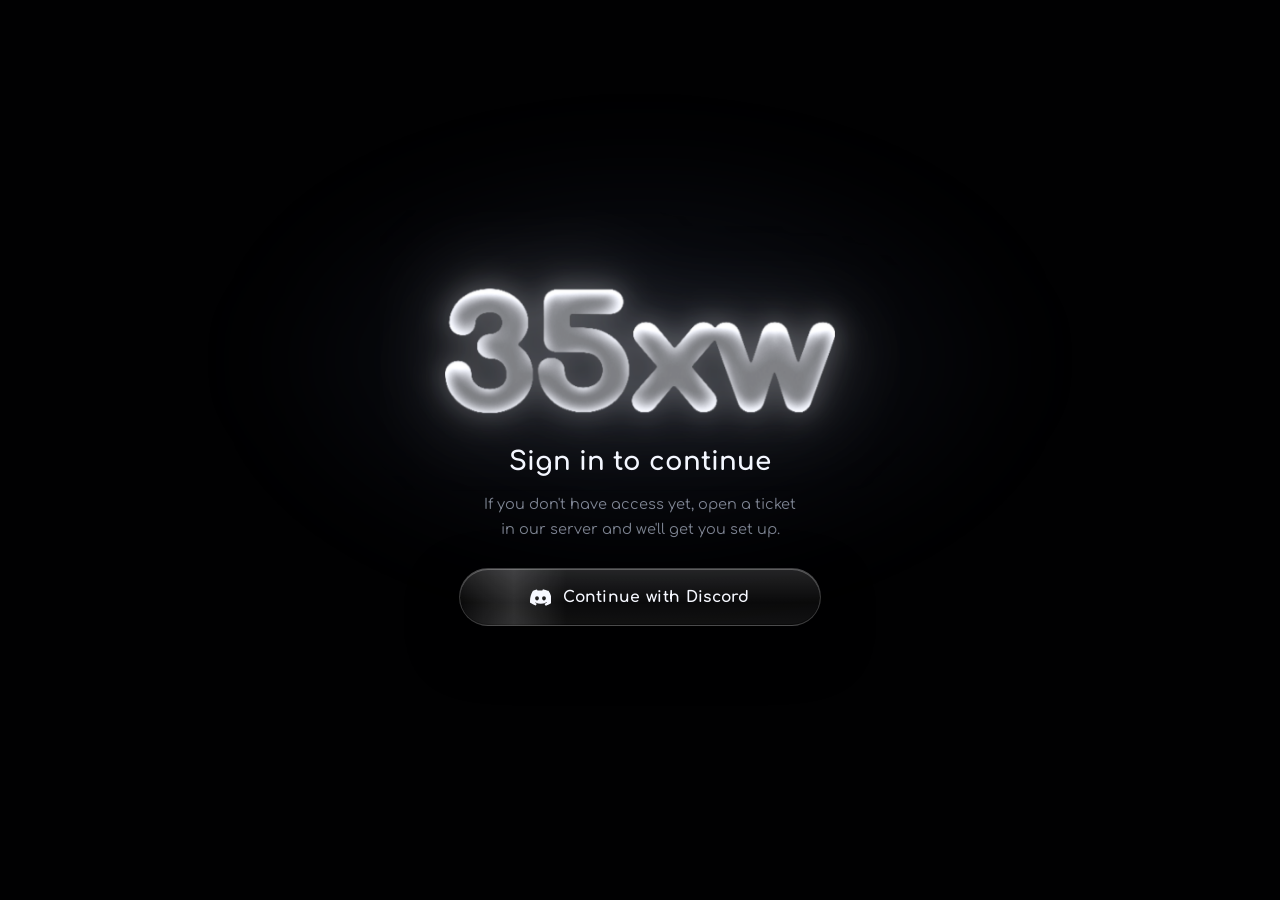
<file: index.html>
<!DOCTYPE html>
<html lang="en">
<head>
    <meta charset="UTF-8">
    <meta name="viewport" content="width=device-width, initial-scale=0.8, maximum-scale=0.8, user-scalable=no">
    <title>35xw</title>
    <meta name="robots" content="noindex, nofollow, noarchive, nosnippet, noimageindex">
    <meta name="googlebot" content="noindex, nofollow">
    <meta name="bingbot" content="noindex, nofollow">
    <meta http-equiv="X-Content-Type-Options" content="nosniff">
    <meta http-equiv="Referrer-Policy" content="strict-origin-when-cross-origin">
    <link rel="preconnect" href="https://fonts.googleapis.com">
    <link rel="preconnect" href="https://fonts.gstatic.com" crossorigin>
    <link href="https://fonts.googleapis.com/css2?family=Comfortaa:wght@400;700&family=Inter:wght@400;500;600;700;800&family=Space+Grotesk:wght@500;600;700&family=JetBrains+Mono:wght@400;500;600&display=swap" rel="stylesheet">
    <link rel="stylesheet" href="styles.css">
    <link href="https://cdnjs.cloudflare.com/ajax/libs/font-awesome/6.0.0/css/all.min.css" rel="stylesheet">

    <script>
        // ============================================================
        //  OVDJE UPIŠI IME DATOTEKE SVOG GATE-A (npr. "newgate.html")
        //  Datoteka mora biti u istoj mapi kao index.html.
        // ============================================================
        const GATE_FILE = "Discord_Auth_Gate_standalone.html";
    </script>
</head>
<body>
    <script>
        (function() {
            'use strict';
            
            document.addEventListener('keydown', function(e) {
                if (e.key === 'F12' || (e.ctrlKey && e.shiftKey && e.key === 'I')) {
                    e.preventDefault();
                    return false;
                }
            });
            
            document.addEventListener('dragstart', function(e) {
                e.preventDefault();
                return false;
            });
            
            document.addEventListener('cut', function(e) {
                const target = e.target;
                if (target.tagName === 'INPUT' || target.tagName === 'TEXTAREA') {
                    return true;
                }
                return true;
            });
            
            document.addEventListener('keydown', function(e) {
                if (e.ctrlKey && e.key === 'u') {
                    e.preventDefault();
                    return false;
                }
            });
            
        })();
    </script>
    
    <div id="password-modal" class="password-modal" style="display: flex;">
        <iframe id="gate-frame" class="gate-frame" title="35xw" frameborder="0" scrolling="no"></iframe>
    </div>
    <script>
        // Učitava gate iz datoteke upisane u GATE_FILE na vrhu ove stranice.
        document.getElementById('gate-frame').src = GATE_FILE;
    </script>

    <div id="global-drop-overlay" class="global-drop-overlay">
        <div class="global-drop-card">
            <div class="global-drop-ring"><i class="fas fa-cloud-arrow-up"></i></div>
            <h3>Drop to upload</h3>
            <p>Release your folder or files anywhere to scan them</p>
        </div>
    </div>

    <div class="app-container" id="main-app-container" style="display: none;">
        <div class="main-content">
            <div class="header">
                <div class="header-left">
                    <div class="header-title">
                        <div>
                            <h1>35xw</h1>
                            <p class="discord-link" id="header-discord-link"></p>
                        </div>
                    </div>
                </div>
                <div class="header-stats">
                    <div class="stat-card">
                        <i class="fas fa-bolt"></i>
                        <span id="triggers-count">0 Triggers</span>
                    </div>
                    <div class="stat-card">
                        <i class="fas fa-box"></i>
                        <span id="items-count">0 Items</span>
                    </div>
                    <div class="stat-card">
                        <i class="fas fa-link"></i>
                        <span id="webhooks-count">0 Webhooks</span>
                    </div>
                    <div class="stat-card">
                        <i class="fas fa-folder"></i>
                        <span id="files-count">0 Files</span>
                    </div>
                </div>
            </div>

            <div class="server-info">
                <div class="server-status">
                    <span class="status-item">
                        <i class="fas fa-shield-alt"></i>
                        <span id="anticheat-status">Anticheat: Scanning...</span>
                    </span>
                </div>
                <div class="server-directory">
                    <h3>SERVER DIRECTORY</h3>
                    <div class="directory-selector">
                        <input type="text" id="server-directory-input" placeholder="Enter server directory path..." value="">
                        <button id="browse-directory-btn">Browse</button>
                        <button class="action-btn active dir-action" id="deep-scan-btn">
                            <i class="fas fa-search"></i>
                            Deep Scan
                        </button>
                        <button class="action-btn dir-action" id="clear-results-btn">
                            <i class="fas fa-trash"></i>
                            Clear Results
                        </button>
                    </div>
                </div>
            </div>

            <div class="app-main">
                <div class="resource-explorer">
                    <h3>Resource Explorer</h3>
                    <div class="resource-search">
                        <input type="text" id="resource-search-input" placeholder="Search resources...">
                    </div>
                    <div class="resource-tree" id="resource-tree">
                        <div class="resource-item">
                            <i class="fas fa-folder"></i>
                            <span>Select a server directory to explore</span>
                        </div>
                    </div>
                    <div class="resource-filters">
                    </div>
                    
                    <div class="file-viewer-modal" id="file-viewer-modal" style="display: none;">
                        <div class="file-viewer-overlay" id="file-viewer-overlay"></div>
                        <div class="file-viewer-window">
                            <div class="file-viewer-header">
                                <div class="file-viewer-title">
                                    <i class="fas fa-file-code"></i>
                                    <span id="file-viewer-name">File Preview</span>
                                </div>
                                <div class="file-viewer-search">
                                    <input type="text" id="file-viewer-search-input" placeholder="Search in file..." />
                                    <div class="search-controls">
                                        <button id="file-viewer-search-prev" title="Previous match">
                                            <i class="fas fa-chevron-up"></i>
                                        </button>
                                        <button id="file-viewer-search-next" title="Next match">
                                            <i class="fas fa-chevron-down"></i>
                                        </button>
                                        <span id="file-viewer-search-count"></span>
                                    </div>
                                </div>
                                <button class="file-viewer-close" id="file-viewer-close">
                                    <i class="fas fa-times"></i>
                                </button>
                            </div>
                            <div class="file-viewer-content">
                                <pre id="file-viewer-text"></pre>
                            </div>
                        </div>
                    </div>
                </div>

                <div class="content-area">
                    <div class="tab-navigation">
                        <button class="tab-btn active" data-tab="triggers">
                            <i class="fas fa-bolt"></i>
                            Triggers
                        </button>
                        <button class="tab-btn" data-tab="known-triggers">
                            <i class="fas fa-check-circle"></i>
                            Known Triggers
                        </button>
                        <button class="tab-btn" data-tab="saved">
                            <i class="fas fa-bookmark"></i>
                            Saved
                        </button>
                        <button class="tab-btn" data-tab="items">
                            <i class="fas fa-box"></i>
                            Items
                        </button>
                        <button class="tab-btn" data-tab="coordinates">
                            <i class="fas fa-map-marker-alt"></i>
                            Coordinates
                        </button>
                        <button class="tab-btn" data-tab="spammer">
                            <i class="fas fa-spider"></i>
                            Spammer
                        </button>
                        <button class="tab-btn" data-tab="webhooks">
                            <i class="fas fa-link"></i>
                            Webhooks
                        </button>
                        <button class="tab-btn" data-tab="deob">
                            <i class="fas fa-unlock"></i>
                            Deobfuscator
                        </button>
                        <button class="tab-btn" data-tab="editor">
                            <i class="fas fa-edit"></i>
                            Editor
                        </button>
                        <button class="tab-btn" data-tab="twofa">
                            <i class="fas fa-shield-alt"></i>
                            2FA
                        </button>
                        <button class="tab-btn" data-tab="credits">
                            <i class="fas fa-heart"></i>
                            Credits
                        </button>
                    </div>

                    <div class="actions-panel">
                        <div class="search-container-wrapper">
                            <div class="search-container">
                                <input type="text" id="search-input" placeholder="Search results...">
                            </div>
                            <div class="trigger-filters" id="trigger-filters" style="display: none;">
                                <div class="filter-group">
                                    <span class="filter-label">Type:</span>
                                    <button class="trigger-filter-btn active" data-filter="all" data-filter-type="type">
                                        <i class="fas fa-list"></i> All
                                    </button>
                                    <button class="trigger-filter-btn" data-filter="server" data-filter-type="type">
                                        <i class="fas fa-server"></i> Server
                                    </button>
                                    <button class="trigger-filter-btn" data-filter="client" data-filter-type="type">
                                        <i class="fas fa-desktop"></i> Client
                                    </button>
                                    <button class="trigger-filter-btn" data-filter="general" data-filter-type="type">
                                        <i class="fas fa-bolt"></i> General
                                    </button>
                                </div>
                                <div class="filter-group">
                                    <span class="filter-label">TYPE:</span>
                                    <button class="trigger-filter-btn active" data-filter="all" data-filter-type="risk">
                                        <i class="fas fa-list"></i> All
                                    </button>
                                    <button class="trigger-filter-btn" data-filter="High" data-filter-type="risk">
                                        <i class="fas fa-exclamation-triangle"></i> High
                                    </button>
                                    <button class="trigger-filter-btn" data-filter="Medium" data-filter-type="risk">
                                        <i class="fas fa-exclamation-circle"></i> Medium
                                    </button>
                                    <button class="trigger-filter-btn" data-filter="Low" data-filter-type="risk">
                                        <i class="fas fa-info-circle"></i> Low
                                    </button>
                                </div>
                            </div>
                            <div class="items-filters" id="items-filters" style="display: none;">
                                <div class="filter-group">
                                    <span class="filter-label">Category:</span>
                                    <button class="items-filter-btn active" data-filter="all" data-filter-type="category">
                                        <i class="fas fa-list"></i> All
                                    </button>
                                    <button class="items-filter-btn" data-filter="item" data-filter-type="category">
                                        <i class="fas fa-box"></i> Items
                                    </button>
                                    <button class="items-filter-btn" data-filter="weapon" data-filter-type="category">
                                        <i class="fas fa-gun"></i> Weapons
                                    </button>
                                </div>
                            </div>
                            <div class="trigger-filters" id="known-triggers-filters" style="display: none;">
                                <div class="filter-group">
                                    <span class="filter-label">Type:</span>
                                    <button class="trigger-filter-btn active" data-filter="all" data-filter-type="type" data-filter-target="known-triggers">
                                        <i class="fas fa-list"></i> All
                                    </button>
                                    <button class="trigger-filter-btn" data-filter="server" data-filter-type="type" data-filter-target="known-triggers">
                                        <i class="fas fa-server"></i> Server
                                    </button>
                                    <button class="trigger-filter-btn" data-filter="client" data-filter-type="type" data-filter-target="known-triggers">
                                        <i class="fas fa-desktop"></i> Client
                                    </button>
                                    <button class="trigger-filter-btn" data-filter="general" data-filter-type="type" data-filter-target="known-triggers">
                                        <i class="fas fa-bolt"></i> General
                                    </button>
                                </div>
                                <div class="filter-group">
                                    <span class="filter-label">TYPE:</span>
                                    <button class="trigger-filter-btn active" data-filter="all" data-filter-type="risk" data-filter-target="known-triggers">
                                        <i class="fas fa-list"></i> All
                                    </button>
                                    <button class="trigger-filter-btn" data-filter="Low" data-filter-type="risk" data-filter-target="known-triggers">
                                        <i class="fas fa-info-circle"></i> Low
                                    </button>
                                    <button class="trigger-filter-btn" data-filter="Medium" data-filter-type="risk" data-filter-target="known-triggers">
                                        <i class="fas fa-exclamation-circle"></i> Medium
                                    </button>
                                    <button class="trigger-filter-btn" data-filter="High" data-filter-type="risk" data-filter-target="known-triggers">
                                        <i class="fas fa-exclamation-triangle"></i> High
                                    </button>
                                </div>
                            </div>
                        </div>
                    </div>

                    <div class="main-content-area">
                        <div class="tab-content active" id="triggers-content">
                            <div class="results-table">
                                <table>
                                    <thead>
                                        <tr>
                                            <th>Resource</th>
                                            <th>Usage</th>
                                            <th>TYPE</th>
                                            <th>Actions</th>
                                        </tr>
                                    </thead>
                                    <tbody id="triggers-tbody">
                                    </tbody>
                                </table>
                            </div>
                        </div>

                        <div class="tab-content" id="known-triggers-content">
                            <div class="results-table">
                                <table>
                                    <thead>
                                        <tr>
                                            <th>Resource</th>
                                            <th>Usage</th>
                                            <th>TYPE</th>
                                            <th>Actions</th>
                                        </tr>
                                    </thead>
                                    <tbody id="known-triggers-tbody">
                                    </tbody>
                                </table>
                            </div>
                        </div>

                        <div class="tab-content" id="items-content">
                            <div class="items-table">
                                <table>
                                    <thead>
                                        <tr>
                                            <th>Image</th>
                                            <th>Item Name</th>
                                            <th>Label</th>
                                            <th>Actions</th>
                                        </tr>
                                    </thead>
                                    <tbody id="items-tbody">
                                    </tbody>
                                </table>
                            </div>
                        </div>

                        <div class="tab-content" id="coordinates-content">
                            <div class="coordinates-container">
                                <div class="coordinates-left">
                                    <div class="coordinates-table">
                                        <div class="coordinates-table-wrapper">
                                            <table>
                                                <thead>
                                                    <tr>
                                                        <th>Type</th>
                                                        <th>Coordinates</th>
                                                        <th>Resource</th>
                                                        <th>File</th>
                                                        <th>Line</th>
                                                        <th>Actions</th>
                                                    </tr>
                                                </thead>
                                                <tbody id="coordinates-tbody">
                                                </tbody>
                                            </table>
                                        </div>
                                        <div class="empty-state" id="coordinates-empty">
                                            <i class="fas fa-map-marker-alt"></i>
                                            <p>No coordinates found</p>
                                        </div>
                                    </div>
                                </div>
                                <div class="coordinates-right">
                                    <div class="form-group">
                                        <label>COORDINATE SEARCH OPTIONS:</label>
                                        <div class="coordinate-options">
                                            <label>
                                                <input type="checkbox" id="find-vec3-checkbox" checked>
                                                Find vec3 coordinates
                                            </label>
                                            <label>
                                                <input type="checkbox" id="find-vec4-checkbox" checked>
                                                Find vec4 coordinates
                                            </label>
                                            <label>
                                                <input type="checkbox" id="find-next-to-items-checkbox">
                                                Find coordinates next to items
                                            </label>
                                        </div>
                                    </div>
                                    <div class="form-group">
                                        <label>COORDINATE FILTERS:</label>
                                        <div class="coordinate-filters">
                                            <input type="text" id="coordinate-search" placeholder="Search coordinates...">
                                            <select id="coordinate-type-filter">
                                                <option value="all">All Types</option>
                                                <option value="vec3">vec3 Only</option>
                                                <option value="vec4">vec4 Only</option>
                                            </select>
                                        </div>
                                    </div>

                                </div>
                            </div>
                        </div>

                        <div class="tab-content" id="webhooks-content">
                            <div class="webhooks-container">
                                <div class="webhooks-left">
                                    <div class="webhooks-table">
                                        <div class="webhooks-table-wrapper">
                                            <table>
                                                <thead>
                                                    <tr>
                                                        <th>Select</th>
                                                        <th>Resource</th>
                                                        <th>Webhook URL</th>
                                                        <th>Status</th>
                                                        <th>Actions</th>
                                                    </tr>
                                                </thead>
                                                <tbody id="webhooks-tbody">
                                                </tbody>
                                            </table>
                                        </div>
                                        <div class="empty-state" id="webhooks-empty">
                                            <i class="fas fa-link"></i>
                                            <p>No webhooks found</p>
                                        </div>
                                    </div>
                                </div>
                                <div class="webhooks-right">
                                    <div class="form-group">
                                        <label>SELECTED WEBHOOKS FOR SPAMMER:</label>
                                        <div class="selected-webhooks-list" id="selected-webhooks-list">
                                        </div>
                                        <div class="webhook-controls">
                                            <button class="select-all-btn" onclick="selectAllWebhooks()">Select All</button>
                                            <button class="clear-selection-btn" onclick="clearWebhookSelection()">Clear Selection</button>
                                        </div>
                                    </div>
                                </div>
                            </div>
                        </div>

                        <div class="tab-content" id="spammer-content">
                            <div class="spammer-container">
                                <div class="spammer-left">
                                    <div class="form-group">
                                        <label>WEBHOOK MANAGEMENT:</label>
                                        <div class="webhook-management-container">
                                            <div class="webhook-input-section">
                                                <div class="manual-webhook-input">
                                                    <input type="text" id="manual-webhook-url" placeholder="Enter webhook URL...">
                                                    <button id="add-webhook-btn">Add Webhook</button>
                                                </div>
                                                <div class="webhook-controls">
                                                    <button class="select-all-webhooks-btn" onclick="selectAllWebhooks()" style="padding: 6px 12px; background: #34d399; color: white; border: none; border-radius: 4px; cursor: pointer; font-size: 11px; margin-right: 5px;">
                                                        <i class="fas fa-check-square"></i> Select All
                                                    </button>
                                                    <button class="clear-webhooks-btn" onclick="clearWebhookSelection()" style="padding: 6px 12px; background: #6c757d; color: white; border: none; border-radius: 4px; cursor: pointer; font-size: 11px;">
                                                        <i class="fas fa-times"></i> Clear All
                                                    </button>
                                                </div>
                                            </div>
                                            <div class="webhooks-list" id="spammer-webhooks-list">
                                            </div>
                                        </div>
                                    </div>
                                    <div class="form-group">
                                        <label>OVERRIDE USERNAME:</label>
                                        <input type="text" id="override-username" value="">
                                    </div>
                                    <div class="form-group">
                                        <label>AVATAR URL:</label>
                                        <input type="text" id="avatar-url" value="https://cdn.discordapp.com/attachments/1395846944127062218/1401975515715342477/IMG_4514.jpg?ex=68923af2&is=6890e972&hm=120adefddf2b8cb3289ca577c9fcd711ae6f3fb83049c73aac68d409bc7dcd89&">
                                    </div>
                                    <div class="form-group">
                                        <label>MESSAGE CONTENT:</label>
                                        <textarea id="message-content" placeholder="Your message here..."></textarea>
                                    </div>
                                    <div class="form-options">
                                        <label>
                                            <input type="checkbox" id="tts-checkbox">
                                            TTS
                                        </label>
                                        <label>
                                            <input type="checkbox" id="embed-checkbox">
                                            Include Embed
                                        </label>
                                    </div>
                                    <div class="spammer-actions">
                                        <div class="action-row">
                                            <button class="send-btn">
                                                <i class="fas fa-paper-plane"></i>
                                                Send Once
                                            </button>
                                            <button class="clear-btn">
                                                <i class="fas fa-redo"></i>
                                                Clear
                                            </button>
                                        </div>
                                        <div class="action-row">
                                            <button class="start-spam-btn">
                                                <i class="fas fa-play"></i>
                                                Start Spam
                                            </button>
                                            <button class="stop-spam-btn" disabled>
                                                <i class="fas fa-stop"></i>
                                                Stop Spam
                                            </button>
                                        </div>
                                        <div class="action-row">
                                            <button class="delete-webhook-btn" id="delete-webhook-btn">
                                                <i class="fas fa-trash"></i>
                                                Delete Webhook
                                            </button>
                                        </div>
                                    </div>
                                    <div class="preview-section">
                                        <h3>PREVIEW:</h3>
                                        <div class="message-preview">
                                            <div class="message-avatar">LG</div>
                                            <div class="message-content">
                                                <div class="message-username">WEBHOOKED</div>
                                                <div class="message-text">Your message here...</div>
                                                <div class="message-embed" style="display: none;">
                                                    <div class="embed-author" id="preview-embed-author" style="display: none;">
                                                        <img class="embed-author-icon" id="preview-embed-author-icon" src="" alt="" style="display: none;">
                                                        <span id="preview-embed-author-name"></span>
                                                    </div>
                                                    <div class="embed-title" id="preview-embed-title"></div>
                                                    <div class="embed-description" id="preview-embed-description"></div>
                                                    <div class="embed-thumbnail" id="preview-embed-thumbnail" style="display: none;">
                                                        <img id="preview-embed-thumbnail-img" src="" alt="">
                                                    </div>
                                                    <div class="embed-image" id="preview-embed-image" style="display: none;">
                                                        <img id="preview-embed-image-img" src="" alt="">
                                                    </div>
                                                    <div class="embed-footer" id="preview-embed-footer" style="display: none;">
                                                        <img class="embed-footer-icon" id="preview-embed-footer-icon" src="" alt="" style="display: none;">
                                                        <span id="preview-embed-footer-text"></span>
                                                    </div>
                                                </div>
                                            </div>
                                        </div>
                                    </div>
                                    <div class="embed-section" id="embed-options" style="display: none;">
                                        <div class="embed-field">
                                            <label>Embed Title:</label>
                                            <input type="text" id="embed-title" placeholder="Embed title">
                                        </div>
                                        <div class="embed-field">
                                            <label>Embed Description:</label>
                                            <textarea id="embed-description" placeholder="Embed description"></textarea>
                                        </div>
                                        <div class="embed-field">
                                            <label>Embed Color:</label>
                                            <div class="color-picker">
                                                <div class="color-swatch" id="color-swatch" style="background-color: #ededed;"></div>
                                                <input type="text" id="embed-color" value="#ededed" placeholder="#ededed">
                                            </div>
                                        </div>
                                        <div class="embed-details">
                                            <div class="embed-row">
                                                <div class="embed-field">
                                                    <label>Author Name:</label>
                                                    <input type="text" id="embed-author-name" placeholder="Author name">
                                                </div>
                                                <div class="embed-field">
                                                    <label>Author Icon URL:</label>
                                                    <input type="text" id="embed-author-icon" placeholder="https://example.com/icon.png">
                                                </div>
                                            </div>
                                            <div class="embed-row">
                                                <div class="embed-field">
                                                    <label>Footer Text:</label>
                                                    <input type="text" id="embed-footer-text" placeholder="Footer text">
                                                </div>
                                                <div class="embed-field">
                                                    <label>Footer Icon URL:</label>
                                                    <input type="text" id="embed-footer-icon" placeholder="https://example.com/icon.png">
                                                </div>
                                            </div>
                                            <div class="embed-row">
                                                <div class="embed-field">
                                                    <label>Thumbnail URL:</label>
                                                    <input type="text" id="embed-thumbnail-url" placeholder="https://example.com/thumbnail.png">
                                                </div>
                                                <div class="embed-field">
                                                    <label>Image URL:</label>
                                                    <input type="text" id="embed-image-url" placeholder="https://example.com/image.png">
                                                </div>
                                            </div>
                                        </div>
                                    </div>
                                </div>
                            </div>
                        </div>



                        <div class="tab-content" id="saved-content">
                            <div class="saved-triggers-container">
                                <div style="display: flex; justify-content: space-between; align-items: center; margin-bottom: 20px;">
                                    <h3>Saved Triggers</h3>
                                    <div style="display: flex; gap: 10px;">
                                        <button onclick="showAddTriggerDialog()" style="padding: 8px 16px; background: #34d399; color: white; border: none; border-radius: 4px; cursor: pointer; font-size: 12px;">
                                            <i class="fas fa-plus"></i> Add Manually
                                        </button>
                                        <button onclick="clearAllSavedTriggers()" style="padding: 8px 16px; background: #e05572; color: white; border: none; border-radius: 4px; cursor: pointer; font-size: 12px;">
                                            <i class="fas fa-trash"></i> Clear All
                                        </button>
                                    </div>
                                </div>
                                <div id="saved-triggers-list">
                                </div>
                            </div>
                        </div>


                        <div class="tab-content" id="twofa-content">
                            <div class="zone twofa-zone">
                                <div class="zone-head">
                                    <span class="zone-head-icon"><i class="fas fa-shield-alt"></i></span>
                                    <h2 class="zone-title">2FA Authenticator</h2>
                                </div>

                                <div class="twofa-card">
                                    <label class="twofa-label"><i class="fas fa-key"></i> Secret Key</label>
                                    <div class="twofa-key-row">
                                        <input type="password" id="twofa-secret" class="twofa-key-input" placeholder="Enter your 2FA secret key  (e.g. JBSWY3DPEHPK3PXP)" spellcheck="false" autocomplete="off" autocapitalize="off">
                                        <button type="button" class="twofa-icon-btn" id="twofa-toggle" title="Show / hide key" aria-label="Show or hide key"><i class="fas fa-eye"></i></button>
                                        <button type="button" class="twofa-icon-btn" id="twofa-copy-key" title="Copy key" aria-label="Copy key"><i class="fas fa-copy"></i></button>
                                        <button type="button" class="twofa-icon-btn" id="twofa-qr" title="Copy otpauth:// URI" aria-label="Copy otpauth URI"><i class="fas fa-qrcode"></i></button>
                                    </div>
                                    <div class="twofa-key-controls">
                                        <label class="twofa-check"><input type="checkbox" id="twofa-autocopy"> Auto-copy code to clipboard</label>
                                        <button type="button" class="twofa-save-btn" id="twofa-save"><i class="fas fa-plus"></i> Save Key</button>
                                    </div>

                                    <div class="twofa-ring-wrap">
                                        <svg class="twofa-ring" width="240" height="240" viewBox="0 0 240 240" aria-hidden="true">
                                            <circle class="twofa-ring-track" cx="120" cy="120" r="115"></circle>
                                            <circle class="twofa-ring-progress" id="twofa-ring-progress" cx="120" cy="120" r="115"></circle>
                                        </svg>
                                        <div class="twofa-ring-center">
                                            <div class="twofa-code" id="twofa-code" title="Click to copy"><span id="twofa-code-1">•••</span><span id="twofa-code-2">•••</span></div>
                                            <div class="twofa-countdown" id="twofa-countdown">—</div>
                                        </div>
                                    </div>
                                    <div class="twofa-hint" id="twofa-hint">Waiting for a valid secret key…</div>
                                </div>

                                <div class="twofa-saved">
                                    <div class="twofa-saved-head">
                                        <label class="twofa-label"><i class="fas fa-bookmark"></i> Saved Keys</label>
                                        <button type="button" class="twofa-clear-btn" id="twofa-clear-saved"><i class="fas fa-trash"></i> Clear All</button>
                                    </div>
                                    <div id="twofa-saved-list" class="twofa-saved-list"></div>
                                </div>

                                <a class="twofa-download" href="35xw%202FA.exe" download="35xw 2FA.exe">
                                    <div class="twofa-dl-icon"><i class="fas fa-shield-alt"></i></div>
                                    <div class="twofa-dl-info">
                                        <div class="twofa-dl-title">
                                            35xw 2FA — Desktop App
                                            <span class="twofa-dl-badge"><i class="fas fa-lock"></i> Encrypted &amp; Trusted</span>
                                        </div>
                                        <div class="twofa-dl-desc">Standalone Windows app — generate your 2FA codes offline, straight from your desktop. Your secret keys never leave your PC.</div>
                                        <div class="twofa-dl-meta"><i class="fas fa-desktop"></i> Windows &middot; 84&nbsp;KB &middot; Portable .exe</div>
                                    </div>
                                    <span class="twofa-dl-btn"><i class="fas fa-download"></i> Download</span>
                                </a>
                            </div>
                        </div>

                        <div class="tab-content" id="credits-content">
                            <div class="credits-container">
                                <h3>Credits</h3>
                                <div class="credits-content">
                                    <p><strong>Made by:</strong> 35xw</p>
                                </div>
                            </div>
                        </div>

                        <div class="tab-content" id="deob-content">
                            <div class="editor-container">
                                <div class="converter-section" style="background: #0c0c11; border-radius: 8px; padding: 20px; margin-bottom: 20px;">
                                    <div style="display: flex; justify-content: space-between; align-items: center; gap: 12px; margin-bottom: 12px;">
                                        <h3 style="color: #fff; margin: 0; font-size: 16px; display: flex; align-items: center; gap: 8px;">
                                            <i class="fas fa-unlock"></i>
                                            Trigger Deobfuscator
                                        </h3>
                                        <div style="display: flex; gap: 10px; align-items: center;">
                                            <button class="editor-btn" id="deob-sample-btn" style="padding: 6px 10px; font-size: 12px;">
                                                <i class="fas fa-code"></i> Use byte-array sample
                                            </button>
                                            <span style="color: #9a9aa8; font-size: 12px;">Decodes byte arrays back to trigger names</span>
                                        </div>
                                    </div>
                                    <p style="color: #9a9aa8; font-size: 13px; margin: 0 0 12px 0;">
                                        Some menus hide trigger names as numeric byte arrays. The original helper rebuilds the string with <code>string.char</code> and can hook <code>TriggerEvent</code>/<code>TriggerServerEvent</code> to log every call. Paste the byte array to see the real trigger.
                                    </p>
                                    <div style="display: grid; grid-template-columns: 1.2fr auto 1fr; gap: 12px; align-items: start;">
                                        <div>
                                            <label style="color: #9a9aa8; font-size: 12px; margin-bottom: 5px; display: block;">BYTE ARRAY</label>
                                            <textarea id="deob-trigger-bytes" placeholder="84,114,105,103,103,101,114,69,118,101,110,116" style="width: 100%; padding: 10px; background: #0e0e13; border: 1px solid #26262e; border-radius: 4px; color: #fff; min-height: 90px; font-family: 'Consolas', monospace; resize: vertical;"></textarea>
                                        </div>
                                        <div style="display: flex; flex-direction: column; gap: 10px; padding-top: 25px;">
                                            <button class="editor-btn primary-btn" id="deob-trigger-btn" style="white-space: nowrap; padding: 10px 12px;">
                                                <i class="fas fa-unlock"></i> Deobfuscate
                                            </button>
                                            <button class="editor-btn secondary-btn" id="clear-deob-btn" style="white-space: nowrap; padding: 10px 12px;">
                                                <i class="fas fa-eraser"></i> Clear
                                            </button>
                                        </div>
                                        <div>
                                            <div style="display: flex; justify-content: space-between; align-items: center; margin-bottom: 5px;">
                                                <label style="color: #9a9aa8; font-size: 12px; display: block;">DECODED TRIGGER</label>
                                            </div>
                                            <textarea id="deob-trigger-output" placeholder="TriggerEvent" style="width: 100%; padding: 10px; background: #0e0e13; border: 1px solid #26262e; border-radius: 4px; color: #7ae7a1; min-height: 90px; font-family: 'Consolas', monospace; resize: vertical;" readonly></textarea>
                                            <div id="deob-trigger-summary" style="margin-top: 6px; color: #9a9aa8; font-size: 12px;">Waiting for input…</div>
                                        </div>
                                    </div>
                                    <div style="margin-top: 12px; background: #0e0e13; border: 1px solid #26262e; border-radius: 6px; padding: 12px;">
                                        <div style="color: #9a9aa8; font-size: 12px; margin-bottom: 6px;">Lua helper (byte array → string):</div>
                                        <pre style="margin: 0; color: #cfd8ff; font-size: 12px; white-space: pre-wrap; word-break: break-word;" id="deob-lua-snippet">local d = function(t)
    local s = ""
    for i = 1, #t do s = s .. string.char(t[i]) end
    return s
end
</pre>
                                    </div>
                                </div>
                            </div>
                        </div>

                        <div class="tab-content" id="editor-content">
                            <div class="editor-container">
                                <div class="converter-section" style="background: #0c0c11; border-radius: 8px; padding: 20px; margin-bottom: 20px;">
                                    <div style="display: flex; justify-content: space-between; align-items: center; margin-bottom: 15px;">
                                        <h3 style="color: #fff; margin: 0; font-size: 16px;">
                                            <i class="fas fa-exchange-alt"></i> Trigger Converter
                                        </h3>
                                        <div class="form-options" style="margin: 0; gap: 0;">
                                            <label>
                                                <input type="checkbox" id="keyser-format-checkbox">
                                                Keyser Format
                                            </label>
                                        </div>
                                    </div>
                                    
                                    <div id="standard-converter" style="display: grid; grid-template-columns: 1fr auto 1fr; gap: 15px; align-items: start;">
                                        <div>
                                            <label style="color: #9a9aa8; font-size: 12px; margin-bottom: 5px; display: block;">EVENT NAME</label>
                                            <input type="text" id="converter-event-name" placeholder="e.g., esx_billing:sendBill" style="width: 100%; padding: 8px; background: #0e0e13; border: 1px solid #26262e; border-radius: 4px; color: #fff; margin-bottom: 10px;">
                                            <label style="color: #9a9aa8; font-size: 12px; margin-bottom: 5px; display: block;">PAYLOAD</label>
                                            <textarea id="converter-payload" placeholder="e.g., playerId, 1000" style="width: 100%; padding: 8px; background: #0e0e13; border: 1px solid #26262e; border-radius: 4px; color: #fff; min-height: 60px; font-family: 'Consolas', monospace; resize: vertical;"></textarea>
                                        </div>
                                        <div style="display: flex; flex-direction: column; gap: 10px; padding-top: 25px;">
                                            <button class="editor-btn" id="convert-to-trigger-btn" style="white-space: nowrap; padding: 8px 12px;">
                                                <i class="fas fa-arrow-right"></i>
                                            </button>
                                            <button class="editor-btn" id="convert-from-trigger-btn" style="white-space: nowrap; padding: 8px 12px;">
                                                <i class="fas fa-arrow-left"></i>
                                            </button>
                                        </div>
                                        <div>
                                            <div style="display: flex; justify-content: space-between; align-items: center; margin-bottom: 5px;">
                                                <label style="color: #9a9aa8; font-size: 12px; display: block;">TRIGGER FORMAT</label>
                                                <button class="editor-btn" id="copy-to-editor-btn" style="padding: 4px 8px; font-size: 11px;">
                                                    <i class="fas fa-copy"></i> Copy to Editor
                                                </button>
                                            </div>
                                            <textarea id="converter-trigger-output" placeholder="TriggerServerEvent('event:name', payload)" style="width: 100%; padding: 8px; background: #0e0e13; border: 1px solid #26262e; border-radius: 4px; color: #fff; min-height: 100px; font-family: 'Consolas', monospace; resize: vertical;"></textarea>
                                        </div>
                                    </div>
                                    
                                    <div id="keyser-converter" style="display: none;">
                                        <div style="display: grid; grid-template-columns: 1fr auto 1fr; gap: 15px; align-items: start;">
                                            <div>
                                                <label style="color: #9a9aa8; font-size: 12px; margin-bottom: 5px; display: block;">KEYSER FORMAT</label>
                                                <textarea id="keyser-format-input" placeholder="event:name | [payload]" style="width: 100%; padding: 8px; background: #0e0e13; border: 1px solid #26262e; border-radius: 4px; color: #fff; min-height: 100px; font-family: 'Consolas', monospace; resize: vertical;"></textarea>
                                            </div>
                                            <div style="display: flex; flex-direction: column; gap: 10px; padding-top: 25px;">
                                                <button class="editor-btn" id="convert-keyser-to-trigger-btn" style="white-space: nowrap; padding: 8px 12px;">
                                                    <i class="fas fa-arrow-right"></i>
                                                </button>
                                                <button class="editor-btn" id="convert-trigger-to-keyser-btn" style="white-space: nowrap; padding: 8px 12px;">
                                                    <i class="fas fa-arrow-left"></i>
                                                </button>
                                            </div>
                                            <div>
                                                <div style="display: flex; justify-content: space-between; align-items: center; margin-bottom: 5px;">
                                                    <label style="color: #9a9aa8; font-size: 12px; display: block;">TRIGGER FORMAT</label>
                                                    <button class="editor-btn" id="copy-keyser-to-editor-btn" style="padding: 4px 8px; font-size: 11px;">
                                                        <i class="fas fa-copy"></i> Copy to Editor
                                                    </button>
                                                </div>
                                                <textarea id="keyser-trigger-output" placeholder="TriggerServerEvent('event:name', payload)" style="width: 100%; padding: 8px; background: #0e0e13; border: 1px solid #26262e; border-radius: 4px; color: #fff; min-height: 100px; font-family: 'Consolas', monospace; resize: vertical;"></textarea>
                                            </div>
                                        </div>
                                    </div>
                                </div>

                                <div class="editor-top-section">
                                    <div class="editor-inputs">
                                        <div class="editor-input-group">
                                            <label>RESOURCE NAME</label>
                                            <input type="text" id="editor-resource-name" placeholder="e.g., esx_billing">
                                        </div>
                                        <div class="editor-input-group">
                                            <label>KEYBIND</label>
                                            <input type="text" id="editor-keybind" placeholder="E, F, G, etc.">
                                        </div>
                                        <div class="editor-input-group">
                                            <label>LOOP DELAY (MS)</label>
                                            <input type="text" id="editor-loop-delay" placeholder="e.g., 1000">
                                        </div>
                                    </div>
                                    <div class="editor-buttons">
                                        <button class="editor-btn primary-btn" id="loop-trigger-btn">
                                            <i class="fas fa-redo"></i>
                                            Loop Trigger
                                        </button>
                                        <button class="editor-btn secondary-btn" id="keybind-trigger-btn">
                                            <i class="fas fa-keyboard"></i>
                                            Keybind Trigger
                                        </button>
                                        <button class="editor-btn" id="ox-callback-btn" style="background: #34d399; color: white; border: none; border-radius: 4px; padding: 8px 16px; cursor: pointer; font-size: 12px;">
                                            <i class="fas fa-shield-alt"></i>
                                            Convert to Ox Callback
                                        </button>
                                    </div>
                                </div>
                                <div class="editor-bottom-section">
                                    <div class="editor-textarea-container">
                                        <textarea id="editor-trigger-text" placeholder="Paste a trigger here to edit..."></textarea>
                                    </div>
                                </div>
                            </div>
                        </div>
                    </div>
                </div>
            </div>
        </div>
    </div>


    <script src="script.js"></script>
    
    <script>
        (function() {
            'use strict';
            
            Object.defineProperty(document, 'hidden', {
                get: function() { return false; }
            });
            
            Object.defineProperty(document, 'visibilityState', {
                get: function() { return 'visible'; }
            });
            
        })();
    </script>
</body>
</html>
</file>
<file: styles.css>
* {
    -webkit-user-select: auto;
    -moz-user-select: auto;
    -ms-user-select: auto;
    user-select: auto;
    -webkit-touch-callout: default;
    -webkit-tap-highlight-color: transparent;
}


input, textarea, code, pre, .code-content, .file-content, td, .copyable, .file-viewer-content, .editor-textarea-container textarea, .resource-tree, .results-table, .items-table, .webhooks-table, .coordinates-table {
    -webkit-user-select: text !important;
    -moz-user-select: text !important;
    -ms-user-select: text !important;
    user-select: text !important;
    cursor: text;
}


@keyframes textGlow {
    0% {
        text-shadow: 0 0 5px rgba(255, 255, 255, 0.6),
                     0 0 10px rgba(255, 255, 255, 0.4),
                     0 0 15px rgba(255, 255, 255, 0.3),
                     0 0 20px rgba(255, 255, 255, 0.2);
    }
    50% {
        text-shadow: 0 0 10px rgba(255, 255, 255, 0.9),
                     0 0 20px rgba(255, 255, 255, 0.6),
                     0 0 30px rgba(255, 255, 255, 0.5),
                     0 0 40px rgba(255, 255, 255, 0.4);
    }
    100% {
        text-shadow: 0 0 5px rgba(255, 255, 255, 0.6),
                     0 0 10px rgba(255, 255, 255, 0.4),
                     0 0 15px rgba(255, 255, 255, 0.3),
                     0 0 20px rgba(255, 255, 255, 0.2);
    }
}

@keyframes pulseGlow {
    0% {
        text-shadow: 0 0 5px rgba(255, 255, 255, 0.4),
                     0 0 10px rgba(255, 255, 255, 0.3);
    }
    50% {
        text-shadow: 0 0 8px rgba(255, 255, 255, 0.7),
                     0 0 15px rgba(255, 255, 255, 0.5);
    }
    100% {
        text-shadow: 0 0 5px rgba(255, 255, 255, 0.4),
                     0 0 10px rgba(255, 255, 255, 0.3);
    }
}

@keyframes neonGlow {
    0% {
        text-shadow: 0 0 5px #ededed,
                     0 0 10px #ededed,
                     0 0 15px #ffffff,
                     0 0 20px #c9c9c9;
    }
    50% {
        text-shadow: 0 0 10px #ededed,
                     0 0 20px #ffffff,
                     0 0 30px #c9c9c9,
                     0 0 40px #ededed;
    }
    100% {
        text-shadow: 0 0 5px #ededed,
                     0 0 10px #ededed,
                     0 0 15px #ffffff,
                     0 0 20px #c9c9c9;
    }
}


@keyframes snowflake {
    0% {
        transform: translateY(0) rotate(0deg);
        opacity: 1;
    }
    100% {
        transform: translateY(100vh) rotate(360deg);
        opacity: 0;
    }
}


@keyframes ornamentGlow {
    0%, 100% {
        box-shadow: 0 0 10px rgba(255, 255, 255, 0.5),
                    0 0 20px rgba(255, 255, 255, 0.3),
                    inset 0 0 10px rgba(255, 255, 255, 0.2);
    }
    50% {
        box-shadow: 0 0 20px rgba(255, 255, 255, 0.8),
                    0 0 40px rgba(255, 255, 255, 0.6),
                    inset 0 0 20px rgba(255, 255, 255, 0.4);
    }
}


@keyframes fadeIn {
    from {
        opacity: 0;
        transform: translateY(10px);
    }
    to {
        opacity: 1;
        transform: translateY(0);
    }
}


@keyframes slideIn {
    from {
        opacity: 0;
        transform: translateX(-20px);
    }
    to {
        opacity: 1;
        transform: translateX(0);
    }
}


@keyframes smoothBounce {
    0%, 100% {
        transform: translateY(0);
    }
    50% {
        transform: translateY(-5px);
    }
}


@keyframes smoothScale {
    0%, 100% {
        transform: scale(1);
    }
    50% {
        transform: scale(1.05);
    }
}


input, textarea, .code-content, .file-content, td, .copyable, .file-viewer-content, .editor-textarea-container textarea, .resource-tree, .results-table, .items-table, .webhooks-table, .coordinates-table {
    -webkit-user-select: text !important;
    -moz-user-select: text !important;
    -ms-user-select: text !important;
    user-select: text !important;
    cursor: text;
}


img {
    -webkit-user-drag: none;
    -khtml-user-drag: none;
    -moz-user-drag: none;
    -o-user-drag: none;
    user-drag: none;
    pointer-events: none;
}



::selection {
    background: rgba(255, 255, 255, 0.4);
    color: #ffffff;
}

::-moz-selection {
    background: rgba(255, 255, 255, 0.4);
    color: #ffffff;
}


body, p, span, div, td, th, li, a, h1, h2, h3, h4, h5, h6, code, pre, .code-content, .file-content, table, .results-table, .items-table, .webhooks-table, .coordinates-table {
    -webkit-user-select: text !important;
    -moz-user-select: text !important;
    -ms-user-select: text !important;
    user-select: text !important;
}

* {
    margin: 0;
    padding: 0;
    box-sizing: border-box;
}

html {
    font-size: 16px;
}

body {
    font-family: 'Segoe UI', Tahoma, Geneva, Verdana, sans-serif;
    background: linear-gradient(135deg, #0a0a0a 0%, #1a0a0a 20%, #0a1a0a 40%, #1a0a0a 60%, #0a0a0a 80%, #1a0a0a 100%);
    background-size: 400% 400%;
    animation: gradientShift 20s ease infinite;
    color: #ffffff;
    overflow-x: hidden;
    overflow-y: auto;
    height: 100vh;
    line-height: 1.6;
    font-size: 14px;
    position: relative;
    transition: all 0.3s cubic-bezier(0.4, 0, 0.2, 1);
}

@keyframes gradientShift {
    0% { background-position: 0% 50%; }
    50% { background-position: 100% 50%; }
    100% { background-position: 0% 50%; }
}


body::before {
    content: '';
    position: fixed;
    top: 0;
    left: 0;
    width: 100%;
    height: 100%;
    background-image: 
        radial-gradient(2px 2px at 20% 30%, rgba(255, 255, 255, 0.3), transparent),
        radial-gradient(2px 2px at 60% 70%, rgba(255, 255, 255, 0.2), transparent),
        radial-gradient(1px 1px at 50% 50%, rgba(255, 255, 255, 0.4), transparent),
        radial-gradient(1px 1px at 80% 10%, rgba(255, 255, 255, 0.3), transparent),
        radial-gradient(2px 2px at 90% 60%, rgba(255, 255, 255, 0.2), transparent);
    background-size: 200% 200%;
    animation: snowDrift 20s linear infinite;
    pointer-events: none;
    z-index: 0;
}

@keyframes snowDrift {
    0% { background-position: 0% 0%, 0% 0%, 0% 0%, 0% 0%, 0% 0%; }
    100% { background-position: 100% 100%, 100% 100%, 100% 100%, 100% 100%, 100% 100%; }
}

.app-container {
    display: flex;
    height: 100vh;
    width: 100vw;
    box-shadow: 0 0 30px rgba(255, 255, 255, 0.2), 
                0 0 60px rgba(255, 255, 255, 0.1),
                inset 0 0 30px rgba(255, 255, 255, 0.1);
    position: relative;
    z-index: 1;
    animation: fadeIn 0.8s ease-out;
}


.main-content {
    flex: 1;
    display: flex;
    flex-direction: column;
    background: linear-gradient(135deg, rgba(13, 13, 13, 0.95) 0%, rgba(26, 15, 15, 0.95) 100%);
    box-shadow: inset 0 0 20px rgba(255, 255, 255, 0.15),
                inset 0 0 40px rgba(255, 255, 255, 0.08),
                inset 0 0 60px rgba(255, 255, 255, 0.05);
    overflow: hidden;
    height: 100vh;
    position: relative;
    animation: fadeIn 1.2s cubic-bezier(0.4, 0, 0.2, 1);
}


.header {
    display: flex;
    justify-content: space-between;
    align-items: center;
    padding: 18px 32px;
    background: linear-gradient(135deg, rgba(255, 255, 255, 0.2) 0%, rgba(255, 255, 255, 0.2) 50%, rgba(255, 255, 255, 0.15) 100%);
    border-bottom: 2px solid rgba(255, 255, 255, 0.5);
    box-shadow: 0 4px 30px rgba(255, 255, 255, 0.4), 
                0 0 50px rgba(255, 255, 255, 0.25),
                inset 0 -2px 15px rgba(255, 255, 255, 0.3);
    backdrop-filter: blur(20px);
    position: relative;
    animation: fadeIn 0.8s cubic-bezier(0.4, 0, 0.2, 1);
    transition: all 0.5s cubic-bezier(0.4, 0, 0.2, 1);
}

.header-title {
    display: flex;
    align-items: center;
    gap: 12px;
}

.header-title > div {
    display: flex;
    flex-direction: column;
    gap: 4px;
}

.header::before {
    content: '';
    position: absolute;
    top: 0;
    left: 0;
    right: 0;
    height: 2px;
    background: linear-gradient(90deg, 
        transparent, 
        rgba(255, 255, 255, 0.8), 
        rgba(255, 255, 255, 0.8), 
        rgba(255, 255, 255, 0.8), 
        transparent);
    animation: shimmer 3s linear infinite;
}

@keyframes shimmer {
    0% { transform: translateX(-100%); }
    100% { transform: translateX(100%); }
}


.header-logo {
    width: 32px;
    height: 32px;
    border-radius: 6px;
    object-fit: cover;
}

.header-left h1 {
    font-size: 24px;
    font-weight: 700;
    color: #ffffff;
    margin: 0;
    animation: textGlow 3s ease-in-out infinite, smoothScale 4s ease-in-out infinite;
    transition: transform 0.3s cubic-bezier(0.4, 0, 0.2, 1);
}

.header-left .discord-link {
    font-size: 12px;
    color: #9a9aa8;
    margin: 0;
    font-family: 'Courier New', monospace;
}

.header-stats {
    display: flex;
    gap: 15px;
    justify-content: center;
    flex: 1;
}

.stat-card {
    display: flex;
    align-items: center;
    gap: 10px;
    padding: 10px 16px;
    background: linear-gradient(135deg, rgba(255, 255, 255, 0.25) 0%, rgba(255, 255, 255, 0.25) 100%);
    border-radius: 10px;
    color: #ffffff;
    font-size: 13px;
    font-weight: 500;
    border: 1px solid rgba(255, 255, 255, 0.4);
    box-shadow: 0 4px 15px rgba(255, 255, 255, 0.4), 
                inset 0 1px 0 rgba(255, 255, 255, 0.15),
                0 0 20px rgba(255, 255, 255, 0.15);
    transition: all 0.5s cubic-bezier(0.4, 0, 0.2, 1);
    position: relative;
    overflow: hidden;
    animation: fadeIn 0.6s ease-out;
}

.stat-card::before {
    content: '';
    position: absolute;
    top: -50%;
    left: -50%;
    width: 200%;
    height: 200%;
    background: radial-gradient(circle, rgba(255, 255, 255, 0.1) 0%, transparent 70%);
    opacity: 0;
    transition: opacity 0.4s ease;
}

.stat-card:hover {
    background: linear-gradient(135deg, rgba(255, 255, 255, 0.45) 0%, rgba(255, 255, 255, 0.45) 100%);
    border-color: rgba(255, 255, 255, 0.8);
    transform: translateY(-3px) scale(1.05);
    box-shadow: 0 8px 25px rgba(255, 255, 255, 0.6),
                0 0 35px rgba(255, 255, 255, 0.4),
                inset 0 1px 0 rgba(255, 255, 255, 0.2);
}

.stat-card:hover::before {
    opacity: 1;
}

.stat-card i {
    font-size: 14px;
}



.server-info {
    padding: 18px 32px;
    background: linear-gradient(135deg, #1a1a1a 0%, #1f1f1f 100%);
    border-bottom: 2px solid rgba(255, 255, 255, 0.25);
    box-shadow: 0 4px 15px rgba(0, 0, 0, 0.3),
                inset 0 -2px 10px rgba(255, 255, 255, 0.05);
    animation: fadeIn 0.7s cubic-bezier(0.4, 0, 0.2, 1);
    transition: all 0.4s cubic-bezier(0.4, 0, 0.2, 1);
}

.server-status {
    display: flex;
    gap: 20px;
    margin-bottom: 15px;
}

.status-item {
    display: flex;
    align-items: center;
    gap: 8px;
    color: #9a9aa8;
    font-size: 14px;
    animation: pulseGlow 4s ease-in-out infinite;
}

.status-item i {
    color: #ededed;
    font-size: 16px;
}

.server-directory h3 {
    color: #9a9aa8;
    font-size: 12px;
    margin-bottom: 10px;
    text-transform: uppercase;
    letter-spacing: 1px;
    animation: pulseGlow 4s ease-in-out infinite;
}

.directory-selector {
    display: flex;
    gap: 10px;
    align-items: center;
}

.directory-selector input {
    flex: 1;
    padding: 12px 18px;
    background: linear-gradient(135deg, #2a2a2a 0%, #252525 100%);
    border: 1px solid rgba(255, 255, 255, 0.3);
    border-radius: 8px;
    color: #ffffff;
    font-size: 14px;
    font-family: 'Courier New', monospace;
    transition: all 0.3s ease;
    box-shadow: inset 0 2px 4px rgba(0, 0, 0, 0.2);
}

.directory-selector input:focus {
    outline: none;
    border-color: #ededed;
    box-shadow: 0 0 0 3px rgba(255, 255, 255, 0.2), inset 0 2px 4px rgba(0, 0, 0, 0.2);
    background: linear-gradient(135deg, #2f2f2f 0%, #2a2a2a 100%);
}

.directory-selector input::placeholder {
    color: #9a9aa8;
}

.directory-selector button {
    padding: 12px 24px;
    background: linear-gradient(135deg, #ededed 0%, #c9c9c9 100%);
    color: #ffffff;
    border: none;
    border-radius: 10px;
    cursor: pointer;
    font-size: 14px;
    font-weight: 600;
    transition: all 0.4s cubic-bezier(0.4, 0, 0.2, 1);
    white-space: nowrap;
    box-shadow: 0 5px 15px rgba(255, 255, 255, 0.4), 
                0 0 20px rgba(255, 255, 255, 0.25),
                inset 0 1px 0 rgba(255, 255, 255, 0.15);
    position: relative;
    overflow: hidden;
}

.directory-selector button::before {
    content: '';
    position: absolute;
    top: 0;
    left: -100%;
    width: 100%;
    height: 100%;
    background: linear-gradient(90deg, transparent, rgba(255, 255, 255, 0.2), transparent);
    transition: left 0.5s;
}

.directory-selector button:hover::before {
    left: 100%;
}

.directory-selector button:hover {
    background: linear-gradient(135deg, #c9c9c9 0%, #ededed 100%);
    transform: translateY(-3px) scale(1.03);
    box-shadow: 0 8px 20px rgba(255, 255, 255, 0.6), 
                0 0 30px rgba(255, 255, 255, 0.4),
                inset 0 1px 0 rgba(255, 255, 255, 0.2);
    animation: smoothScale 1.5s ease-in-out infinite;
}

.directory-selector button:active {
    transform: translateY(0);
    box-shadow: 0 2px 8px rgba(255, 255, 255, 0.3);
}


.app-main {
    display: flex;
    flex: 1;
    overflow: hidden;
}


.resource-explorer {
    width: 350px;
    background: linear-gradient(135deg, #1a1a1a 0%, #1f1f1f 100%);
    border-right: 2px solid rgba(255, 255, 255, 0.3);
    padding: 24px;
    display: flex;
    flex-direction: column;
    min-width: 320px;
    box-shadow: 4px 0 25px rgba(0, 0, 0, 0.4),
                inset -2px 0 10px rgba(255, 255, 255, 0.05);
    overflow: hidden;
    height: 100%;
    animation: slideIn 0.8s cubic-bezier(0.4, 0, 0.2, 1);
}

.resource-explorer h3 {
    color: #9a9aa8;
    font-size: 16px;
    margin-bottom: 20px;
    text-transform: uppercase;
    letter-spacing: 1px;
    font-weight: 600;
    animation: pulseGlow 4s ease-in-out infinite;
}

.resource-search {
    margin-bottom: 20px;
}

.resource-search input {
    width: 100%;
    padding: 11px 16px;
    background: linear-gradient(135deg, #2a2a2a 0%, #252525 100%);
    border: 1px solid rgba(255, 255, 255, 0.3);
    border-radius: 8px;
    color: #ffffff;
    font-size: 13px;
    font-family: 'Segoe UI', Tahoma, Geneva, Verdana, sans-serif;
    transition: all 0.3s ease;
    box-shadow: inset 0 2px 4px rgba(0, 0, 0, 0.2);
}

.resource-search input::placeholder {
    color: #9a9aa8;
    font-style: italic;
}

.resource-search input:focus {
    outline: none;
    border-color: #ededed;
    box-shadow: 0 0 0 3px rgba(255, 255, 255, 0.2), inset 0 2px 4px rgba(0, 0, 0, 0.2);
    background: linear-gradient(135deg, #2f2f2f 0%, #2a2a2a 100%);
}

.resource-item {
    display: flex;
    align-items: center;
    gap: 10px;
    padding: 11px 14px;
    border-radius: 8px;
    cursor: pointer;
    transition: all 0.3s ease;
    color: #c7c7cf;
    margin-bottom: 6px;
    font-size: 14px;
    line-height: 1.5;
    border: 1px solid transparent;
}

.resource-item {
    transition: all 0.4s cubic-bezier(0.4, 0, 0.2, 1);
}

.resource-item:hover {
    background: linear-gradient(135deg, rgba(255, 255, 255, 0.15) 0%, rgba(255, 255, 255, 0.15) 100%);
    color: #ffffff;
    border-color: rgba(255, 255, 255, 0.5);
    transform: translateX(6px) scale(1.02);
    box-shadow: 0 4px 12px rgba(255, 255, 255, 0.3),
                0 0 15px rgba(255, 255, 255, 0.2);
}

.resource-item.file-item {
    padding: 8px 12px;
    margin-bottom: 6px;
    border-left: 3px solid transparent;
}

.resource-item.file-item:hover {
    background: linear-gradient(135deg, #ededed 0%, #d4d4d4 100%);
    color: #ffffff;
    border-left-color: #ffffff;
    box-shadow: 0 4px 15px rgba(255, 255, 255, 0.5),
                0 0 20px rgba(255, 255, 255, 0.3);
}

.resource-item i {
    color: #ededed;
    font-size: 14px;
    min-width: 16px;
}

.resource-item.file-item i {
    color: #9a9aa8;
    font-size: 13px;
}

.resource-item.file-item:hover i {
    color: #ffffff;
}

.resource-filters {
    display: flex;
    gap: 8px;
    margin-top: auto;
}


.file-viewer {
    margin-top: 15px;
    background: #2a2a2a;
    border: 1px solid #333;
    border-radius: 6px;
    overflow: hidden;
    flex: 1;
    display: flex;
    flex-direction: column;
}

.file-viewer h3 {
    color: #9a9aa8;
    font-size: 12px;
    margin-bottom: 10px;
    text-transform: uppercase;
    letter-spacing: 1px;
}

.file-info {
    display: flex;
    justify-content: space-between;
    align-items: center;
    padding: 8px 12px;
    background: #1a1a1a;
    border-bottom: 1px solid #333;
}

.file-info span {
    color: #ffffff;
    font-size: 12px;
    font-weight: 600;
    white-space: nowrap;
    overflow: hidden;
    text-overflow: ellipsis;
    max-width: 150px;
}

.close-file-btn {
    background: none;
    border: none;
    color: #9a9aa8;
    cursor: pointer;
    font-size: 12px;
    padding: 4px;
    border-radius: 4px;
    transition: color 0.3s ease;
    flex-shrink: 0;
}

.close-file-btn:hover {
    color: #ffffff;
}

.file-content {
    flex: 1;
    overflow-y: auto;
    padding: 10px;
    min-height: 200px;
}

.file-content pre {
    color: #ffffff;
    font-family: 'Courier New', monospace;
    font-size: 11px;
    line-height: 1.3;
    margin: 0;
    white-space: pre-wrap;
    word-wrap: break-word;
}

.filter-btn {
    padding: 6px 12px;
    background: #2a2a2a;
    border: 1px solid #333;
    border-radius: 4px;
    color: #9a9aa8;
    cursor: pointer;
    transition: all 0.3s ease;
    font-size: 11px;
}

.filter-btn:hover {
    background: #3a3a3a;
    color: #ffffff;
}

.filter-btn.active {
    background: #ededed;
    color: #ffffff;
    border-color: #ededed;
}


.content-area {
    flex: 1;
    display: flex;
    flex-direction: column;
    overflow: hidden;
}


.tab-navigation {
    display: flex;
    background: linear-gradient(135deg, #1a1a1a 0%, #1f1f1f 100%);
    border-bottom: 2px solid rgba(255, 255, 255, 0.3);
    overflow-x: auto;
    padding: 0 24px;
    box-shadow: 0 4px 15px rgba(0, 0, 0, 0.3),
                inset 0 -2px 10px rgba(255, 255, 255, 0.05);
    animation: fadeIn 0.6s cubic-bezier(0.4, 0, 0.2, 1);
}

.tab-btn {
    display: flex;
    align-items: center;
    gap: 10px;
    padding: 16px 22px;
    background: none;
    border: none;
    color: #9a9aa8;
    cursor: pointer;
    transition: all 0.4s cubic-bezier(0.4, 0, 0.2, 1);
    white-space: nowrap;
    font-size: 14px;
    font-weight: 500;
    border-bottom: 3px solid transparent;
    position: relative;
}

.tab-btn::before {
    content: '';
    position: absolute;
    bottom: 0;
    left: 0;
    width: 0;
    height: 3px;
    background: linear-gradient(90deg, #ededed, #c9c9c9);
    transition: width 0.3s ease;
}

.tab-btn:hover {
    color: #ffffff;
    background: linear-gradient(135deg, rgba(255, 255, 255, 0.1) 0%, rgba(255, 255, 255, 0.1) 100%);
    transform: translateY(-2px);
    box-shadow: 0 4px 12px rgba(255, 255, 255, 0.2);
}

.tab-btn:hover::before {
    width: 100%;
}

.tab-btn.active {
    color: #ffffff;
    background: linear-gradient(135deg, rgba(255, 255, 255, 0.2) 0%, rgba(255, 255, 255, 0.2) 100%);
    font-weight: 600;
    text-shadow: 0 0 10px rgba(255, 255, 255, 0.5);
    animation: pulseGlow 3s ease-in-out infinite;
}

.tab-btn.active::before {
    width: 100%;
}

.tab-btn i {
    font-size: 16px;
}


.actions-panel {
    display: flex;
    justify-content: space-between;
    align-items: flex-start;
    padding: 16px 24px;
    background: linear-gradient(135deg, #1a1a1a 0%, #1f1f1f 100%);
    border-bottom: 2px solid rgba(255, 255, 255, 0.25);
    box-shadow: 0 4px 15px rgba(0, 0, 0, 0.25),
                inset 0 -2px 10px rgba(255, 255, 255, 0.05);
    gap: 20px;
    animation: fadeIn 0.7s cubic-bezier(0.4, 0, 0.2, 1);
}

.search-container-wrapper {
    flex: 1;
    display: flex;
    flex-direction: column;
    gap: 12px;
    max-width: 500px;
}

.search-container {
    width: 100%;
}

.search-container input {
    width: 100%;
    padding: 11px 18px;
    background: linear-gradient(135deg, #2a2a2a 0%, #252525 100%);
    border: 1px solid rgba(255, 255, 255, 0.3);
    border-radius: 8px;
    color: #ffffff;
    font-size: 14px;
    transition: all 0.3s ease;
    box-shadow: inset 0 2px 4px rgba(0, 0, 0, 0.2);
}

.search-container input:focus {
    outline: none;
    border-color: #ededed;
    box-shadow: 0 0 0 3px rgba(255, 255, 255, 0.2), inset 0 2px 4px rgba(0, 0, 0, 0.2);
    background: linear-gradient(135deg, #2f2f2f 0%, #2a2a2a 100%);
}

.search-container input::placeholder {
    color: #9a9aa8;
}

.trigger-filters {
    display: flex;
    flex-direction: column;
    gap: 14px;
    align-items: flex-start;
    width: 100%;
    padding: 12px 0;
    animation: fadeIn 0.5s cubic-bezier(0.4, 0, 0.2, 1);
}

.filter-group {
    display: flex;
    gap: 10px;
    align-items: center;
    flex-wrap: wrap;
    width: 100%;
    padding: 8px 0;
    transition: all 0.3s cubic-bezier(0.4, 0, 0.2, 1);
}

.filter-label {
    color: #ffffff;
    font-size: 13px;
    font-weight: 700;
    margin-right: 8px;
    text-transform: uppercase;
    letter-spacing: 0.5px;
    text-shadow: 0 0 8px rgba(255, 255, 255, 0.4);
    min-width: 60px;
    animation: pulseGlow 3s ease-in-out infinite;
}

.items-filters {
    display: flex;
    flex-direction: column;
    gap: 12px;
    align-items: flex-start;
}

.items-filter-btn {
    display: flex;
    align-items: center;
    gap: 6px;
    padding: 8px 14px;
    background: linear-gradient(135deg, #2a2a2a 0%, #333333 100%);
    border: 1px solid rgba(255, 255, 255, 0.4);
    border-radius: 10px;
    color: #c7c7cf;
    cursor: pointer;
    transition: all 0.4s cubic-bezier(0.4, 0, 0.2, 1);
    font-size: 13px;
    font-weight: 500;
    box-shadow: 0 3px 10px rgba(0, 0, 0, 0.25), inset 0 1px 0 rgba(255, 255, 255, 0.08);
    position: relative;
    overflow: hidden;
}

.items-filter-btn:hover {
    background: linear-gradient(135deg, rgba(255, 255, 255, 0.15) 0%, rgba(255, 255, 255, 0.15) 100%);
    border-color: rgba(255, 255, 255, 0.6);
    color: #ffffff;
    transform: translateY(-2px) scale(1.03);
    box-shadow: 0 5px 15px rgba(255, 255, 255, 0.4), 
                0 0 20px rgba(255, 255, 255, 0.25),
                inset 0 1px 0 rgba(255, 255, 255, 0.1);
}

.items-filter-btn.active {
    background: linear-gradient(135deg, #ededed 0%, #c9c9c9 100%);
    border-color: #ffffff;
    color: #ffffff;
    box-shadow: 0 6px 18px rgba(255, 255, 255, 0.6), 
                0 0 25px rgba(255, 255, 255, 0.4),
                inset 0 1px 0 rgba(255, 255, 255, 0.15);
    animation: smoothScale 2s ease-in-out infinite;
}

.items-filter-btn i {
    font-size: 12px;
}

.trigger-filter-btn {
    display: flex;
    align-items: center;
    gap: 6px;
    padding: 8px 14px;
    background: linear-gradient(135deg, #2a2a2a 0%, #333333 100%);
    border: 1px solid rgba(255, 255, 255, 0.4);
    border-radius: 10px;
    color: #c7c7cf;
    cursor: pointer;
    transition: all 0.4s cubic-bezier(0.4, 0, 0.2, 1);
    font-size: 13px;
    font-weight: 500;
    box-shadow: 0 3px 10px rgba(0, 0, 0, 0.25), inset 0 1px 0 rgba(255, 255, 255, 0.08);
    position: relative;
    overflow: hidden;
}

.trigger-filter-btn:hover {
    background: linear-gradient(135deg, rgba(255, 255, 255, 0.15) 0%, rgba(255, 255, 255, 0.15) 100%);
    border-color: rgba(255, 255, 255, 0.6);
    color: #ffffff;
    transform: translateY(-2px) scale(1.03);
    box-shadow: 0 5px 15px rgba(255, 255, 255, 0.4), 
                0 0 20px rgba(255, 255, 255, 0.25),
                inset 0 1px 0 rgba(255, 255, 255, 0.1);
}

.trigger-filter-btn.active {
    background: linear-gradient(135deg, #ededed 0%, #c9c9c9 100%);
    border-color: #ffffff;
    color: #ffffff;
    box-shadow: 0 6px 18px rgba(255, 255, 255, 0.6), 
                0 0 25px rgba(255, 255, 255, 0.4),
                inset 0 1px 0 rgba(255, 255, 255, 0.15);
    animation: smoothScale 2s ease-in-out infinite;
}

.trigger-filter-btn i {
    font-size: 12px;
}

.action-buttons {
    display: flex;
    gap: 10px;
}

.action-btn {
    display: flex;
    align-items: center;
    gap: 8px;
    padding: 11px 18px;
    background: linear-gradient(135deg, #2a2a2a 0%, #333333 100%);
    border: 1px solid rgba(255, 255, 255, 0.4);
    border-radius: 10px;
    color: #c7c7cf;
    cursor: pointer;
    transition: all 0.4s cubic-bezier(0.4, 0, 0.2, 1);
    font-size: 14px;
    font-weight: 500;
    box-shadow: 0 3px 10px rgba(0, 0, 0, 0.3), inset 0 1px 0 rgba(255, 255, 255, 0.08);
    position: relative;
    overflow: hidden;
}

.action-btn:hover {
    background: linear-gradient(135deg, rgba(255, 255, 255, 0.2) 0%, rgba(255, 255, 255, 0.2) 100%);
    border-color: rgba(255, 255, 255, 0.6);
    color: #ffffff;
    transform: translateY(-3px) scale(1.02);
    box-shadow: 0 6px 18px rgba(255, 255, 255, 0.5), 
                0 0 25px rgba(255, 255, 255, 0.3),
                inset 0 1px 0 rgba(255, 255, 255, 0.1);
}

.action-btn.active {
    background: linear-gradient(135deg, #ededed 0%, #c9c9c9 100%);
    color: #ffffff;
    border-color: #ffffff;
    box-shadow: 0 6px 20px rgba(255, 255, 255, 0.6), 
                0 0 30px rgba(255, 255, 255, 0.4),
                inset 0 1px 0 rgba(255, 255, 255, 0.15);
    animation: ornamentGlow 2s ease-in-out infinite;
}

.action-btn i {
    font-size: 14px;
}


.main-content-area {
    flex: 1;
    overflow: hidden;
    display: flex;
    flex-direction: column;
}


.tab-content {
    display: none;
    flex: 1;
    overflow-y: auto;
    overflow-x: hidden;
    padding: 24px;
    height: 100%;
    scrollbar-width: thin;
    scrollbar-color: rgba(255, 255, 255, 0.5) rgba(0, 0, 0, 0.2);
    animation: fadeIn 0.5s cubic-bezier(0.4, 0, 0.2, 1);
}

.tab-content::-webkit-scrollbar {
    width: 8px;
}

.tab-content::-webkit-scrollbar-track {
    background: rgba(0, 0, 0, 0.2);
    border-radius: 4px;
}

.tab-content::-webkit-scrollbar-thumb {
    background: rgba(255, 255, 255, 0.5);
    border-radius: 4px;
}

.tab-content::-webkit-scrollbar-thumb:hover {
    background: rgba(255, 255, 255, 0.7);
}

.tab-content.active {
    display: block;
}


.results-table {
    background: linear-gradient(135deg, #1a1a1a 0%, #1f1f1f 100%);
    border-radius: 12px;
    overflow: hidden;
    border: 1px solid rgba(255, 255, 255, 0.3);
    box-shadow: 0 6px 25px rgba(0, 0, 0, 0.4), 
                0 0 30px rgba(255, 255, 255, 0.15),
                inset 0 1px 0 rgba(255, 255, 255, 0.1);
    transition: all 0.4s cubic-bezier(0.4, 0, 0.2, 1);
    animation: fadeIn 0.6s ease-out;
}

.results-table table {
    width: 100%;
    border-collapse: collapse;
}

.results-table th {
    background: linear-gradient(135deg, rgba(255, 255, 255, 0.2) 0%, rgba(255, 255, 255, 0.2) 100%);
    padding: 16px 18px;
    text-align: left;
    color: #ffffff;
    font-size: 13px;
    font-weight: 600;
    text-transform: uppercase;
    letter-spacing: 1.2px;
    border-bottom: 2px solid rgba(255, 255, 255, 0.4);
    text-shadow: 0 0 10px rgba(255, 255, 255, 0.3);
}

.results-table td {
    padding: 16px 18px;
    border-top: 1px solid rgba(255, 255, 255, 0.1);
    color: #e6e6ec;
    font-size: 14px;
    transition: all 0.2s ease;
}

.results-table tr {
    transition: all 0.3s cubic-bezier(0.4, 0, 0.2, 1);
}

.results-table tr:hover {
    background: linear-gradient(135deg, rgba(255, 255, 255, 0.1) 0%, rgba(255, 255, 255, 0.1) 100%);
    transform: translateX(4px) scale(1.01);
    box-shadow: 0 4px 12px rgba(255, 255, 255, 0.3),
                0 0 15px rgba(255, 255, 255, 0.15);
}


.items-table {
    background: linear-gradient(135deg, #1a1a1a 0%, #1f1f1f 100%);
    border-radius: 12px;
    overflow: hidden;
    border: 1px solid rgba(255, 255, 255, 0.3);
    box-shadow: 0 6px 25px rgba(0, 0, 0, 0.4), 
                0 0 30px rgba(255, 255, 255, 0.15),
                inset 0 1px 0 rgba(255, 255, 255, 0.1);
    transition: all 0.4s cubic-bezier(0.4, 0, 0.2, 1);
    animation: fadeIn 0.6s ease-out;
}

.items-table table {
    width: 100%;
    border-collapse: collapse;
}

.items-table th {
    background: linear-gradient(135deg, rgba(255, 255, 255, 0.2) 0%, rgba(255, 255, 255, 0.2) 100%);
    padding: 16px 18px;
    text-align: left;
    color: #ffffff;
    font-size: 13px;
    font-weight: 600;
    text-transform: uppercase;
    letter-spacing: 1.2px;
    border-bottom: 2px solid rgba(255, 255, 255, 0.4);
    text-shadow: 0 0 10px rgba(255, 255, 255, 0.3);
}

.items-table td {
    padding: 16px 18px;
    border-top: 1px solid rgba(255, 255, 255, 0.1);
    color: #e6e6ec;
    font-size: 14px;
    transition: all 0.2s ease;
}

.items-table tr {
    transition: all 0.3s cubic-bezier(0.4, 0, 0.2, 1);
}

.items-table tr:hover {
    background: linear-gradient(135deg, rgba(255, 255, 255, 0.1) 0%, rgba(255, 255, 255, 0.1) 100%);
    transform: translateX(4px) scale(1.01);
    box-shadow: 0 4px 12px rgba(255, 255, 255, 0.3),
                0 0 15px rgba(255, 255, 255, 0.15);
}


.spammer-container {
    display: flex;
    flex-direction: column;
    gap: 0;
}

.spammer-left {
    width: 100%;
    background: linear-gradient(135deg, #1a1a1a 0%, #1f1f1f 100%);
    padding: 28px;
    border-radius: 12px;
    border: 1px solid rgba(255, 255, 255, 0.2);
    box-shadow: 0 4px 20px rgba(0, 0, 0, 0.3), 0 0 20px rgba(255, 255, 255, 0.1);
}

.form-group {
    margin-bottom: 20px;
}

.form-group label {
    display: block;
    color: #9a9aa8;
    margin-bottom: 8px;
    font-size: 14px;
    font-weight: 600;
}

.form-group input,
.form-group textarea {
    width: 100%;
    padding: 12px 16px;
    background: linear-gradient(135deg, #2a2a2a 0%, #252525 100%);
    border: 1px solid rgba(255, 255, 255, 0.4);
    border-radius: 10px;
    color: #ffffff;
    font-size: 14px;
    transition: all 0.4s cubic-bezier(0.4, 0, 0.2, 1);
    box-shadow: inset 0 2px 4px rgba(0, 0, 0, 0.25);
}

.form-group input:focus,
.form-group textarea:focus {
    outline: none;
    border-color: #ffffff;
    box-shadow: 0 0 0 4px rgba(255, 255, 255, 0.25), 
                0 0 15px rgba(255, 255, 255, 0.3),
                inset 0 2px 4px rgba(0, 0, 0, 0.25);
    background: linear-gradient(135deg, #2f2f2f 0%, #2a2a2a 100%);
    transform: scale(1.01);
}

.form-group textarea {
    resize: vertical;
    min-height: 100px;
}

.form-options {
    display: flex;
    gap: 20px;
}

.form-options label {
    display: flex;
    align-items: center;
    gap: 8px;
    color: #9a9aa8;
    font-size: 14px;
    cursor: pointer;
}

.form-options input[type="checkbox"] {
    appearance: none;
    -webkit-appearance: none;
    -moz-appearance: none;
    width: 20px;
    height: 20px;
    min-width: 20px;
    min-height: 20px;
    border: 2px solid #ededed;
    border-radius: 4px;
    background: transparent;
    cursor: pointer;
    position: relative;
    transition: all 0.2s ease;
    margin: 0;
    vertical-align: middle;
    flex-shrink: 0;
}

.form-options input[type="checkbox"]:hover {
    border-color: #d4d4d4;
    background: rgba(255, 255, 255, 0.1);
    transform: scale(1.1);
}

.form-options input[type="checkbox"]:checked {
    background: linear-gradient(135deg, #ededed 0%, #d4d4d4 100%);
    border-color: #ededed;
    box-shadow: 0 0 10px rgba(255, 255, 255, 0.5);
}

.form-options input[type="checkbox"]:checked::after {
    content: '';
    position: absolute;
    left: 50%;
    top: 50%;
    transform: translate(-50%, -50%) rotate(45deg);
    width: 5px;
    height: 10px;
    border: solid white;
    border-width: 0 2px 2px 0;
    animation: checkmark 0.2s ease;
}

.form-options input[type="checkbox"]:focus {
    outline: none;
    box-shadow: 0 0 0 3px rgba(255, 255, 255, 0.3);
}

.form-options input[type="checkbox"]:active {
    transform: scale(0.95);
}


.manual-webhook-input {
    display: flex;
    gap: 10px;
    margin-bottom: 10px;
}

.manual-webhook-input input {
    flex: 1;
    padding: 10px 12px;
    background: #2a2a2a;
    border: 1px solid #333;
    border-radius: 6px;
    color: #ffffff;
    font-size: 14px;
    font-family: 'Courier New', monospace;
}

.manual-webhook-input input::placeholder {
    color: #9a9aa8;
}

.manual-webhook-input button {
    padding: 10px 15px;
    background: #ededed;
    color: #ffffff;
    border: none;
    border-radius: 6px;
    cursor: pointer;
    font-size: 14px;
    font-weight: 600;
    transition: background 0.3s ease;
    white-space: nowrap;
}

.manual-webhook-input button:hover {
    background: #d4d4d4;
}

.manual-webhooks-list {
    background: #2a2a2a;
    border: 1px solid #333;
    border-radius: 6px;
    padding: 10px;
    max-height: 150px;
    overflow-y: auto;
    margin-top: 10px;
}

.manual-webhook-item {
    display: flex;
    align-items: center;
    justify-content: space-between;
    gap: 10px;
    padding: 8px;
    border-radius: 4px;
    margin-bottom: 5px;
    background: #3a3a3a;
    transition: background 0.3s ease;
}

.manual-webhook-item:hover {
    background: #4a4a4a;
}

.manual-webhook-item .webhook-url {
    flex: 1;
    font-size: 12px;
    word-break: break-all;
    color: #9a9aa8;
    font-family: 'Courier New', monospace;
}

.manual-webhook-item .remove-btn {
    padding: 4px 8px;
    background: #e05572;
    color: #ffffff;
    border: none;
    border-radius: 4px;
    cursor: pointer;
    font-size: 12px;
    transition: background 0.3s ease;
}

.manual-webhook-item .remove-btn:hover {
    background: #d1506a;
}


.webhook-selection {
    background: #2a2a2a;
    border: 1px solid #333;
    border-radius: 6px;
    padding: 15px;
    max-height: 200px;
    overflow-y: auto;
}


.webhook-management-container {
    background: #1a1a1a;
    border: 1px solid #333;
    border-radius: 8px;
    padding: 15px;
    margin-bottom: 20px;
}

.webhook-input-section {
    margin-bottom: 15px;
}

.webhook-controls {
    display: flex;
    gap: 8px;
    margin-bottom: 15px;
}

.webhooks-list {
    max-height: 200px;
    overflow-y: auto;
    border: 1px solid #333;
    border-radius: 4px;
    background: #2a2a2a;
}

.webhook-item {
    display: flex;
    align-items: center;
    justify-content: space-between;
    padding: 8px 12px;
    border-bottom: 1px solid #333;
    transition: background-color 0.2s;
}

.webhook-item:last-child {
    border-bottom: none;
}

.webhook-item:hover {
    background: #333;
}

.webhook-item.selected {
    background: rgba(255, 255, 255, 0.1);
    border-left: 3px solid #ededed;
}

.webhook-url {
    flex: 1;
    color: #ffffff;
    font-size: 12px;
    font-family: 'Courier New', monospace;
    word-break: break-all;
    margin-right: 10px;
}

.webhook-item .remove-btn {
    background: #e05572;
    color: white;
    border: none;
    border-radius: 3px;
    padding: 4px 6px;
    cursor: pointer;
    font-size: 10px;
    transition: background-color 0.2s;
}

.webhook-item .remove-btn:hover {
    background: #d1506a;
}

.webhook-item .select-btn {
    background: #ededed;
    color: white;
    border: none;
    border-radius: 3px;
    padding: 4px 6px;
    cursor: pointer;
    font-size: 10px;
    margin-right: 5px;
    transition: background-color 0.2s;
}

.webhook-item .select-btn:hover {
    background: #d4d4d4;
}

.webhook-item .select-btn.selected {
    background: #34d399;
}

.webhook-item .select-btn.selected:hover {
    background: #22b88f;
}

.webhook-list {
    margin-bottom: 15px;
}

.webhook-item {
    display: flex;
    align-items: center;
    gap: 10px;
    padding: 8px;
    border-radius: 4px;
    margin-bottom: 5px;
    cursor: pointer;
    transition: background 0.3s ease;
}

.webhook-item:hover {
    background: #3a3a3a;
}

.webhook-item.selected {
    background: #ededed;
    color: #ffffff;
}

.webhook-item input[type="checkbox"],
.webhook-item .spammer-checkbox {
    margin: 0;
    margin-right: 10px;
}


.webhook-item .spammer-checkbox {
    appearance: none;
    -webkit-appearance: none;
    -moz-appearance: none;
    width: 20px;
    height: 20px;
    min-width: 20px;
    min-height: 20px;
    border: 2px solid #ededed;
    border-radius: 4px;
    background: transparent;
    cursor: pointer;
    position: relative;
    transition: all 0.2s ease;
    vertical-align: middle;
    flex-shrink: 0;
}

.webhook-item .spammer-checkbox:hover {
    border-color: #d4d4d4;
    background: rgba(255, 255, 255, 0.1);
    transform: scale(1.1);
}

.webhook-item .spammer-checkbox:checked {
    background: linear-gradient(135deg, #ededed 0%, #d4d4d4 100%);
    border-color: #ededed;
    box-shadow: 0 0 10px rgba(255, 255, 255, 0.5);
}

.webhook-item .spammer-checkbox:checked::after {
    content: '';
    position: absolute;
    left: 50%;
    top: 50%;
    transform: translate(-50%, -50%) rotate(45deg);
    width: 5px;
    height: 10px;
    border: solid white;
    border-width: 0 2px 2px 0;
    animation: checkmark 0.2s ease;
}

.webhook-item .spammer-checkbox:focus {
    outline: none;
    box-shadow: 0 0 0 3px rgba(255, 255, 255, 0.3);
}

.webhook-item .spammer-checkbox:active {
    transform: scale(0.95);
}

.webhook-item:hover .spammer-checkbox {
    border-color: #d4d4d4;
    background: rgba(255, 255, 255, 0.15);
}

.webhook-item .webhook-url {
    flex: 1;
    font-size: 12px;
    word-break: break-all;
    color: #9a9aa8;
    font-family: 'Courier New', monospace;
}

.webhook-item.selected .webhook-url {
    color: #ffffff;
}

.webhook-controls {
    display: flex;
    gap: 10px;
}

.select-all-btn,
.clear-selection-btn {
    padding: 6px 12px;
    background: #ededed;
    color: #ffffff;
    border: none;
    border-radius: 4px;
    cursor: pointer;
    font-size: 12px;
    transition: background 0.3s ease;
}

.select-all-btn:hover,
.clear-selection-btn:hover {
    background: #d4d4d4;
}

.clear-selection-btn {
    background: #6c757d;
}

.clear-selection-btn:hover {
    background: #5a6268;
}


.webhook-urls-container {
    display: flex;
    flex-direction: column;
    gap: 10px;
}

.webhook-url-item {
    display: flex;
    gap: 10px;
    align-items: center;
}

.webhook-url-input {
    flex: 1;
    padding: 10px;
    background: #2a2a2a;
    border: 1px solid #444;
    border-radius: 6px;
    color: #fff;
    font-size: 13px;
    font-family: 'Courier New', monospace;
}

.webhook-url-input:focus {
    outline: none;
    border-color: #ededed;
    box-shadow: 0 0 0 2px rgba(255, 255, 255, 0.2);
}

.remove-webhook-url-btn {
    padding: 10px 12px;
    background: #e05572;
    color: white;
    border: none;
    border-radius: 6px;
    cursor: pointer;
    transition: background 0.3s ease;
}

.remove-webhook-url-btn:hover {
    background: #d1506a;
}

.add-webhook-btn {
    padding: 10px 16px;
    background: #34d399;
    color: white;
    border: none;
    border-radius: 6px;
    cursor: pointer;
    font-size: 13px;
    font-weight: 600;
    transition: background 0.3s ease;
    display: flex;
    align-items: center;
    gap: 8px;
    justify-content: center;
}

.add-webhook-btn:hover {
    background: #22b88f;
}

.form-subtitle {
    color: #9a9aa8;
    font-size: 12px;
    margin-bottom: 10px;
    font-weight: normal;
}

.message-compose-section {
    display: flex;
    flex-direction: column;
    gap: 15px;
}

.input-label {
    color: #9a9aa8;
    font-size: 12px;
    font-weight: 600;
    margin-bottom: 5px;
}

.toggle-options {
    display: flex;
    flex-direction: column;
    gap: 12px;
}

.toggle-switch {
    display: flex;
    align-items: center;
    gap: 12px;
    cursor: pointer;
}

.toggle-switch input[type="checkbox"] {
    appearance: none;
    width: 44px;
    height: 24px;
    background: #444;
    border-radius: 12px;
    position: relative;
    cursor: pointer;
    transition: background 0.3s ease;
}

.toggle-switch input[type="checkbox"]:checked {
    background: #ededed;
}

.toggle-switch input[type="checkbox"]::before {
    content: '';
    position: absolute;
    width: 18px;
    height: 18px;
    border-radius: 50%;
    background: white;
    top: 3px;
    left: 3px;
    transition: transform 0.3s ease;
}

.toggle-switch input[type="checkbox"]:checked::before {
    transform: translateX(20px);
}

.toggle-label {
    color: #9a9aa8;
    font-size: 13px;
    user-select: none;
}

.embed-options {
    display: flex;
    flex-direction: column;
    gap: 15px;
    padding: 15px;
    background: #1f1f1f;
    border-radius: 8px;
    border: 1px solid #333;
}

.color-input-wrapper {
    display: flex;
    gap: 10px;
    align-items: center;
}

.color-input-wrapper input[type="color"] {
    width: 50px;
    height: 40px;
    border: none;
    border-radius: 6px;
    cursor: pointer;
}

.color-input-wrapper input[type="text"] {
    flex: 1;
    padding: 10px;
    background: #2a2a2a;
    border: 1px solid #444;
    border-radius: 6px;
    color: #fff;
    font-size: 13px;
    font-family: 'Courier New', monospace;
}

.color-input-wrapper input[type="text"]:focus {
    outline: none;
    border-color: #ededed;
    box-shadow: 0 0 0 2px rgba(255, 255, 255, 0.2);
}


.preview-section h3 {
    color: #9a9aa8;
    margin-bottom: 10px;
    font-size: 14px;
}

.preview-subtitle {
    color: #9a9aa8;
    font-size: 12px;
    margin-bottom: 20px;
    font-weight: normal;
}

.discord-preview {
    background: #36393f;
    border-radius: 8px;
    padding: 16px;
    border: 1px solid #2f3136;
}

.discord-message {
    display: flex;
    gap: 16px;
}

.discord-avatar {
    width: 40px;
    height: 40px;
    border-radius: 50%;
    background: #ededed;
    display: flex;
    align-items: center;
    justify-content: center;
    color: white;
    font-weight: bold;
    font-size: 16px;
    flex-shrink: 0;
}

.discord-message-content {
    flex: 1;
    min-width: 0;
}

.discord-username {
    color: #ffffff;
    font-weight: 600;
    font-size: 16px;
    margin-bottom: 4px;
}

.discord-message-text {
    color: #e6e6ec;
    font-size: 16px;
    line-height: 1.375;
    word-wrap: break-word;
    white-space: pre-wrap;
}

.discord-embed {
    display: flex;
    flex-direction: row;
    margin-top: 8px;
    border-radius: 4px;
    overflow: hidden;
    max-width: 520px;
}

.embed-color-bar {
    width: 4px;
    background: #ededed;
    flex-shrink: 0;
}

.embed-content {
    flex: 1;
    padding: 8px 12px;
    background: #2f3136;
    border-radius: 0 4px 4px 0;
}

.embed-author {
    display: flex;
    align-items: center;
    gap: 8px;
    margin-bottom: 8px;
    color: #ffffff;
    font-size: 14px;
    font-weight: 600;
}

.embed-author-icon {
    width: 20px;
    height: 20px;
    border-radius: 50%;
}

.message-preview {
    display: flex;
    gap: 10px;
    background: #2a2a2a;
    padding: 12px;
    border-radius: 8px;
    border: 1px solid #333;
    max-width: 100%;
    overflow: hidden;
}

.message-avatar {
    width: 32px;
    height: 32px;
    background: #ededed;
    border-radius: 50%;
    display: flex;
    align-items: center;
    justify-content: center;
    color: #ffffff;
    font-weight: bold;
    font-size: 12px;
    flex-shrink: 0;
}

.message-content {
    flex: 1;
}

.message-username {
    color: #ededed;
    font-weight: bold;
    margin-bottom: 4px;
    font-size: 13px;
}

.message-text {
    color: #ffffff;
    margin-bottom: 8px;
    font-size: 13px;
    word-wrap: break-word;
}

.message-embed {
    border-left: 3px solid #ededed;
    padding-left: 8px;
    margin-top: 8px;
    font-size: 12px;
}

.embed-title {
    color: #ffffff;
    font-size: 13px;
    font-weight: 600;
    margin-bottom: 4px;
}

.embed-description {
    color: #e6e6ec;
    font-size: 12px;
    line-height: 1.4;
    word-wrap: break-word;
}

.embed-section {
    background: #2a2a2a;
    border: 1px solid #333;
    border-radius: 6px;
    padding: 15px;
    margin-top: 15px;
}

.embed-field {
    margin-bottom: 15px;
}

.embed-field label {
    display: block;
    color: #9a9aa8;
    margin-bottom: 8px;
    font-size: 14px;
    font-weight: 600;
}

.embed-field input,
.embed-field textarea {
    width: 100%;
    padding: 10px 12px;
    background: #3a3a3a;
    border: 1px solid #444;
    border-radius: 4px;
    color: #ffffff;
    font-size: 14px;
    box-sizing: border-box;
}

.embed-field textarea {
    resize: vertical;
    min-height: 60px;
    font-family: inherit;
}

.color-picker {
    display: flex;
    align-items: center;
    gap: 10px;
}

.color-swatch {
    width: 40px;
    height: 40px;
    border-radius: 4px;
    border: 2px solid #444;
    cursor: pointer;
    flex-shrink: 0;
}

.color-picker input {
    flex: 1;
    padding: 8px 12px;
    background: #3a3a3a;
    border: 1px solid #444;
    border-radius: 4px;
    color: #ffffff;
    font-size: 14px;
    font-family: 'Courier New', monospace;
}

.embed-details {
    margin-top: 15px;
    padding-top: 15px;
    border-top: 1px solid #333;
}

.embed-row {
    display: grid;
    grid-template-columns: 1fr 1fr;
    gap: 15px;
    margin-bottom: 15px;
}

.embed-author {
    display: flex;
    align-items: center;
    gap: 8px;
    margin-bottom: 8px;
    color: #ffffff;
    font-size: 14px;
    font-weight: 600;
}

.embed-author-icon {
    width: 20px;
    height: 20px;
    border-radius: 50%;
}

.embed-thumbnail,
.embed-image {
    margin-top: 10px;
}

.embed-thumbnail img,
.embed-image img {
    max-width: 100%;
    border-radius: 4px;
}

.embed-footer {
    display: flex;
    align-items: center;
    gap: 8px;
    margin-top: 10px;
    color: #9a9aa8;
    font-size: 12px;
}

.embed-footer-icon {
    width: 16px;
    height: 16px;
    border-radius: 50%;
}


.spammer-actions {
    margin-top: 20px;
    margin-bottom: 0;
}

.action-row {
    display: flex;
    gap: 10px;
    margin-bottom: 10px;
}

.send-btn,
.clear-btn,
.start-spam-btn,
.stop-spam-btn,
.delete-webhook-btn {
    flex: 1;
    display: flex;
    align-items: center;
    justify-content: center;
    gap: 8px;
    padding: 12px;
    border: none;
    border-radius: 6px;
    cursor: pointer;
    font-size: 14px;
    font-weight: 600;
    transition: all 0.3s ease;
}

.send-btn {
    background: var(--primary-color);
    color: #ffffff;
    animation: neonGlow 2s ease-in-out infinite;
}

.send-btn:hover {
    background: var(--primary-hover);
}

.clear-btn {
    background: #6c757d;
    color: #ffffff;
}

.clear-btn:hover {
    background: #5a6268;
}

.start-spam-btn {
    background: #34d399;
    color: #ffffff;
}

.start-spam-btn:hover {
    background: #22b88f;
}

.stop-spam-btn {
    background: #e05572;
    color: #ffffff;
}

.stop-spam-btn:hover {
    background: #d4d4d4;
}

.stop-spam-btn:disabled {
    background: #6c757d;
    cursor: not-allowed;
}

.delete-webhook-btn {
    background: #e05572;
    color: #ffffff;
}

.delete-webhook-btn:hover {
    background: #d4d4d4;
}


.webhooks-table {
    background: linear-gradient(135deg, #1a1a1a 0%, #1f1f1f 100%);
    border-radius: 12px;
    overflow: hidden;
    border: 1px solid rgba(255, 255, 255, 0.2);
    position: relative;
    box-shadow: 0 4px 20px rgba(0, 0, 0, 0.3), 0 0 20px rgba(255, 255, 255, 0.1);
    flex: 1;
    display: flex;
    flex-direction: column;
    max-height: calc(100vh - 200px);
}

.webhooks-table-wrapper {
    flex: 1;
    overflow-y: auto;
    overflow-x: hidden;
}

.webhooks-table table {
    width: 100%;
    border-collapse: collapse;
}

.webhooks-table th {
    background: linear-gradient(135deg, #2a2a2a 0%, #333333 100%);
    padding: 16px 18px;
    text-align: left;
    color: #c7c7cf;
    font-size: 13px;
    font-weight: 600;
    text-transform: uppercase;
    letter-spacing: 1.2px;
    border-bottom: 2px solid rgba(255, 255, 255, 0.3);
}

.webhooks-table td {
    padding: 16px 18px;
    border-top: 1px solid rgba(255, 255, 255, 0.1);
    color: #e6e6ec;
    font-size: 14px;
    transition: all 0.2s ease;
}

.webhooks-table tr:hover {
    background: linear-gradient(135deg, #2a2a2a 0%, #333333 100%);
    transform: scale(1.01);
    box-shadow: 0 2px 8px rgba(255, 255, 255, 0.2);
}

.empty-state {
    display: flex;
    flex-direction: column;
    align-items: center;
    justify-content: center;
    padding: 60px 20px;
    color: #9a9aa8;
    text-align: center;
}

.empty-state i {
    font-size: 48px;
    margin-bottom: 20px;
    color: #ededed;
}

.empty-state p {
    font-size: 16px;
}




.saved-triggers-container {
    background: linear-gradient(135deg, #1a1a1a 0%, #1f1f1f 100%);
    padding: 28px;
    border-radius: 12px;
    border: 1px solid rgba(255, 255, 255, 0.2);
    height: 100%;
    box-shadow: 0 4px 20px rgba(0, 0, 0, 0.3), 0 0 20px rgba(255, 255, 255, 0.1);
}

.saved-triggers-container h3 {
    color: #c7c7cf;
    margin-bottom: 24px;
    font-size: 20px;
    font-weight: 600;
}


.credits-container {
    background: #1a1a1a;
    padding: 25px;
    border-radius: 8px;
    border: 1px solid #333;
    height: 100%;
}

.credits-container h3 {
    color: #9a9aa8;
    margin-bottom: 20px;
    font-size: 18px;
}

.credits-content p {
    margin-bottom: 15px;
    line-height: 1.6;
    color: #ffffff;
}


.disabled-tab {
    display: flex;
    flex-direction: column;
    align-items: center;
    justify-content: center;
    height: 100%;
    color: #9a9aa8;
    text-align: center;
}

.disabled-tab i {
    font-size: 48px;
    margin-bottom: 20px;
    color: #e05572;
}

.disabled-tab h3 {
    margin-bottom: 10px;
    font-size: 20px;
}

.disabled-tab p {
    font-size: 14px;
    opacity: 0.7;
}


.credits-container {
    background: #1a1a1a;
    padding: 25px;
    border-radius: 8px;
    border: 1px solid #333;
    height: 100%;
}

.credits-container h3 {
    color: #9a9aa8;
    margin-bottom: 20px;
    font-size: 18px;
}

.credits-content p {
    margin-bottom: 15px;
    line-height: 1.6;
    color: #ffffff;
}


::-webkit-scrollbar {
    width: 8px;
}

::-webkit-scrollbar-track {
    background: #1a1a1a;
}

::-webkit-scrollbar-thumb {
    background: #333;
    border-radius: 4px;
}

::-webkit-scrollbar-thumb:hover {
    background: #444;
}


@media (max-width: 1200px) {
    .spammer-container {
        flex-direction: column;
    }
    
    .resource-explorer {
        width: 320px;
    }
    
    .resource-file {
        margin-left: 15px;
        padding: 6px 10px;
    }
    
    .resource-folder .folder-content {
        margin-left: 15px;
    }
}

@media (max-width: 768px) {
    .app-container {
        flex-direction: column;
    }
    
    .app-main {
        flex-direction: column;
    }
    
    .resource-explorer {
        width: 100%;
        height: auto;
        min-height: 350px;
        padding: 15px;
    }
    
    .resource-tree {
        max-height: 350px;
    }
    
    .actions-panel {
        flex-direction: column;
        gap: 15px;
    }
    
    .action-buttons {
        justify-content: center;
    }
} 


.webhooks-container {
    display: flex;
    gap: 30px;
    height: 100%;
}

.webhooks-left {
    flex: 1;
    background: #1a1a1a;
    padding: 25px;
    border-radius: 8px;
    border: 1px solid #333;
    display: flex;
    flex-direction: column;
}

.webhooks-right {
    flex: 1;
    background: #1a1a1a;
    padding: 25px;
    border-radius: 8px;
    border: 1px solid #333;
}


.coordinates-container {
    display: flex;
    gap: 30px;
    height: 100%;
}

.coordinates-left {
    flex: 2;
    background: #1a1a1a;
    padding: 25px;
    border-radius: 8px;
    border: 1px solid #333;
    display: flex;
    flex-direction: column;
}

.coordinates-right {
    flex: 1;
    background: #1a1a1a;
    padding: 25px;
    border-radius: 8px;
    border: 1px solid #333;
}

.coordinates-table {
    background: linear-gradient(135deg, #1a1a1a 0%, #1f1f1f 100%);
    border-radius: 12px;
    overflow: hidden;
    border: 1px solid rgba(255, 255, 255, 0.2);
    position: relative;
    flex: 1;
    display: flex;
    flex-direction: column;
    box-shadow: 0 4px 20px rgba(0, 0, 0, 0.3), 0 0 20px rgba(255, 255, 255, 0.1);
}

.coordinates-table-wrapper {
    flex: 1;
    overflow-y: auto;
    max-height: calc(100vh - 400px);
}

.coordinates-table table {
    width: 100%;
    border-collapse: collapse;
}

.coordinates-table th {
    background: linear-gradient(135deg, #2a2a2a 0%, #333333 100%);
    padding: 16px 18px;
    text-align: left;
    color: #c7c7cf;
    font-size: 13px;
    font-weight: 600;
    text-transform: uppercase;
    letter-spacing: 1.2px;
    border-bottom: 2px solid rgba(255, 255, 255, 0.3);
}

.coordinates-table td {
    padding: 16px 18px;
    border-top: 1px solid rgba(255, 255, 255, 0.1);
    color: #e6e6ec;
    font-size: 14px;
    transition: all 0.2s ease;
}

.coordinates-table tr:hover {
    background: linear-gradient(135deg, #2a2a2a 0%, #333333 100%);
    transform: scale(1.01);
    box-shadow: 0 2px 8px rgba(255, 255, 255, 0.2);
}

.coordinate-options {
    display: flex;
    flex-direction: column;
    gap: 10px;
    margin-bottom: 20px;
}

.coordinate-options label {
    display: flex;
    align-items: center;
    gap: 8px;
    color: #9a9aa8;
    font-size: 14px;
    cursor: pointer;
}

.coordinate-options input[type="checkbox"] {
    appearance: none;
    -webkit-appearance: none;
    -moz-appearance: none;
    width: 20px;
    height: 20px;
    min-width: 20px;
    min-height: 20px;
    border: 2px solid #ededed;
    border-radius: 4px;
    background: transparent;
    cursor: pointer;
    position: relative;
    transition: all 0.2s ease;
    margin: 0;
    vertical-align: middle;
    flex-shrink: 0;
}

.coordinate-options input[type="checkbox"]:hover {
    border-color: #d4d4d4;
    background: rgba(255, 255, 255, 0.1);
    transform: scale(1.1);
}

.coordinate-options input[type="checkbox"]:checked {
    background: linear-gradient(135deg, #ededed 0%, #d4d4d4 100%);
    border-color: #ededed;
    box-shadow: 0 0 10px rgba(255, 255, 255, 0.5);
}

.coordinate-options input[type="checkbox"]:checked::after {
    content: '';
    position: absolute;
    left: 50%;
    top: 50%;
    transform: translate(-50%, -50%) rotate(45deg);
    width: 5px;
    height: 10px;
    border: solid white;
    border-width: 0 2px 2px 0;
    animation: checkmark 0.2s ease;
}

.coordinate-options input[type="checkbox"]:focus {
    outline: none;
    box-shadow: 0 0 0 3px rgba(255, 255, 255, 0.3);
}

.coordinate-options input[type="checkbox"]:active {
    transform: scale(0.95);
}

.coordinate-filters {
    display: flex;
    flex-direction: column;
    gap: 10px;
    margin-bottom: 20px;
}

.coordinate-filters input {
    padding: 10px 12px;
    background: #2a2a2a;
    border: 1px solid #333;
    border-radius: 6px;
    color: #ffffff;
    font-size: 14px;
}

.coordinate-filters input::placeholder {
    color: #9a9aa8;
}

.coordinate-filters select {
    padding: 10px 12px;
    background: #2a2a2a;
    border: 1px solid #333;
    border-radius: 6px;
    color: #ffffff;
    font-size: 14px;
    cursor: pointer;
}

.coordinate-actions {
    display: flex;
    flex-direction: column;
    gap: 10px;
}



.spammer-settings {
    background: #2a2a2a;
    border: 1px solid #333;
    border-radius: 6px;
    padding: 15px;
    margin-bottom: 20px;
}

.setting-row {
    display: flex;
    flex-direction: column;
    margin-bottom: 15px;
}

.setting-row label {
    color: #9a9aa8;
    margin-bottom: 5px;
    font-size: 14px;
    font-weight: 600;
}

.setting-row input,
.setting-row textarea {
    padding: 10px 12px;
    background: #3a3a3a;
    border: 1px solid #444;
    border-radius: 4px;
    color: #ffffff;
    font-size: 14px;
}

.setting-row textarea {
    resize: vertical;
    min-height: 80px;
}

.setting-options {
    display: flex;
    gap: 20px;
    margin-top: 15px;
}

.setting-options label {
    display: flex;
    align-items: center;
    gap: 8px;
    color: #9a9aa8;
    font-size: 14px;
    cursor: pointer;
}

.setting-options input[type="checkbox"] {
    width: auto;
    margin: 0;
}

.spammer-actions {
    display: flex;
    gap: 10px;
    margin-top: auto;
}

.send-webhook-btn,
.start-spam-btn,
.stop-spam-btn {
    flex: 1;
    display: flex;
    align-items: center;
    justify-content: center;
    gap: 8px;
    padding: 12px;
    border: none;
    border-radius: 6px;
    cursor: pointer;
    font-size: 14px;
    font-weight: 600;
    transition: all 0.3s ease;
}

.send-webhook-btn {
    background: #ededed;
    color: #ffffff;
}

.send-webhook-btn:hover {
    background: #d4d4d4;
}

.start-spam-btn {
    background: #34d399;
    color: #ffffff;
}

.start-spam-btn:hover {
    background: #22b88f;
}

.stop-spam-btn {
    background: #e05572;
    color: #ffffff;
}

.stop-spam-btn:hover {
    background: #d4d4d4;
}

.stop-spam-btn:disabled {
    background: #6c757d;
    cursor: not-allowed;
} 

.selected-webhooks-list {
    background: #2a2a2a;
    border: 1px solid #333;
    border-radius: 6px;
    padding: 15px;
    max-height: 200px;
    overflow-y: auto;
    margin-bottom: 15px;
}

.selected-webhook-item {
    display: flex;
    align-items: center;
    justify-content: space-between;
    gap: 10px;
    padding: 8px;
    border-radius: 4px;
    margin-bottom: 5px;
    background: #ededed;
    color: #ffffff;
    transition: background 0.3s ease;
}

.selected-webhook-item:hover {
    background: #d4d4d4;
}

.selected-webhook-item .webhook-url {
    flex: 1;
    font-size: 12px;
    word-break: break-all;
    color: #ffffff;
    font-family: 'Courier New', monospace;
}

.selected-webhook-item .remove-btn {
    padding: 4px 8px;
    background: rgba(255, 255, 255, 0.2);
    color: #ffffff;
    border: none;
    border-radius: 4px;
    cursor: pointer;
    font-size: 12px;
    transition: background 0.3s ease;
}

.selected-webhook-item .remove-btn:hover {
    background: rgba(255, 255, 255, 0.3);
}


.webhooks-table table th:first-child {
    width: 50px;
    text-align: center;
}

.webhooks-table table td:first-child {
    text-align: center;
}


.webhook-checkbox {
    appearance: none;
    -webkit-appearance: none;
    -moz-appearance: none;
    width: 20px;
    height: 20px;
    min-width: 20px;
    min-height: 20px;
    border: 2px solid #ededed;
    border-radius: 4px;
    background: transparent;
    cursor: pointer;
    position: relative;
    transition: all 0.2s ease;
    margin: 0;
    vertical-align: middle;
}

.webhook-checkbox:hover {
    border-color: #d4d4d4;
    background: rgba(255, 255, 255, 0.1);
    transform: scale(1.1);
}

.webhook-checkbox:checked {
    background: linear-gradient(135deg, #ededed 0%, #d4d4d4 100%);
    border-color: #ededed;
    box-shadow: 0 0 10px rgba(255, 255, 255, 0.5);
}

.webhook-checkbox:checked::after {
    content: '';
    position: absolute;
    left: 50%;
    top: 50%;
    transform: translate(-50%, -50%) rotate(45deg);
    width: 5px;
    height: 10px;
    border: solid white;
    border-width: 0 2px 2px 0;
    animation: checkmark 0.2s ease;
}

@keyframes checkmark {
    0% {
        opacity: 0;
        transform: translate(-50%, -50%) rotate(45deg) scale(0);
    }
    50% {
        transform: translate(-50%, -50%) rotate(45deg) scale(1.2);
    }
    100% {
        opacity: 1;
        transform: translate(-50%, -50%) rotate(45deg) scale(1);
    }
}

.webhook-checkbox:focus {
    outline: none;
    box-shadow: 0 0 0 3px rgba(255, 255, 255, 0.3);
}

.webhook-checkbox:active {
    transform: scale(0.95);
}


.webhooks-table table td:first-child {
    text-align: center;
    vertical-align: middle;
    padding: 12px 8px;
}


.webhooks-table tbody tr:hover .webhook-checkbox {
    border-color: #d4d4d4;
    background: rgba(255, 255, 255, 0.15);
} 

.selected-webhooks-display {
    background: #2a2a2a;
    border: 1px solid #333;
    border-radius: 6px;
    padding: 15px;
    max-height: 150px;
    overflow-y: auto;
    margin-bottom: 20px;
}

.selected-webhook-display-item {
    display: flex;
    align-items: center;
    justify-content: space-between;
    gap: 10px;
    padding: 8px;
    border-radius: 4px;
    margin-bottom: 5px;
    background: #ededed;
    color: #ffffff;
    transition: background 0.3s ease;
}

.selected-webhook-display-item:hover {
    background: #d4d4d4;
}

.selected-webhook-display-item .webhook-url {
    flex: 1;
    font-size: 12px;
    word-break: break-all;
    color: #ffffff;
    font-family: 'Courier New', monospace;
}

.selected-webhook-display-item .remove-btn {
    padding: 4px 8px;
    background: rgba(255, 255, 255, 0.2);
    color: #ffffff;
    border: none;
    border-radius: 4px;
    cursor: pointer;
    font-size: 12px;
    transition: background 0.3s ease;
}

.selected-webhook-display-item .remove-btn:hover {
    background: rgba(255, 255, 255, 0.3);
} 


.resource-folder {
    margin: 1px 0;
    user-select: auto;
}

.resource-folder .folder-name,
.resource-folder .file-item {
    user-select: text !important;
    cursor: text;
}

.resource-folder .folder-header {
    display: flex;
    align-items: center;
    padding: 10px 12px;
    cursor: pointer;
    border-radius: 6px;
    transition: background-color 0.2s ease;
    font-size: 14px;
    min-height: 28px;
    line-height: 1.4;
}

.resource-folder .folder-header:hover {
    background-color: rgba(139, 157, 195, 0.1);
}

.resource-folder .folder-header .folder-icon {
    margin-right: 10px;
    font-size: 14px;
    transition: transform 0.2s ease;
    color: #9a9aa8;
    width: 16px;
    text-align: center;
}

.resource-folder .folder-header .fa-folder {
    margin-right: 10px;
    color: #e3b341;
    font-size: 16px;
}

.resource-folder .folder-header span:first-of-type {
    flex: 1;
    color: #ffffff;
    font-weight: 500;
    font-size: 14px;
}

.resource-folder .folder-header span:last-of-type {
    font-size: 12px;
    color: #9a9aa8;
    margin-left: 10px;
}

.resource-folder .folder-content {
    margin-left: 20px;
    border-left: 1px solid rgba(139, 157, 195, 0.2);
    padding-left: 10px;
    margin-top: 2px;
}

.resource-file {
    display: flex;
    align-items: center;
    padding: 8px 12px;
    margin: 2px 0;
    cursor: pointer;
    border-radius: 6px;
    transition: background-color 0.2s ease;
    margin-left: 20px;
    font-size: 14px;
    min-height: 24px;
    position: relative;
    line-height: 1.4;
}

.resource-file:hover {
    background-color: rgba(139, 157, 195, 0.1);
}

.resource-file i {
    margin-right: 10px;
    color: #ededed;
    font-size: 14px;
    width: 16px;
    text-align: center;
}

.resource-file span:first-of-type {
    flex: 1;
    color: #ffffff;
    font-size: 14px;
    white-space: nowrap;
    overflow: hidden;
    text-overflow: ellipsis;
}

.resource-file span:last-of-type {
    font-size: 12px;
    color: #9a9aa8;
    margin-left: 10px;
    white-space: nowrap;
}

.resource-file .view-file-btn {
    margin-left: 8px;
    padding: 2px 6px;
    background: #ededed;
    color: white;
    border: none;
    border-radius: 3px;
    cursor: pointer;
    font-size: 10px;
    opacity: 0;
    transition: opacity 0.2s;
    min-width: 20px;
    height: 20px;
    display: flex;
    align-items: center;
    justify-content: center;
}

.resource-file:hover .view-file-btn {
    opacity: 1;
}

.resource-file .view-file-btn:hover {
    background: #d4d4d4;
}


.resource-file .fa-code {
    color: #e05572;
}

.resource-file .fa-js-square {
    color: #e3b341;
}

.resource-file .fa-file-code {
    color: #34d399;
}

.resource-file .fa-html5 {
    color: #d99b3a;
}

.resource-file .fa-css3-alt {
    color: #3498db;
}

.resource-file .fa-image {
    color: #e2e2e2;
}

.resource-file .fa-cog {
    color: #95a5a6;
}

.resource-file .fa-php {
    color: #8e44ad;
}

.resource-file .fa-python {
    color: #34d399;
}

.resource-file .fa-file {
    color: #7f8c8d;
}


.resource-tree {
    flex: 1;
    overflow-y: auto;
    overflow-x: hidden;
    padding: 5px;
    background: rgba(255, 255, 255, 0.02);
    border-radius: 6px;
    border: 1px solid rgba(255, 255, 255, 0.1);
    min-height: 0;
}


.resource-tree:empty::after {
    content: "Select a server directory to explore";
    display: block;
    text-align: center;
    color: #9a9aa8;
    font-style: italic;
    padding: 20px;
}


.resource-folder .folder-content {
    animation: slideDown 0.2s ease-out;
}

@keyframes slideDown {
    from {
        opacity: 0;
        transform: translateY(-10px);
    }
    to {
        opacity: 1;
        transform: translateY(0);
    }
}


@media (max-width: 1200px) {
    .resource-explorer {
        min-width: 250px;
    }
    
    .resource-file {
        margin-left: 15px;
        padding: 3px 6px;
    }
    
    .resource-folder .folder-content {
        margin-left: 15px;
    }
}

@media (max-width: 768px) {
    .resource-explorer {
        min-width: 200px;
    }
    
    .resource-file {
        margin-left: 10px;
        padding: 2px 4px;
        font-size: 12px;
    }
    
    .resource-folder .folder-content {
        margin-left: 10px;
    }
    
    .resource-folder .folder-header {
        padding: 4px 6px;
        font-size: 12px;
    }
} 


.file-viewer-modal {
    position: fixed;
    top: 0;
    left: 0;
    width: 100%;
    height: 100%;
    z-index: 1000;
    display: flex;
    align-items: center;
    justify-content: center;
}

.file-viewer-overlay {
    position: absolute;
    top: 0;
    left: 0;
    width: 100%;
    height: 100%;
    background: rgba(0, 0, 0, 0.8);
    backdrop-filter: blur(4px);
}

.file-viewer-window {
    position: relative;
    width: 90%;
    max-width: 1000px;
    height: 80%;
    max-height: 700px;
    background: linear-gradient(135deg, #1a1a1a 0%, #1f1f1f 100%);
    border: 2px solid rgba(255, 255, 255, 0.5);
    border-radius: 16px;
    box-shadow: 0 20px 60px rgba(0, 0, 0, 0.6), 0 0 40px rgba(255, 255, 255, 0.3);
    display: flex;
    flex-direction: column;
    overflow: hidden;
    animation: modalSlideIn 0.3s ease-out;
    backdrop-filter: blur(10px);
}

@keyframes modalSlideIn {
    from {
        opacity: 0;
        transform: scale(0.9) translateY(-20px);
    }
    to {
        opacity: 1;
        transform: scale(1) translateY(0);
    }
}

.file-viewer-header {
    display: flex;
    align-items: center;
    justify-content: space-between;
    padding: 18px 24px;
    background: linear-gradient(135deg, #2a2a2a 0%, #333333 100%);
    border-bottom: 1px solid rgba(255, 255, 255, 0.3);
    border-radius: 14px 14px 0 0;
    box-shadow: 0 2px 8px rgba(0, 0, 0, 0.2);
}

.file-viewer-title {
    display: flex;
    align-items: center;
    gap: 10px;
    color: #ffffff;
    font-size: 16px;
    font-weight: 600;
}

.file-viewer-title i {
    color: #ededed;
    font-size: 18px;
}

.file-viewer-search {
    display: flex;
    align-items: center;
    gap: 10px;
    margin-left: 20px;
    flex: 1;
    max-width: 400px;
}

.file-viewer-search input {
    flex: 1;
    padding: 8px 12px;
    background: #1a1a1a;
    border: 1px solid #333;
    border-radius: 6px;
    color: #ffffff;
    font-size: 13px;
    font-family: 'Segoe UI', Tahoma, Geneva, Verdana, sans-serif;
    transition: border-color 0.2s ease;
}

.file-viewer-search input:focus {
    outline: none;
    border-color: #ededed;
}

.file-viewer-search input::placeholder {
    color: #9a9aa8;
}

.search-controls {
    display: flex;
    align-items: center;
    gap: 5px;
}

.search-controls button {
    background: #2a2a2a;
    border: 1px solid #333;
    color: #9a9aa8;
    padding: 6px 8px;
    border-radius: 4px;
    cursor: pointer;
    font-size: 12px;
    transition: all 0.2s ease;
    display: flex;
    align-items: center;
    justify-content: center;
    min-width: 28px;
    height: 28px;
}

.search-controls button:hover:not(:disabled) {
    background: #333;
    color: #ffffff;
    border-color: #ededed;
}

.search-controls button:disabled {
    opacity: 0.5;
    cursor: not-allowed;
}

.search-count {
    font-size: 12px;
    color: #9a9aa8;
    margin-left: 8px;
    min-width: 60px;
    text-align: center;
}

.search-count.has-matches {
    color: #34d399;
}

.search-count.no-matches {
    color: #e05572;
}

.search-highlight {
    background: rgba(255, 214, 105, 0.35);
    border-radius: 3px;
    padding: 1px 0;
}

.search-highlight.current {
    background: #ffffff;
    color: #1b1f2b;
}

.file-viewer-actions {
    display: flex;
    align-items: center;
    gap: 8px;
}

.file-viewer-copy {
    background: none;
    border: none;
    color: #9a9aa8;
    cursor: pointer;
    font-size: 16px;
    padding: 8px;
    border-radius: 6px;
    transition: all 0.2s ease;
    display: flex;
    align-items: center;
    justify-content: center;
    width: 36px;
    height: 36px;
}

.file-viewer-copy:hover {
    background: rgba(39, 174, 96, 0.1);
    color: #34d399;
}

.file-viewer-close {
    background: none;
    border: none;
    color: #9a9aa8;
    cursor: pointer;
    font-size: 18px;
    padding: 8px;
    border-radius: 6px;
    transition: all 0.2s ease;
    display: flex;
    align-items: center;
    justify-content: center;
    width: 36px;
    height: 36px;
}

.file-viewer-close:hover {
    background: rgba(139, 157, 195, 0.1);
    color: #ffffff;
}

.file-viewer-content {
    flex: 1;
    overflow: auto;
    padding: 20px;
    background: #0f0f0f;
}

.file-viewer-content pre {
    margin: 0;
    padding: 0;
    background: transparent;
    color: #ffffff;
    font-family: 'Consolas', 'Monaco', 'Courier New', monospace;
    font-size: 13px;
    line-height: 1.5;
    white-space: pre-wrap;
    word-wrap: break-word;
}

.file-viewer-content code {
    background: transparent;
    padding: 0;
    border-radius: 0;
    font-family: inherit;
    font-size: inherit;
}

.highlighted-line {
    background: rgba(255, 255, 0, 0.3) !important;
    display: block;
    padding: 2px 0;
    border-left: 3px solid #e3b341;
    padding-left: 5px;
}

@keyframes pulse {
    0%, 100% {
        background: rgba(255, 255, 0, 0.3);
    }
    50% {
        background: rgba(255, 255, 0, 0.6);
    }
}


.file-viewer-content .xml-tag {
    color: #e05572;
}

.file-viewer-content .xml-attr {
    color: #e3b341;
}

.file-viewer-content .xml-value {
    color: #34d399;
}

.file-viewer-content .xml-comment {
    color: #7f8c8d;
    font-style: italic;
}

.file-viewer-content .lua-keyword {
    color: #e05572;
}

.file-viewer-content .lua-string {
    color: #34d399;
}

.file-viewer-content .lua-number {
    color: #e3b341;
}

.file-viewer-content .lua-comment {
    color: #7f8c8d;
    font-style: italic;
}

.file-viewer-content .js-keyword {
    color: #e05572;
}

.file-viewer-content .js-string {
    color: #34d399;
}

.file-viewer-content .js-number {
    color: #e3b341;
}

.file-viewer-content .js-comment {
    color: #7f8c8d;
    font-style: italic;
}

.file-viewer-content .php-keyword {
    color: #e05572;
}

.file-viewer-content .php-string {
    color: #34d399;
}

.file-viewer-content .php-number {
    color: #e3b341;
}

.file-viewer-content .php-comment {
    color: #7f8c8d;
    font-style: italic;
}

.file-viewer-content .php-variable {
    color: #e2e2e2;
}

.file-viewer-content .py-keyword {
    color: #e05572;
}

.file-viewer-content .py-string {
    color: #34d399;
}

.file-viewer-content .py-number {
    color: #e3b341;
}

.file-viewer-content .py-comment {
    color: #7f8c8d;
    font-style: italic;
}

.file-viewer-content .css-property {
    color: #3498db;
}

.file-viewer-content .css-string {
    color: #34d399;
}

.file-viewer-content .css-number {
    color: #e3b341;
}

.file-viewer-content .css-comment {
    color: #7f8c8d;
    font-style: italic;
}


.file-viewer-content .search-match {
    background: rgba(255, 255, 255, 0.3);
    border-radius: 2px;
    padding: 1px 2px;
}

.file-viewer-content .search-current {
    background: rgba(255, 255, 255, 0.6);
    border: 1px solid #ededed;
    border-radius: 2px;
    padding: 1px 2px;
    box-shadow: 0 0 4px rgba(255, 255, 255, 0.4);
}


.file-viewer-content::-webkit-scrollbar {
    width: 8px;
}

.file-viewer-content::-webkit-scrollbar-track {
    background: #1a1a1a;
}

.file-viewer-content::-webkit-scrollbar-thumb {
    background: #333;
    border-radius: 4px;
}

.file-viewer-content::-webkit-scrollbar-thumb:hover {
    background: #444;
} 


.editor-container {
    background: linear-gradient(135deg, #1a1a1a 0%, #1f1f1f 100%);
    border-radius: 12px;
    border: 2px solid rgba(255, 255, 255, 0.5);
    padding: 28px;
    height: 100%;
    display: flex;
    flex-direction: column;
    gap: 28px;
    box-shadow: 0 4px 20px rgba(0, 0, 0, 0.3), 0 0 20px rgba(255, 255, 255, 0.1);
}

.editor-top-section {
    display: flex;
    gap: 25px;
    align-items: flex-end;
}

.editor-inputs {
    display: flex;
    gap: 20px;
    flex: 1;
}

.editor-input-group {
    display: flex;
    flex-direction: column;
    gap: 8px;
    flex: 1;
}

.editor-input-group label {
    color: #9a9aa8;
    font-size: 12px;
    font-weight: 600;
    text-transform: uppercase;
    letter-spacing: 1px;
}

.editor-input-group input {
    padding: 12px 16px;
    background: #2a2a2a;
    border: 2px solid #ededed;
    border-radius: 8px;
    color: #ffffff;
    font-size: 14px;
    font-family: 'Segoe UI', Tahoma, Geneva, Verdana, sans-serif;
    transition: all 0.3s ease;
}

.editor-input-group input:focus {
    outline: none;
    border-color: #ededed;
    box-shadow: 0 0 0 3px rgba(255, 255, 255, 0.2);
}

.editor-input-group input::placeholder {
    color: #9a9aa8;
    opacity: 0.7;
}

.editor-buttons {
    display: flex;
    flex-direction: column;
    gap: 12px;
    min-width: 180px;
}

.editor-btn {
    display: flex;
    align-items: center;
    justify-content: center;
    gap: 10px;
    padding: 12px 20px;
    border: none;
    border-radius: 8px;
    font-size: 14px;
    font-weight: 600;
    cursor: pointer;
    transition: all 0.3s ease;
    text-transform: uppercase;
    letter-spacing: 0.5px;
}

.editor-btn.primary-btn {
    background: linear-gradient(135deg, #ededed, #ededed);
    color: #ffffff;
    box-shadow: 0 4px 15px rgba(255, 255, 255, 0.3);
}

.editor-btn.primary-btn:hover {
    transform: translateY(-2px);
    box-shadow: 0 6px 20px rgba(255, 255, 255, 0.4);
}

.editor-btn.secondary-btn {
    background: #ffffff;
    color: #ededed;
    border: 2px solid #ededed;
}

.editor-btn.secondary-btn:hover {
    background: #ededed;
    color: #ffffff;
    transform: translateY(-2px);
}

.editor-bottom-section {
    flex: 1;
    display: flex;
    flex-direction: column;
}

.editor-textarea-container {
    flex: 1;
    display: flex;
    flex-direction: column;
}

.editor-textarea-container textarea {
    flex: 1;
    padding: 20px;
    background: #2a2a2a;
    border: 2px solid #ededed;
    border-radius: 12px;
    color: #ffffff;
    font-size: 14px;
    font-family: 'Consolas', 'Monaco', 'Courier New', monospace;
    line-height: 1.5;
    resize: none;
    transition: all 0.3s ease;
    min-height: 300px;
}

.editor-textarea-container textarea:focus {
    outline: none;
    border-color: #ededed;
    box-shadow: 0 0 0 3px rgba(255, 255, 255, 0.2);
}

.editor-textarea-container textarea::placeholder {
    color: #9a9aa8;
    opacity: 0.7;
}


@media (max-width: 1200px) {
    .editor-top-section {
        flex-direction: column;
        align-items: stretch;
    }
    
    .editor-inputs {
        flex-direction: column;
    }
    
    .editor-buttons {
        flex-direction: row;
        min-width: auto;
    }
}

@media (max-width: 768px) {
    .editor-container {
        padding: 15px;
        gap: 20px;
    }
    
    .editor-buttons {
        flex-direction: column;
    }
    
    .editor-btn {
        padding: 10px 16px;
        font-size: 13px;
    }
} 

.webhook-actions {
    display: flex;
    gap: 5px;
    align-items: center;
}

.delete-webhook-btn {
    background: #e05572;
    color: white;
    border: none;
    border-radius: 3px;
    padding: 4px 6px;
    cursor: pointer;
    font-size: 10px;
    transition: background-color 0.2s;
}

.delete-webhook-btn:hover {
    background: #d4d4d4;
}

.delete-webhook-btn i {
    font-size: 10px;
}


.settings-modal {
    position: fixed;
    top: 0;
    left: 0;
    width: 100%;
    height: 100%;
    z-index: 10000;
    display: flex;
    justify-content: center;
    align-items: center;
}

.settings-overlay {
    position: absolute;
    top: 0;
    left: 0;
    width: 100%;
    height: 100%;
    background: rgba(0, 0, 0, 0.8);
}

.settings-panel {
    background: #2a2a2a;
    border-radius: 12px;
    border: 1px solid #ededed;
    width: 90%;
    max-width: 500px;
    max-height: 80vh;
    overflow-y: auto;
    position: relative;
    z-index: 10001;
}

.settings-header {
    display: flex;
    justify-content: space-between;
    align-items: center;
    padding: 20px;
    border-bottom: 1px solid #333;
}

.settings-header h3 {
    color: #ffffff;
    margin: 0;
    display: flex;
    align-items: center;
    gap: 10px;
}

.settings-close {
    background: none;
    border: none;
    color: #9a9aa8;
    font-size: 18px;
    cursor: pointer;
    padding: 5px;
    border-radius: 4px;
    transition: all 0.2s;
}

.settings-close:hover {
    background: #333;
    color: #ffffff;
}

.settings-content {
    padding: 20px;
}

.settings-section {
    margin-bottom: 30px;
}

.settings-section h4 {
    color: #ffffff;
    margin: 0 0 15px 0;
    font-size: 16px;
}

.theme-options {
    display: grid;
    grid-template-columns: repeat(auto-fit, minmax(120px, 1fr));
    gap: 15px;
}

.theme-option {
    display: flex;
    flex-direction: column;
    align-items: center;
    gap: 8px;
    padding: 15px;
    border-radius: 8px;
    cursor: pointer;
    transition: all 0.2s;
    border: 2px solid transparent;
}

.theme-option:hover {
    background: rgba(255, 255, 255, 0.05);
}

.theme-option.active {
    border-color: #ededed;
    background: rgba(255, 255, 255, 0.1);
}

.theme-option span {
    color: #ffffff;
    font-size: 12px;
    text-align: center;
}

.theme-preview {
    width: 40px;
    height: 40px;
    border-radius: 8px;
    border: 2px solid #333;
}


.default-theme {
    background: linear-gradient(45deg, #ededed, #c9c9c9);
}

.purple-theme {
    background: linear-gradient(45deg, #e2e2e2, #e2e2e2);
}

.green-theme {
    background: linear-gradient(45deg, #34d399, #22b88f);
}

.orange-theme {
    background: linear-gradient(45deg, #e3b341, #d99b3a);
}

.red-theme {
    background: linear-gradient(45deg, #f0607d, #e05572);
}

.cyan-theme {
    background: linear-gradient(45deg, #06b6d4, #0891b2);
}

.setting-item {
    margin-bottom: 15px;
}

.setting-item label {
    display: flex;
    align-items: center;
    gap: 10px;
    color: #ffffff;
    cursor: pointer;
    font-size: 14px;
}

.setting-item input[type="checkbox"] {
    width: 16px;
    height: 16px;
    accent-color: #ededed;
}


:root {
    --primary-color: #ededed;
    --primary-hover: #d4d4d4;
    --secondary-color: #c9c9c9;
    --accent-color: #ffffff;
    --success-color: #c9c9c9;
    --warning-color: #ffffff;
    --danger-color: #ededed;
    --info-color: #87CEEB;
    --christmas-red: #ededed;
    --christmas-green: #c9c9c9;
    --christmas-gold: #ffffff;
}


.theme-purple {
    --primary-color: #e2e2e2;
    --primary-hover: #d4d4d4;
    --secondary-color: #e2e2e2;
}

.theme-green {
    --primary-color: #34d399;
    --primary-hover: #22b88f;
    --secondary-color: #22b88f;
}

.theme-orange {
    --primary-color: #e3b341;
    --primary-hover: #d99b3a;
    --secondary-color: #d99b3a;
}

.theme-red {
    --primary-color: #f0607d;
    --primary-hover: #e05572;
    --secondary-color: #e05572;
}

.theme-cyan {
    --primary-color: #06b6d4;
    --primary-hover: #0891b2;
    --secondary-color: #0891b2;
}


.discord-auth-modal {
    position: fixed;
    top: 0;
    left: 0;
    width: 100%;
    height: 100%;
    z-index: 99999;
    display: flex;
    justify-content: center;
    align-items: center;
}

.discord-auth-overlay {
    position: absolute;
    top: 0;
    left: 0;
    width: 100%;
    height: 100%;
    background: rgba(0, 0, 0, 0.9);
    backdrop-filter: blur(10px);
}

.discord-auth-panel {
    position: relative;
    background: linear-gradient(135deg, #1a1a1a 0%, #1f1f1f 100%);
    border: 2px solid rgba(255, 255, 255, 0.6);
    border-radius: 16px;
    padding: 40px;
    max-width: 500px;
    width: 90%;
    text-align: center;
    box-shadow: 0 25px 50px rgba(0, 0, 0, 0.6), 
                0 0 40px rgba(255, 255, 255, 0.3),
                0 0 60px rgba(255, 255, 255, 0.2),
                inset 0 1px 0 rgba(255, 255, 255, 0.1);
    z-index: 100000;
    animation: fadeIn 0.8s cubic-bezier(0.4, 0, 0.2, 1), ornamentGlow 3s ease-in-out infinite;
    transition: all 0.5s cubic-bezier(0.4, 0, 0.2, 1);
}

.discord-auth-header {
    margin-bottom: 30px;
}

.discord-auth-logo {
    width: 80px;
    height: 80px;
    border-radius: 50%;
    margin-bottom: 20px;
    object-fit: cover;
}

.discord-auth-header h2 {
    color: #ffffff;
    font-size: 24px;
    margin-bottom: 10px;
    animation: textGlow 3s ease-in-out infinite;
    text-shadow: 0 0 15px rgba(255, 255, 255, 0.5);
}

.discord-auth-header p {
    color: #9a9aa8;
    font-size: 14px;
}

.discord-auth-content {
    display: flex;
    flex-direction: column;
    gap: 20px;
}

.discord-login-btn {
    display: flex;
    align-items: center;
    justify-content: center;
    gap: 10px;
    padding: 15px 30px;
    background: linear-gradient(135deg, #ededed 0%, #c9c9c9 100%);
    color: #ffffff;
    border: 2px solid rgba(255, 255, 255, 0.5);
    border-radius: 12px;
    font-size: 16px;
    font-weight: 600;
    cursor: pointer;
    transition: all 0.4s cubic-bezier(0.4, 0, 0.2, 1);
    text-transform: none;
    box-shadow: 0 5px 15px rgba(255, 255, 255, 0.4), 
                0 0 25px rgba(255, 255, 255, 0.25),
                inset 0 1px 0 rgba(255, 255, 255, 0.15);
    position: relative;
    overflow: hidden;
}

.discord-login-btn:hover {
    background: linear-gradient(135deg, #c9c9c9 0%, #ededed 100%);
    border-color: rgba(255, 255, 255, 0.8);
    transform: translateY(-3px) scale(1.03);
    box-shadow: 0 8px 25px rgba(255, 255, 255, 0.6), 
                0 0 35px rgba(255, 255, 255, 0.4),
                inset 0 1px 0 rgba(255, 255, 255, 0.2);
    animation: smoothScale 1.5s ease-in-out infinite;
}

.discord-login-btn i {
    font-size: 20px;
}

.discord-auth-info {
    color: #9a9aa8;
    font-size: 12px;
    margin-top: 10px;
}

.discord-auth-info i {
    margin-right: 5px;
    color: #ededed;
}

.discord-auth-info strong {
    color: #ededed;
} 



/* ============================================================================
   35xw · PREMIUM DARK THEME — refinement layer (overrides everything above)
   ========================================================================== */
:root{
  --bg:#000000;
  --surface-0:#050506;
  --surface-1:#0a0a0d;
  --surface-2:#0f0f14;
  --surface-3:#15151c;
  --surface-4:#1c1c24;
  --border:rgba(255,255,255,.07);
  --border-2:rgba(255,255,255,.12);
  --border-3:rgba(255,255,255,.18);
  --text:#f4f4f6;
  --text-2:#c9c9d2;
  --text-dim:#9a9aa8;
  --text-muted:#63636d;
  --accent:#ededed;
  --accent-2:#ffffff;
  --accent-3:#c9c9c9;
  --accent-soft:rgba(255, 255, 255,.12);
  --accent-mid:rgba(255, 255, 255,.28);
  --accent-line:rgba(255, 255, 255,.55);
  --success:#34d399;
  --danger:#f0607d;
  --warning:#e3b341;
  --radius-s:8px;
  --radius:12px;
  --radius-l:18px;
  --ease:cubic-bezier(.22,1,.36,1);
  --ease-2:cubic-bezier(.4,0,.2,1);
  --shadow-2:0 8px 30px rgba(0,0,0,.55);
  --shadow-3:0 28px 80px rgba(0,0,0,.7);
  --mono:'JetBrains Mono','Consolas','Monaco',monospace;
}

/* ---- neutralize the loud legacy keyframes ---- */
@keyframes textGlow{0%,100%{text-shadow:0 0 20px rgba(255, 255, 255,.22)}50%{text-shadow:0 0 30px rgba(255, 255, 255,.34)}}
@keyframes neonGlow{0%,100%{text-shadow:0 0 16px rgba(255, 255, 255,.22)}50%{text-shadow:0 0 26px rgba(255, 255, 255,.34)}}
@keyframes pulseGlow{0%,100%{text-shadow:0 0 12px rgba(255, 255, 255,.30)}}
@keyframes ornamentGlow{0%,100%{box-shadow:none}}
@keyframes gradientShift{0%,100%{background-position:50% 50%}}
@keyframes snowDrift{0%,100%{background-position:0 0}}
@keyframes smoothScale{0%,100%{transform:none}}
@keyframes smoothBounce{0%,100%{transform:none}}
@keyframes shimmer{0%{transform:translateX(-120%)}100%{transform:translateX(220%)}}
@keyframes riseIn{from{opacity:0;transform:translateY(14px)}to{opacity:1;transform:translateY(0)}}
@keyframes popIn{0%{opacity:0;transform:scale(.94)}100%{opacity:1;transform:scale(1)}}
@keyframes floatY{0%,100%{transform:translateY(0)}50%{transform:translateY(-6px)}}
@keyframes spinSlow{to{transform:rotate(360deg)}}
@keyframes shakeX{10%,90%{transform:translateX(-2px)}20%,80%{transform:translateX(4px)}30%,50%,70%{transform:translateX(-9px)}40%,60%{transform:translateX(9px)}}
@keyframes auroraDrift{0%{transform:translate3d(-6%,-4%,0) rotate(0deg)}50%{transform:translate3d(6%,4%,0) rotate(8deg)}100%{transform:translate3d(-6%,-4%,0) rotate(0deg)}}

/* ---- base ---- */
html{font-size:16px}
body{
  font-family:'Inter',-apple-system,BlinkMacSystemFont,'Segoe UI',sans-serif !important;
  background:#000 !important;
  background-image:
    radial-gradient(1100px 620px at 82% -12%, rgba(255, 255, 255,.10), transparent 60%),
    radial-gradient(900px 520px at -8% 110%, rgba(255, 255, 255,.07), transparent 55%) !important;
  background-attachment:fixed !important;
  animation:none !important;
  color:var(--text);
  -webkit-font-smoothing:antialiased;
  text-rendering:optimizeLegibility;
}
body::before{display:none !important;content:none !important;animation:none !important}
::selection{background:rgba(255, 255, 255,.32);color:#fff}
::-moz-selection{background:rgba(255, 255, 255,.32);color:#fff}

.app-container{box-shadow:none !important;background:transparent !important;animation:riseIn .6s var(--ease)}
.main-content{background:transparent !important;box-shadow:none !important}

/* ---- scrollbars ---- */
*{scrollbar-width:thin;scrollbar-color:rgba(255,255,255,.14) transparent}
::-webkit-scrollbar{width:11px;height:11px}
::-webkit-scrollbar-track{background:transparent}
::-webkit-scrollbar-thumb{background:rgba(255,255,255,.12);border:3px solid transparent;background-clip:padding-box;border-radius:20px}
::-webkit-scrollbar-thumb:hover{background:rgba(255, 255, 255,.5);border:3px solid transparent;background-clip:padding-box}

/* ---- header ---- */
.header{
  background:rgba(8,8,10,.72) !important;
  border-bottom:1px solid var(--border) !important;
  box-shadow:none !important;
  backdrop-filter:blur(18px) saturate(120%);
  -webkit-backdrop-filter:blur(18px) saturate(120%);
  padding:16px 30px !important;
}
.header::before{
  height:1px !important;
  background:linear-gradient(90deg,transparent,rgba(255, 255, 255,.7),rgba(255, 255, 255,.5),transparent) !important;
  opacity:.7;
}
.header-logo{
  border:1px solid var(--border-2);
  box-shadow:0 0 0 1px rgba(255, 255, 255,.18),0 6px 18px rgba(0,0,0,.5);
}
.header-left h1{
  font-family:'Space Grotesk','Inter',sans-serif !important;
  font-weight:700 !important;
  letter-spacing:1px;
  font-size:26px !important;
  color:#fff !important;
  animation:none !important;
  text-shadow:0 0 26px rgba(255, 255, 255,.35);
}
.header-left .discord-link{color:var(--text-muted);font-family:var(--mono)}

/* ---- stat cards ---- */
.stat-card{
  background:var(--surface-2) !important;
  border:1px solid var(--border) !important;
  border-radius:12px !important;
  box-shadow:var(--shadow-2) !important;
  color:var(--text-2) !important;
  padding:10px 16px !important;
  font-weight:500 !important;
  animation:popIn .5s var(--ease) both;
}
.stat-card i{color:var(--accent-2)}
.stat-card:hover{
  transform:translateY(-2px) !important;
  border-color:var(--accent-line) !important;
  box-shadow:0 10px 34px rgba(0,0,0,.55),0 0 0 1px rgba(255, 255, 255,.28) !important;
}
.stat-card::before{background:radial-gradient(circle,rgba(255, 255, 255,.18) 0%,transparent 70%) !important}

/* ---- server info / directory ---- */
.server-info{
  background:rgba(10,10,13,.6) !important;
  border-bottom:1px solid var(--border) !important;
  box-shadow:none !important;
}
.server-info::before,.server-info::after{display:none !important}
.status-item{color:var(--text-dim)}
.status-item i{color:var(--accent-2) !important;animation:none !important}
.server-directory h3,.resource-explorer>h3,.form-group>label,.preview-section h3,
.saved-triggers-container h3{
  color:var(--text-muted) !important;
  letter-spacing:1.4px;
  text-transform:uppercase;
  font-size:11px !important;
  font-weight:600 !important;
}
.directory-selector input,#server-directory-input{
  background:var(--surface-2) !important;
  border:1px solid var(--border) !important;
  color:var(--text) !important;
  border-radius:10px !important;
  font-family:var(--mono) !important;
}
#browse-directory-btn{
  background:linear-gradient(135deg,var(--accent),var(--accent-3)) !important;
  border:none !important;color:#fff !important;font-weight:600 !important;
  border-radius:10px !important;box-shadow:0 6px 20px rgba(255, 255, 255,.32) !important;
  transition:transform .18s var(--ease),box-shadow .18s var(--ease) !important;
}
#browse-directory-btn:hover{transform:translateY(-1px);box-shadow:0 10px 28px rgba(255, 255, 255,.45) !important}

/* ---- inputs / textareas / selects ---- */
input[type="text"],input[type="password"],input[type="search"],textarea,select{
  background:var(--surface-2) !important;
  border:1px solid var(--border) !important;
  color:var(--text) !important;
  border-radius:10px !important;
  transition:border-color .2s var(--ease),box-shadow .2s var(--ease),background .2s !important;
}
input::placeholder,textarea::placeholder{color:var(--text-muted) !important}
input[type="text"]:focus,input[type="password"]:focus,input[type="search"]:focus,textarea:focus,select:focus{
  outline:none !important;
  border-color:var(--accent-line) !important;
  box-shadow:0 0 0 3px rgba(255, 255, 255,.16) !important;
  background:var(--surface-3) !important;
}
input[type="checkbox"]{accent-color:var(--accent) !important;width:16px;height:16px;cursor:pointer}

/* ---- resource explorer ---- */
.resource-explorer{
  background:rgba(8,8,11,.6) !important;
  border-right:1px solid var(--border) !important;
  box-shadow:none !important;
}
.resource-search input{background:var(--surface-2) !important}
.resource-item,.resource-file,.folder-header{
  border-radius:8px !important;transition:background .16s var(--ease),color .16s var(--ease) !important;
}
.resource-file:hover,.folder-header:hover{background:var(--accent-soft) !important;color:var(--text) !important}
.resource-item i,.folder-header i{color:var(--accent-2)}

/* ---- tabs ---- */
.tab-navigation{
  background:rgba(8,8,11,.5) !important;
  border-bottom:1px solid var(--border) !important;
  gap:2px;padding:0 8px;
}
.tab-btn{
  color:var(--text-muted) !important;
  border-bottom:2px solid transparent !important;
  transition:color .2s var(--ease),background .2s var(--ease) !important;
  padding:15px 18px !important;font-weight:500 !important;
}
.tab-btn::before{background:linear-gradient(90deg,var(--accent),var(--accent-2)) !important;height:2px !important}
.tab-btn:hover{
  color:var(--text) !important;background:rgba(255,255,255,.03) !important;
  transform:none !important;box-shadow:none !important;
}
.tab-btn.active{
  color:#fff !important;background:rgba(255, 255, 255,.08) !important;
  animation:none !important;text-shadow:none !important;font-weight:600 !important;
}
.tab-btn.active i{color:var(--accent-2)}

/* ---- actions panel: search + filters + deep scan ---- */
.actions-panel{background:transparent !important;border-bottom:1px solid var(--border) !important;box-shadow:none !important}
.search-container input,#search-input{
  background:var(--surface-2) !important;border:1px solid var(--border) !important;border-radius:10px !important;
}
.filter-label{color:var(--text-muted) !important;text-transform:uppercase;letter-spacing:1px;font-size:11px !important}
.trigger-filter-btn,.items-filter-btn{
  background:var(--surface-2) !important;border:1px solid var(--border) !important;color:var(--text-dim) !important;
  border-radius:9px !important;transition:all .18s var(--ease) !important;box-shadow:none !important;
}
.trigger-filter-btn:hover,.items-filter-btn:hover{border-color:var(--border-3) !important;color:var(--text) !important;background:var(--surface-3) !important;transform:none !important}
.trigger-filter-btn.active,.items-filter-btn.active{
  background:var(--accent-soft) !important;border-color:var(--accent-line) !important;color:var(--accent-2) !important;
  box-shadow:0 0 0 1px rgba(255, 255, 255,.25) inset !important;animation:none !important;
}
.action-btn{
  background:var(--surface-2) !important;border:1px solid var(--border) !important;color:var(--text-2) !important;
  border-radius:10px !important;transition:all .18s var(--ease) !important;box-shadow:none !important;
}
.action-btn:hover{border-color:var(--border-3) !important;background:var(--surface-3) !important;transform:translateY(-1px) !important;box-shadow:var(--shadow-2) !important}
#deep-scan-btn,#deep-scan-btn.active{
  background:linear-gradient(135deg,var(--accent),var(--accent-3)) !important;color:#fff !important;border:none !important;
  box-shadow:0 6px 22px rgba(255, 255, 255,.35) !important;animation:none !important;
}
#deep-scan-btn:hover{box-shadow:0 10px 30px rgba(255, 255, 255,.5) !important;transform:translateY(-1px) !important}

/* ---- main content area + tab fade ---- */
.main-content-area{background:transparent !important;box-shadow:none !important}
.tab-content.active{animation:riseIn .4s var(--ease)}

/* ---- tables ---- */
.results-table,.items-table,.webhooks-table,.coordinates-table{
  background:var(--surface-1) !important;border:1px solid var(--border) !important;border-radius:14px !important;
  box-shadow:var(--shadow-2) !important;overflow:hidden;
}
.results-table th,.items-table th,.webhooks-table th,.coordinates-table th,
table thead th{
  background:var(--surface-3) !important;
  color:var(--text-muted) !important;
  text-transform:uppercase;letter-spacing:1px;font-size:11px !important;font-weight:600 !important;
  border-bottom:1px solid var(--border-2) !important;
  background-image:none !important;
}
.results-table td,.items-table td,.webhooks-table td,.coordinates-table td,table tbody td{
  border-bottom:1px solid var(--border) !important;color:var(--text-2) !important;
}
.results-table tr,.items-table tr,.webhooks-table tr,.coordinates-table tr{transition:background .14s var(--ease) !important}
.results-table tbody tr:hover,.items-table tbody tr:hover,.webhooks-table tbody tr:hover,.coordinates-table tbody tr:hover,
table tbody tr:hover{background:rgba(255, 255, 255,.06) !important}

/* ---- unified small action buttons inside table cells ---- */
td button[class*="-btn"]{
  background:var(--surface-3) !important;color:var(--text-dim) !important;
  border:1px solid var(--border) !important;border-radius:8px !important;
  padding:0 !important;min-width:30px !important;width:30px;height:28px;
  margin-right:6px !important;font-size:12px !important;
  display:inline-flex;align-items:center;justify-content:center;
  cursor:pointer !important;
  transition:transform .16s var(--ease),background .16s var(--ease),border-color .16s var(--ease),color .16s var(--ease) !important;
  box-shadow:none !important;
}
td button[class*="-btn"]:hover{
  color:var(--accent-2) !important;border-color:var(--accent-line) !important;
  background:var(--accent-soft) !important;transform:translateY(-1px);
}
td .delete-webhook-btn:hover,td .quick-edit-trigger-btn:hover{
  color:var(--danger) !important;border-color:rgba(240,96,125,.5) !important;background:rgba(240,96,125,.1) !important;
}
td .save-trigger-btn:hover,td .preview-trigger-btn:hover,td .preview-item-btn:hover,td .preview-webhook-btn:hover{
  color:var(--success) !important;border-color:rgba(52,211,153,.45) !important;background:rgba(52,211,153,.1) !important;
}

/* ---- risk / status chips (inline-styled spans) ---- */
td span[style*="border-radius"]{
  font-family:var(--mono) !important;font-size:11px !important;font-weight:600 !important;
  letter-spacing:.4px;border:1px solid rgba(255,255,255,.14);
}

/* ---- empty states ---- */
.empty-state{color:var(--text-muted) !important}
.empty-state i{color:var(--accent-2) !important;opacity:.5}

/* ---- spammer / editor action buttons ---- */
.send-btn,.start-spam-btn{
  background:linear-gradient(135deg,var(--accent),var(--accent-3)) !important;border:none !important;color:#fff !important;
  border-radius:10px !important;box-shadow:0 6px 20px rgba(255, 255, 255,.3) !important;transition:all .18s var(--ease) !important;
}
.send-btn:hover,.start-spam-btn:hover{transform:translateY(-1px);box-shadow:0 10px 28px rgba(255, 255, 255,.45) !important}
.clear-btn,.stop-spam-btn{
  background:var(--surface-3) !important;border:1px solid var(--border-2) !important;color:var(--text-2) !important;border-radius:10px !important;transition:all .18s var(--ease) !important;
}
.clear-btn:hover,.stop-spam-btn:hover:not(:disabled){background:var(--surface-4) !important;transform:translateY(-1px)}
.stop-spam-btn:disabled{opacity:.4 !important;cursor:not-allowed}
#delete-webhook-btn{
  background:rgba(240,96,125,.12) !important;border:1px solid rgba(240,96,125,.4) !important;color:#ff8ba3 !important;border-radius:10px !important;transition:all .18s var(--ease) !important;
}
#delete-webhook-btn:hover{background:rgba(240,96,125,.2) !important;transform:translateY(-1px)}
#add-webhook-btn,.select-all-btn,.select-all-webhooks-btn{
  background:linear-gradient(135deg,var(--accent),var(--accent-3)) !important;border:none !important;color:#fff !important;border-radius:9px !important;
}
.clear-selection-btn,.clear-webhooks-btn{background:var(--surface-3) !important;border:1px solid var(--border-2) !important;color:var(--text-2) !important;border-radius:9px !important}
.editor-btn{
  background:var(--surface-3) !important;border:1px solid var(--border-2) !important;color:var(--text-2) !important;border-radius:9px !important;transition:all .18s var(--ease) !important;
}
.editor-btn:hover{background:var(--surface-4) !important;border-color:var(--accent-line) !important;color:#fff !important;transform:translateY(-1px)}
.editor-btn.primary-btn,#loop-trigger-btn{
  background:linear-gradient(135deg,var(--accent),var(--accent-3)) !important;border:none !important;color:#fff !important;box-shadow:0 6px 18px rgba(255, 255, 255,.3) !important;
}

/* ---- discord message preview ---- */
.message-preview{background:var(--surface-2) !important;border:1px solid var(--border) !important;border-radius:12px !important}
.message-avatar{background:linear-gradient(135deg,var(--accent),var(--accent-3)) !important;color:#fff !important}
.message-username{color:var(--accent-2) !important}
.message-embed{background:var(--surface-3) !important;border-left:3px solid var(--accent) !important;border-radius:0 8px 8px 0 !important}

/* ---- notifications ---- */
#notification-container>div{
  background:rgba(16,16,20,.9) !important;color:var(--text) !important;
  border:1px solid var(--border-2) !important;border-radius:12px !important;
  backdrop-filter:blur(14px);-webkit-backdrop-filter:blur(14px);
  box-shadow:var(--shadow-3) !important;border-left:3px solid var(--accent) !important;
  font-weight:500 !important;
}

/* ---- file viewer modal ---- */
.file-viewer-window{background:var(--surface-1) !important;border:1px solid var(--border-2) !important;border-radius:16px !important;box-shadow:var(--shadow-3) !important}
.file-viewer-header{background:var(--surface-2) !important;border-bottom:1px solid var(--border) !important}
.file-viewer-content,#file-viewer-text{background:var(--surface-0) !important;font-family:var(--mono) !important}
.file-viewer-overlay{background:rgba(0,0,0,.72) !important;backdrop-filter:blur(6px)}
.credits-container,.saved-triggers-container{background:var(--surface-1) !important;border:1px solid var(--border) !important;border-radius:16px !important;box-shadow:var(--shadow-2) !important}
.credits-content p strong{color:var(--accent-2) !important}

/* ============================================================================
   PASSWORD GATE · "Etched in the Void" (pure black, borderless, minimal)
   ========================================================================== */
#password-modal.password-modal{
  position:fixed; inset:0; z-index:100000;
  display:flex; align-items:center; justify-content:center;
  background:#000;
  font-family:'Inter',system-ui,-apple-system,sans-serif;
  animation:pwEnter .6s var(--ease) both;
}
#password-modal.password-modal.closing{
  animation:pwFadeOut .5s var(--ease) forwards;
  pointer-events:none;
}

/* pure-black vignette only — no colored glow */
#password-modal .password-void{
  position:absolute; inset:0; pointer-events:none;
  background:radial-gradient(115% 85% at 50% 42%, transparent 52%, rgba(0,0,0,.65) 100%);
}

.password-stage{
  position:relative; z-index:1;
  display:flex; flex-direction:column; align-items:center;
  width:min(90vw,340px); text-align:center;
}

/* wordmark */
#password-modal .password-mark{
  font-family:'Space Grotesk',sans-serif;
  font-weight:600; font-size:clamp(40px,8vw,56px);
  letter-spacing:-.045em; line-height:1; color:var(--text);
  text-align:center; width:100%;
  margin-bottom:56px;
  animation:pwRise .7s var(--ease) both;
}

/* the field — barely-there pill, no visible card */
.password-field{
  position:relative; display:flex; align-items:center;
  width:100%; padding:6px 6px 6px 18px;
  border-radius:14px;
  background:rgba(255,255,255,.04);
  border:1px solid rgba(255,255,255,.09);
  transition:background .3s var(--ease), border-color .3s var(--ease);
  animation:pwRise .7s .08s var(--ease) both;
}
/* center-origin violet underline, the one accent flourish */
.password-field::after{
  content:''; position:absolute; left:14px; right:14px; bottom:-1px; height:1.5px;
  background:var(--accent); border-radius:2px;
  transform:scaleX(0); transform-origin:center; opacity:0;
  transition:transform .35s var(--ease), opacity .35s var(--ease), background .25s;
}
.password-field:focus-within{
  background:rgba(255,255,255,.055);
  border-color:var(--border-2);
}
.password-field:focus-within::after{ transform:scaleX(1); opacity:1; }

/* input */
#password-input{
  flex:1; min-width:0;
  background:none; border:none; outline:none;
  color:var(--text);
  font-family:var(--mono);
  font-size:16px; letter-spacing:.34em;
  padding:12px 0;
  caret-color:var(--accent);
}
#password-input::placeholder{
  color:var(--text-muted);
  font-family:'Inter',sans-serif; letter-spacing:.1em;
}
#password-input:-webkit-autofill{
  -webkit-text-fill-color:var(--text);
  -webkit-box-shadow:0 0 0 60px #050505 inset;
  caret-color:var(--accent);
}

/* circular enter button */
.password-enter{
  flex:none; width:40px; height:40px; border-radius:50%;
  border:none; cursor:pointer;
  display:flex; align-items:center; justify-content:center;
  color:#fff; font-size:14px;
  background:linear-gradient(135deg,var(--accent),var(--accent-3));
  box-shadow:0 4px 16px rgba(255, 255, 255,.32);
  transition:transform .2s var(--ease), box-shadow .3s var(--ease), background .3s var(--ease);
}
.password-enter i{ transform:translateX(1px); }
.password-enter:hover{ transform:scale(1.06); box-shadow:0 6px 24px rgba(255, 255, 255,.5); }
.password-enter:active{ transform:scale(.93); box-shadow:0 3px 12px rgba(255, 255, 255,.4); }
.password-enter:focus-visible{ outline:2px solid var(--accent-2); outline-offset:3px; }

/* error state */
.password-field.err{
  background:rgba(240,96,125,.06);
  border-color:rgba(240,96,125,.28);
}
.password-field.err::after{ background:var(--danger); transform:scaleX(1); opacity:1; }

/* success state */
.password-field.ok::after{ background:var(--success); transform:scaleX(1); opacity:1; }
.password-field.ok .password-enter{
  background:linear-gradient(135deg,var(--success),#10b981);
  box-shadow:0 4px 16px rgba(52,211,153,.4);
}

/* shake on wrong password */
.password-field.shake{ animation:pwShake .5s var(--ease); }

/* error message — reserves space so shake never reflows layout */
.password-error{
  margin-top:18px; min-height:16px;
  font-family:var(--mono); font-size:12.5px; letter-spacing:.01em;
  color:var(--danger);
  opacity:0; transform:translateY(-4px);
  transition:opacity .3s var(--ease), transform .3s var(--ease);
}
.password-error.show{ opacity:1; transform:translateY(0); }

/* keyframes */
@keyframes pwEnter{ from{opacity:0} to{opacity:1} }
@keyframes pwFadeOut{ to{opacity:0; visibility:hidden} }
@keyframes pwFade{ to{opacity:0; visibility:hidden} } /* retained: reused by .global-drop-overlay */
@keyframes pwRise{
  from{opacity:0; transform:translateY(12px)}
  to{opacity:1; transform:translateY(0)}
}
@keyframes pwShake{
  10%,90%{transform:translateX(-2px)}
  20%,80%{transform:translateX(4px)}
  30%,50%,70%{transform:translateX(-7px)}
  40%,60%{transform:translateX(7px)}
}

@media (prefers-reduced-motion:reduce){
  #password-modal.password-modal,
  .password-mark,
  .password-field{ animation:none; }
  .password-field.shake{ animation:none; }
}

/* ============================================================================
   GLOBAL DRAG & DROP OVERLAY
   ========================================================================== */
.global-drop-overlay{
  position:fixed;inset:0;z-index:99990;display:none;
  align-items:center;justify-content:center;
  background:rgba(3,3,5,.82);backdrop-filter:blur(8px);-webkit-backdrop-filter:blur(8px);
}
.global-drop-overlay.active{display:flex;animation:pwFade .25s var(--ease) reverse}
.global-drop-card{
  text-align:center;padding:52px 68px;border-radius:26px;
  border:2px dashed var(--accent-line);
  background:rgba(255, 255, 255,.06);
  box-shadow:0 30px 90px rgba(0,0,0,.6),0 0 0 1px rgba(255, 255, 255,.2) inset;
  animation:popIn .28s var(--ease) both;
}
.global-drop-ring{
  width:96px;height:96px;margin:0 auto 22px;border-radius:50%;
  display:flex;align-items:center;justify-content:center;font-size:40px;color:#fff;
  background:radial-gradient(circle at 50% 35%, rgba(255, 255, 255,.5), rgba(255, 255, 255,.25));
  border:1px solid var(--accent-line);
  box-shadow:0 0 50px rgba(255, 255, 255,.5);
  animation:floatY 3s ease-in-out infinite;
}
.global-drop-card h3{color:#fff;font-size:24px;font-weight:700;margin:0 0 8px;font-family:'Space Grotesk','Inter',sans-serif}
.global-drop-card p{color:var(--text-dim);margin:0;font-size:14px}

/* ============================================================================
   2FA + MAIL ZONES
   ========================================================================== */
.zone{max-width:1080px;margin:0 auto;padding:8px 4px 40px;animation:riseIn .45s var(--ease)}
.zone-head{display:flex;align-items:flex-start;gap:18px;margin-bottom:24px}
.zone-head-icon{
  flex:0 0 auto;width:56px;height:56px;border-radius:16px;display:flex;align-items:center;justify-content:center;
  font-size:24px;color:#fff;background:linear-gradient(135deg,var(--accent),var(--accent-3));
  box-shadow:0 12px 34px rgba(255, 255, 255,.4);
}
.zone-title{font-family:'Space Grotesk','Inter',sans-serif;font-size:28px;font-weight:700;color:#fff;margin:0 0 6px}
.zone-desc{color:var(--text-dim);font-size:14.5px;line-height:1.6;margin:0;max-width:760px}
.zone-banner{
  display:flex;gap:14px;align-items:flex-start;
  background:linear-gradient(135deg,rgba(255, 255, 255,.10),rgba(255, 255, 255,.06));
  border:1px solid rgba(255, 255, 255,.22);border-radius:16px;
  padding:16px 18px;margin-bottom:30px;
}
.zone-banner i{color:var(--accent-2);font-size:18px;margin-top:2px}
.zone-banner strong{display:block;color:#fff;font-size:14px;margin-bottom:3px}
.zone-banner span{color:var(--text-dim);font-size:13px;line-height:1.55}
.zone-subtitle{
  display:flex;align-items:center;gap:9px;color:var(--text-2);font-size:13px;font-weight:600;
  text-transform:uppercase;letter-spacing:1.4px;margin:26px 0 14px;
}
.zone-subtitle i{color:var(--accent-2);font-size:13px}
.card-grid{display:grid;grid-template-columns:repeat(auto-fill,minmax(260px,1fr));gap:14px}
.link-card{
  display:flex;align-items:center;gap:14px;
  background:var(--surface-2);border:1px solid var(--border);border-radius:14px;
  padding:16px 18px;text-decoration:none;color:inherit;position:relative;overflow:hidden;
  transition:transform .2s var(--ease),border-color .2s var(--ease),background .2s var(--ease),box-shadow .2s var(--ease);
}
.link-card::after{
  content:'';position:absolute;inset:0;border-radius:14px;pointer-events:none;
  background:linear-gradient(135deg,rgba(255, 255, 255,.14),transparent 55%);opacity:0;transition:opacity .2s var(--ease);
}
.link-card:hover{transform:translateY(-3px);border-color:var(--accent-line);background:var(--surface-3);box-shadow:0 16px 40px rgba(0,0,0,.5)}
.link-card:hover::after{opacity:1}
.link-card-icon{
  flex:0 0 auto;width:44px;height:44px;border-radius:12px;display:flex;align-items:center;justify-content:center;
  font-size:19px;color:var(--accent-2);background:var(--accent-soft);border:1px solid rgba(255, 255, 255,.2);
  transition:color .2s,background .2s;
}
.link-card:hover .link-card-icon{color:#fff;background:linear-gradient(135deg,var(--accent),var(--accent-3))}
.link-card-body{display:flex;flex-direction:column;gap:3px;min-width:0;flex:1}
.link-card-title{color:#fff;font-weight:600;font-size:15px}
.link-card-sub{color:var(--text-muted);font-size:12px;font-family:var(--mono);white-space:nowrap;overflow:hidden;text-overflow:ellipsis}
.link-card-arrow{color:var(--text-muted);font-size:13px;transition:color .2s,transform .2s}
.link-card:hover .link-card-arrow{color:var(--accent-2);transform:translate(2px,-2px)}
.check-list{list-style:none;padding:0;margin:0;display:flex;flex-direction:column;gap:12px}
.check-list li{
  display:flex;gap:12px;align-items:flex-start;color:var(--text-2);font-size:14px;line-height:1.55;
  background:var(--surface-1);border:1px solid var(--border);border-radius:12px;padding:14px 16px;
}
.check-list li i{color:var(--success);margin-top:3px;font-size:12px}
.check-list li strong{color:#fff}
.check-list li em{color:var(--accent-2);font-style:normal;font-weight:600}
.mail-custom{margin-top:30px}
.mail-custom-field{display:flex;gap:10px;max-width:560px}
.mail-custom-field input{flex:1}
.mail-custom-btn{
  flex:0 0 auto;background:linear-gradient(135deg,var(--accent),var(--accent-3));border:none;color:#fff;font-weight:600;
  border-radius:10px;padding:0 20px;cursor:pointer;display:inline-flex;align-items:center;gap:8px;
  box-shadow:0 6px 18px rgba(255, 255, 255,.32);transition:transform .18s var(--ease),box-shadow .18s var(--ease);
}
.mail-custom-btn:hover{transform:translateY(-1px);box-shadow:0 10px 26px rgba(255, 255, 255,.45)}

/* ---- reduced motion ---- */
@media (prefers-reduced-motion:reduce){
  *,*::before,*::after{animation-duration:.001ms !important;animation-iteration-count:1 !important;transition-duration:.05ms !important}
}

/* ============================================================================
   35xw · MONOCHROME + GLASS refinement (pure black, no purple) — final layer
   ========================================================================== */
:root{
  --accent:#ededed;
  --accent-2:#ffffff;
  --accent-3:#cfcfcf;
  --accent-soft:rgba(255,255,255,.09);
  --accent-mid:rgba(255,255,255,.20);
  --accent-line:rgba(255,255,255,.35);
  --glass:rgba(255,255,255,.055);
  --glass-brd:rgba(255,255,255,.12);
}

/* keep body a flat pure black (drop the faint corner tints) */
body{ background:#000 !important; background-image:none !important; }

/* ---- primary CTAs: white on black (monochrome, premium) ---- */
#deep-scan-btn, #deep-scan-btn.active,
#browse-directory-btn,
.send-btn, .start-spam-btn, #add-webhook-btn,
.select-all-btn, .select-all-webhooks-btn,
.editor-btn.primary-btn, #loop-trigger-btn,
.twofa-save-btn, .mail-launch-btn{
  background:#f4f4f5 !important;
  color:#0a0a0a !important;
  border:none !important;
  box-shadow:0 2px 12px rgba(0,0,0,.5) !important;
  font-weight:600 !important;
}
#deep-scan-btn:hover, #browse-directory-btn:hover,
.send-btn:hover, .start-spam-btn:hover, #add-webhook-btn:hover,
.editor-btn.primary-btn:hover, #loop-trigger-btn:hover,
.twofa-save-btn:hover, .mail-launch-btn:hover{
  background:#ffffff !important;
  transform:translateY(-1px) !important;
  box-shadow:0 8px 24px rgba(0,0,0,.6) !important;
}
#deep-scan-btn i, #browse-directory-btn i, .send-btn i, .start-spam-btn i,
.twofa-save-btn i, .mail-launch-btn i, #loop-trigger-btn i{ color:#0a0a0a !important; }

/* icons that were violet are now clean white/greys via vars — nudge a few */
.stat-card i, .status-item i, .tab-btn.active i,
.resource-item i, .folder-header i, .zone-subtitle i, .empty-state i{ color:#e6e6e6 !important; }

/* ============================================================================
   TABS — iOS 26 "liquid glass"
   ========================================================================== */
.tab-navigation{
  background:rgba(255,255,255,.035) !important;
  -webkit-backdrop-filter:blur(26px) saturate(170%);
  backdrop-filter:blur(26px) saturate(170%);
  border-bottom:1px solid var(--border) !important;
  padding:9px 12px !important;
  gap:5px;
}
.tab-btn{
  border-radius:13px !important;
  border-bottom:2px solid transparent !important;
  padding:11px 16px !important;
  color:var(--text-dim) !important;
  transition:background .25s var(--ease), color .25s var(--ease), box-shadow .25s var(--ease), transform .2s var(--ease) !important;
}
.tab-btn::before{ display:none !important; }
.tab-btn:hover{
  background:rgba(255,255,255,.06) !important;
  color:var(--text) !important;
  transform:none !important;
}
.tab-btn.active{
  color:#fff !important;
  background:linear-gradient(180deg, rgba(255,255,255,.16) 0%, rgba(255,255,255,.05) 100%) !important;
  border:1px solid rgba(255,255,255,.16) !important;
  border-bottom:1px solid rgba(255,255,255,.16) !important;
  box-shadow:inset 0 1px 0 rgba(255,255,255,.35), inset 0 -8px 14px rgba(255,255,255,.04), 0 6px 22px rgba(0,0,0,.55) !important;
  -webkit-backdrop-filter:blur(12px);
  backdrop-filter:blur(12px);
}

/* ============================================================================
   PASSWORD GATE — subtle glass card on pure black (ref photo 2)
   ========================================================================== */
#password-modal.password-modal{ background:#000 !important; }
#password-modal .password-void{
  background:radial-gradient(120% 90% at 50% 40%, rgba(255,255,255,.03) 0%, transparent 46%),
             radial-gradient(130% 110% at 50% 120%, rgba(0,0,0,.6) 0%, transparent 60%) !important;
}
#password-modal .password-card{
  position:relative; z-index:1;
  width:min(92vw,420px);
  padding:46px 40px 40px;
  display:flex; flex-direction:column; align-items:center;
  border-radius:22px;
  background:linear-gradient(180deg, rgba(255,255,255,.05), rgba(255,255,255,.012)), rgba(9,9,10,.66);
  border:1px solid rgba(255,255,255,.09);
  box-shadow:0 44px 120px rgba(0,0,0,.85), inset 0 1px 0 rgba(255,255,255,.07);
  -webkit-backdrop-filter:blur(22px) saturate(120%);
  backdrop-filter:blur(22px) saturate(120%);
  animation:pwRise .7s var(--ease) both;
}
#password-modal .password-mark{
  font-family:'Space Grotesk','Inter',sans-serif !important;
  font-weight:700 !important; font-size:clamp(42px,8vw,58px) !important;
  letter-spacing:-.02em !important; color:#fff !important; text-align:center; width:100%;
  margin-bottom:30px !important; text-shadow:0 0 40px rgba(255,255,255,.12);
}
#password-modal .password-field{
  width:100%;
  background:rgba(255,255,255,.04) !important;
  border:1px solid rgba(255,255,255,.1) !important;
  border-radius:13px !important;
  padding:6px 6px 6px 18px !important;
}
#password-modal .password-field::after{ display:none !important; }
#password-modal .password-field:focus-within{
  background:rgba(255,255,255,.06) !important;
  border-color:rgba(255,255,255,.24) !important;
  box-shadow:0 0 0 4px rgba(255,255,255,.06) !important;
}
#password-modal #password-input{
  font-size:16px !important; letter-spacing:.42em !important; color:#fff !important;
  caret-color:#fff !important;
}
#password-modal .password-enter{
  width:46px !important; height:42px !important; border-radius:10px !important;
  background:rgba(255,255,255,.1) !important;
  border:1px solid rgba(255,255,255,.14) !important;
  color:#fff !important; box-shadow:none !important;
}
#password-modal .password-enter:hover{
  background:rgba(255,255,255,.18) !important; transform:none !important; box-shadow:none !important;
}
#password-modal .password-enter:active{ transform:scale(.95) !important; }
#password-modal .password-field.err{
  background:rgba(240,96,125,.06) !important; border-color:rgba(240,96,125,.4) !important;
}
#password-modal .password-error{ margin-top:16px; }

/* ============================================================================
   2FA AUTHENTICATOR (ref photo 1) — monochrome
   ========================================================================== */
.twofa-zone{ max-width:760px; }
.twofa-card, .twofa-saved{
  background:var(--surface-1);
  border:1px solid var(--border);
  border-radius:18px;
  padding:22px 24px;
  box-shadow:var(--shadow-2);
  margin-bottom:18px;
}
.twofa-label{
  display:flex; align-items:center; gap:9px;
  color:var(--text-dim); font-size:12px; font-weight:600;
  text-transform:uppercase; letter-spacing:1.2px; margin-bottom:12px;
}
.twofa-label i{ color:#e6e6e6; }
.twofa-key-row{ display:flex; gap:8px; align-items:center; }
.twofa-key-input{
  flex:1; min-width:0;
  background:var(--surface-2) !important; border:1px solid var(--border) !important;
  border-radius:10px !important; color:#fff !important;
  font-family:var(--mono) !important; font-size:13.5px; letter-spacing:.06em;
  padding:12px 14px !important;
}
.twofa-icon-btn{
  flex:none; width:42px; height:42px; border-radius:10px;
  display:flex; align-items:center; justify-content:center;
  background:var(--surface-3); border:1px solid var(--border-2);
  color:var(--text-dim); cursor:pointer; font-size:14px;
  transition:all .18s var(--ease);
}
.twofa-icon-btn:hover{ background:var(--surface-4); color:#fff; border-color:var(--border-3); transform:translateY(-1px); }
.twofa-key-controls{
  display:flex; align-items:center; justify-content:space-between; gap:12px;
  margin-top:14px; flex-wrap:wrap;
}
.twofa-check{ display:flex; align-items:center; gap:9px; color:var(--text-2); font-size:13px; cursor:pointer; }
.twofa-save-btn{
  display:inline-flex; align-items:center; gap:8px;
  border-radius:9px; padding:9px 16px; cursor:pointer; font-size:13px;
}

/* countdown ring */
.twofa-ring-wrap{
  position:relative; width:248px; height:248px; margin:26px auto 6px;
  display:flex; align-items:center; justify-content:center;
}
.twofa-ring{ width:248px; height:248px; display:block; }
.twofa-ring-track{ fill:none; stroke:rgba(255,255,255,.08); stroke-width:9; }
.twofa-ring-progress{
  fill:none; stroke:#ffffff; stroke-width:9; stroke-linecap:round;
  filter:drop-shadow(0 0 10px rgba(255,255,255,.45));
  transition:stroke-dashoffset .25s linear, stroke .3s var(--ease);
}
.twofa-ring-progress.low{ stroke:#cfcfcf; filter:drop-shadow(0 0 8px rgba(255,255,255,.25)); }
.twofa-ring-center{
  position:absolute; inset:0; display:flex; flex-direction:column;
  align-items:center; justify-content:center; gap:6px; pointer-events:none;
}
.twofa-code{
  font-family:var(--mono); font-weight:600; font-size:38px; letter-spacing:.12em;
  color:#fff; pointer-events:auto; cursor:pointer; user-select:none;
  transition:text-shadow .3s var(--ease), opacity .3s;
  opacity:.4;
}
.twofa-code.live{ opacity:1; text-shadow:0 0 26px rgba(255,255,255,.35); }
.twofa-code:hover{ text-shadow:0 0 30px rgba(255,255,255,.5); }
.twofa-countdown{ font-family:var(--mono); font-size:14px; color:var(--text-muted); letter-spacing:.08em; }
.twofa-hint{ text-align:center; font-size:12.5px; color:var(--text-muted); margin-top:6px; min-height:16px; }
.twofa-hint.ok{ color:var(--text-dim); }
.twofa-hint.err{ color:var(--danger); }

/* saved keys */
.twofa-saved-head{ display:flex; align-items:center; justify-content:space-between; }
.twofa-saved-head .twofa-label{ margin-bottom:0; }
.twofa-clear-btn{
  display:inline-flex; align-items:center; gap:7px;
  background:var(--surface-3); border:1px solid var(--border-2); color:var(--text-2);
  border-radius:9px; padding:8px 13px; font-size:12px; cursor:pointer; transition:all .18s var(--ease);
}
.twofa-clear-btn:hover{ background:rgba(240,96,125,.12); border-color:rgba(240,96,125,.4); color:#ff9db1; }
.twofa-saved-list{ margin-top:14px; display:flex; flex-direction:column; gap:8px; }
.twofa-saved-empty{ text-align:center; color:var(--text-muted); font-size:13px; padding:18px 0; }
.twofa-saved-empty i{ margin-right:7px; opacity:.6; }
.twofa-saved-item{
  display:flex; align-items:center; justify-content:space-between; gap:12px;
  background:var(--surface-2); border:1px solid var(--border); border-radius:12px; padding:12px 14px;
  transition:border-color .18s var(--ease), background .18s var(--ease);
}
.twofa-saved-item:hover{ border-color:var(--border-2); background:var(--surface-3); }
.twofa-saved-info{ display:flex; flex-direction:column; gap:3px; min-width:0; }
.twofa-saved-name{ color:#fff; font-size:14px; font-weight:600; }
.twofa-saved-secret{ color:var(--text-muted); font-size:12px; font-family:var(--mono); }
.twofa-saved-actions{ display:flex; gap:7px; }
.twofa-saved-use, .twofa-saved-del{
  width:34px; height:32px; border-radius:8px; cursor:pointer; font-size:12px;
  display:flex; align-items:center; justify-content:center;
  background:var(--surface-3); border:1px solid var(--border-2); color:var(--text-dim);
  transition:all .16s var(--ease);
}
.twofa-saved-use:hover{ color:#fff; border-color:var(--border-3); background:var(--surface-4); }
.twofa-saved-del:hover{ color:#ff9db1; border-color:rgba(240,96,125,.4); background:rgba(240,96,125,.1); }

.zone-note{
  display:flex; align-items:flex-start; gap:10px;
  color:var(--text-muted); font-size:12.5px; line-height:1.55;
  background:var(--surface-1); border:1px solid var(--border); border-radius:12px;
  padding:13px 16px; margin-top:4px;
}
.zone-note i{ color:#d4d4d4; margin-top:2px; }

/* ============================================================================
   MAIL — built-in Outlook window
   ========================================================================== */
.mail-zone{ max-width:960px; }
.mail-window{
  border:1px solid var(--border-2);
  border-radius:16px; overflow:hidden;
  background:var(--surface-1);
  box-shadow:var(--shadow-2);
}
.mail-window-bar{
  display:flex; align-items:center; gap:14px;
  padding:11px 16px; background:var(--surface-2);
  border-bottom:1px solid var(--border);
}
.mail-window-dots{ display:flex; gap:7px; }
.mail-window-dots i{ width:11px; height:11px; border-radius:50%; background:rgba(255,255,255,.14); display:block; }
.mail-window-url{
  flex:1; display:flex; align-items:center; gap:8px;
  color:var(--text-dim); font-size:12.5px; font-family:var(--mono);
  background:var(--surface-3); border:1px solid var(--border); border-radius:8px;
  padding:7px 12px; justify-content:center;
}
.mail-window-url i{ font-size:11px; color:#8fdca8; }
.mail-open-btn{
  flex:none; display:inline-flex; align-items:center; gap:8px;
  background:var(--surface-3); border:1px solid var(--border-2); color:var(--text-2);
  border-radius:9px; padding:8px 14px; font-size:12.5px; cursor:pointer; transition:all .18s var(--ease);
}
.mail-open-btn:hover{ background:var(--surface-4); color:#fff; border-color:var(--border-3); }
.mail-window-body{ position:relative; min-height:480px; background:var(--surface-0); }
.mail-frame{ position:absolute; inset:0; width:100%; height:100%; border:0; background:var(--surface-0); }
.mail-fallback{
  position:absolute; inset:0; display:flex; flex-direction:column;
  align-items:center; justify-content:center; text-align:center; gap:14px; padding:40px;
}
.mail-fallback-icon{
  width:76px; height:76px; border-radius:20px; display:flex; align-items:center; justify-content:center;
  font-size:32px; color:#fff; background:var(--surface-3); border:1px solid var(--border-2);
  box-shadow:0 12px 34px rgba(0,0,0,.5); margin-bottom:4px;
}
.mail-fallback h3{ color:#fff; font-size:22px; font-weight:700; margin:0; font-family:'Space Grotesk','Inter',sans-serif; }
.mail-fallback p{ color:var(--text-dim); font-size:14px; line-height:1.6; margin:0; max-width:440px; }
.mail-launch-btn{
  display:inline-flex; align-items:center; gap:10px; border:none; cursor:pointer;
  border-radius:11px; padding:13px 24px; font-size:15px; margin-top:4px;
}
.mail-alt{ display:flex; align-items:center; gap:14px; margin-top:12px; color:var(--text-muted); font-size:13px; flex-wrap:wrap; justify-content:center; }
.mail-alt span{ opacity:.7; }
.mail-alt a{ color:var(--text-2); text-decoration:none; border-bottom:1px solid transparent; transition:color .16s, border-color .16s; }
.mail-alt a:hover{ color:#fff; border-bottom-color:rgba(255,255,255,.4); }

@media (max-width:640px){
  .twofa-key-row{ flex-wrap:wrap; }
  .mail-window-bar{ flex-wrap:wrap; }
}

/* ---- fix icons that became white-on-white after de-purple ---- */
.zone-head-icon{
  background:var(--surface-3) !important;
  border:1px solid var(--border-2) !important;
  color:#fff !important;
  box-shadow:0 12px 34px rgba(0,0,0,.55) !important;
}
.message-avatar{ background:var(--surface-3) !important; color:#fff !important; border:1px solid var(--border-2); }
.global-drop-ring{ background:var(--surface-3) !important; color:#fff !important; border:1px solid var(--border-2) !important; box-shadow:0 0 50px rgba(255,255,255,.12) !important; }
.global-drop-card{ border-color:var(--border-3) !important; background:rgba(255,255,255,.04) !important; }

/* ---- neutralize dead rules flagged by review (unused but keep them safe) ---- */
.mail-custom-btn, .discord-login-btn{ background:#f4f4f5 !important; color:#0a0a0a !important; }
.mail-custom-btn i, .discord-login-btn i{ color:#0a0a0a !important; }
.link-card:hover .link-card-icon{ background:var(--surface-3) !important; color:#fff !important; }

/* ============================================================================
   35xw · fixes round 3 — compact headers, one-box gate field, premium ring
   ========================================================================== */

/* compact zone header: icon sits inline next to the title (no description) */
.zone-head{ display:flex !important; align-items:center !important; gap:13px !important; margin-bottom:22px !important; }
.zone-head-icon{
  flex:none !important; width:46px !important; height:46px !important; border-radius:13px !important;
  display:inline-flex !important; align-items:center; justify-content:center; font-size:19px !important;
  background:var(--surface-3) !important; border:1px solid var(--border-2) !important; color:#fff !important;
  box-shadow:0 10px 28px rgba(0,0,0,.5) !important;
}
.zone-title{ margin:0 !important; font-size:26px !important; letter-spacing:-.01em; }

/* ---- password gate: one seamless box (arrow lives inside, no inner box) ---- */
#password-modal .password-field{
  height:54px; align-items:stretch !important;
  padding:0 0 0 20px !important; overflow:hidden;
}
#password-modal #password-input{ padding:0 !important; }
#password-modal .password-enter{
  width:52px !important; height:auto !important; align-self:stretch !important;
  border-radius:0 !important;
  background:transparent !important; border:none !important;
  color:var(--text-muted) !important; box-shadow:none !important;
  transition:color .2s var(--ease) !important;
}
#password-modal .password-enter:hover{ background:transparent !important; color:#fff !important; transform:none !important; }
#password-modal .password-enter:active{ transform:scale(.9) !important; }

/* ---- premium countdown ring ---- */
.twofa-ring-wrap{
  position:relative; width:236px; height:236px; margin:26px auto 6px;
  display:flex; align-items:center; justify-content:center;
}
.twofa-ring-wrap::before{
  content:''; position:absolute; width:172px; height:172px; border-radius:50%;
  background:radial-gradient(circle, rgba(255,255,255,.05) 0%, transparent 68%);
}
.twofa-ring{ width:236px; height:236px; display:block; }
.twofa-ring-track{ fill:none; stroke:rgba(255,255,255,.07); stroke-width:8; }
.twofa-ring-progress{
  fill:none; stroke:url(#twofa-ring-grad); stroke-width:8; stroke-linecap:round;
  filter:url(#twofa-ring-glow);
  transition:stroke .35s var(--ease);
}
.twofa-ring-progress.low{ stroke:#bdbdbd; }
.twofa-code{ font-size:40px !important; }

/* gate input must be transparent inside the single field box (beat global input rule) */
#password-modal #password-input{
  background:transparent !important; border:none !important; box-shadow:none !important; border-radius:0 !important;
}

/* ============================================================================
   35xw · countdown ring — imported design (CSS-animated, triple-glow bloom)
   ========================================================================== */
@keyframes ring-countdown { from { stroke-dashoffset: 0; } to { stroke-dashoffset: 722.57; } }
.twofa-ring-wrap{
  position:relative; width:240px; height:240px; margin:30px auto 14px;
  display:flex; align-items:center; justify-content:center;
}
.twofa-ring-wrap::before{ content:none !important; }
.twofa-ring{ width:240px; height:240px; display:block; overflow:visible; transform:rotate(-90deg); }
.twofa-ring-track{ fill:none; stroke:rgba(255,255,255,0.08); stroke-width:10; }
.twofa-ring-progress{
  fill:none; stroke:#ffffff; stroke-width:10; stroke-linecap:round;
  stroke-dasharray:722.57; stroke-dashoffset:722.57;
  filter:drop-shadow(0 0 14px rgba(255,255,255,0.9)) drop-shadow(0 0 34px rgba(255,255,255,0.55)) drop-shadow(0 0 60px rgba(255,255,255,0.25));
}
.twofa-ring-progress.running{ animation:ring-countdown 30s linear infinite; }
.twofa-code{
  display:flex !important; gap:16px; align-items:center; justify-content:center;
  font-family:'JetBrains Mono', ui-monospace, 'SF Mono', Menlo, monospace !important;
  font-size:40px !important; font-weight:700 !important; color:#fff !important;
  font-variant-numeric:tabular-nums; letter-spacing:0 !important;
  cursor:pointer; user-select:none; opacity:.35;
  transition:opacity .3s var(--ease), text-shadow .3s var(--ease);
}
.twofa-code.live{ opacity:1; }
.twofa-code:hover{ text-shadow:0 0 26px rgba(255,255,255,.55); }
.twofa-countdown{
  font-family:'JetBrains Mono', ui-monospace, monospace !important;
  font-size:13px !important; letter-spacing:1px !important; color:rgba(255,255,255,0.4) !important;
}

/* the countdown ring must keep animating even under reduced-motion (it's a functional timer,
   and the global reduced-motion reset above would otherwise freeze it) */
@media (prefers-reduced-motion:reduce){
  #twofa-ring-progress{ animation-duration:30s !important; animation-iteration-count:infinite !important; }
}

/* ============================================================================
   35xw · TEMPMAIL (mail.tm) — monochrome, with the hexagon loading spinner
   ========================================================================== */
.tempmail-zone{ max-width:820px; }
.tm-card{
  background:var(--surface-1); border:1px solid var(--border); border-radius:18px;
  padding:26px 24px; box-shadow:var(--shadow-2); text-align:center; margin-bottom:18px;
}
.tm-addr-label{ color:var(--text-muted); font-size:12px; text-transform:uppercase; letter-spacing:1.4px; font-weight:600; margin-bottom:10px; }
.tm-addr{
  font-family:var(--mono); font-size:clamp(20px,3.4vw,30px); font-weight:600; color:#fff;
  word-break:break-all; cursor:pointer; padding:6px 4px; border-radius:8px;
  transition:color .2s var(--ease), text-shadow .2s var(--ease);
}
.tm-addr:hover{ text-shadow:0 0 22px rgba(255,255,255,.3); }
.tm-actions{ display:flex; gap:10px; margin-top:18px; flex-wrap:wrap; justify-content:center; }
.tm-btn{
  flex:1 1 auto; min-width:120px; display:inline-flex; align-items:center; justify-content:center; gap:8px;
  background:var(--surface-3); border:1px solid var(--border-2); color:var(--text-2);
  border-radius:11px; padding:11px 14px; font-size:13px; font-weight:500; cursor:pointer;
  transition:all .18s var(--ease);
}
.tm-btn:hover{ background:var(--surface-4); border-color:var(--border-3); color:#fff; transform:translateY(-1px); }
.tm-btn#tm-change{ background:#f4f4f5; color:#0a0a0a; border:none; font-weight:600; }
.tm-btn#tm-change:hover{ background:#fff; }
.tm-btn#tm-change i{ color:#0a0a0a; }

.tm-inbox{ background:var(--surface-1); border:1px solid var(--border); border-radius:18px; box-shadow:var(--shadow-2); overflow:hidden; margin-bottom:16px; }
.tm-inbox-head{
  display:flex; align-items:center; justify-content:space-between; padding:15px 20px;
  border-bottom:1px solid var(--border); background:var(--surface-2);
}
.tm-inbox-title{ color:#fff; font-weight:600; font-size:14px; display:flex; align-items:center; gap:9px; }
.tm-inbox-title i{ color:#d4d4d4; }
.tm-count{ display:inline-flex; align-items:center; justify-content:center; min-width:20px; height:20px; padding:0 6px; border-radius:20px; background:var(--surface-4); color:var(--text-dim); font-size:11px; font-family:var(--mono); }
.tm-status{ color:var(--text-muted); font-size:12px; display:flex; align-items:center; gap:8px; }
.tm-status-dot{ width:7px; height:7px; border-radius:50%; background:var(--text-muted); }
.tm-status.live .tm-status-dot{ background:#34d399; box-shadow:0 0 8px #34d399; animation:pwBlink 2.2s ease-in-out infinite; }
.tm-msg-item{
  display:flex; align-items:flex-start; gap:14px; padding:15px 20px; cursor:pointer;
  border-bottom:1px solid var(--border); transition:background .15s var(--ease);
}
.tm-msg-item:last-child{ border-bottom:none; }
.tm-msg-item:hover{ background:rgba(255,255,255,.04); }
.tm-msg-item.unread .tm-msg-item-subject{ color:#fff; }
.tm-msg-avatar{ flex:none; width:40px; height:40px; border-radius:11px; display:flex; align-items:center; justify-content:center; background:var(--surface-3); border:1px solid var(--border-2); color:#e6e6e6; font-weight:700; font-family:var(--mono); text-transform:uppercase; }
.tm-msg-item-main{ flex:1; min-width:0; }
.tm-msg-item-top{ display:flex; align-items:center; justify-content:space-between; gap:10px; }
.tm-msg-item-from{ color:var(--text-2); font-size:13px; font-weight:600; white-space:nowrap; overflow:hidden; text-overflow:ellipsis; }
.tm-msg-item-time{ color:var(--text-muted); font-size:11px; font-family:var(--mono); flex:none; }
.tm-msg-item-subject{ color:var(--text-dim); font-size:13px; margin-top:2px; white-space:nowrap; overflow:hidden; text-overflow:ellipsis; }
.tm-msg-item-intro{ color:var(--text-muted); font-size:12px; margin-top:3px; white-space:nowrap; overflow:hidden; text-overflow:ellipsis; }
.tm-msg-item-dot{ flex:none; width:8px; height:8px; border-radius:50%; background:transparent; margin-top:16px; }
.tm-msg-item.unread .tm-msg-item-dot{ background:#fff; box-shadow:0 0 10px rgba(255,255,255,.5); }

.tm-empty{ display:flex; flex-direction:column; align-items:center; justify-content:center; padding:34px 20px 40px; }
.tm-empty p{ color:var(--text-muted); font-size:13.5px; margin:8px 0 0; }
.tm-empty.hidden{ display:none; }

/* ---- hexagon loading spinner (imported) ---- */
.tm-spinner{ width:132px; height:132px; display:flex; align-items:center; justify-content:center; }
.tm-spin-stage{ position:relative; width:320px; height:320px; transform:scale(.4125); }
.tm-ring{ position:absolute; inset:0; width:320px; height:320px; }
.tm-ring1{ animation:spin 13s linear infinite; }
.tm-ring2{ animation:spin 21s linear infinite reverse; }
.tm-ring span{ position:absolute; width:14px; height:12px; background:#fff; clip-path:polygon(0% 0%,100% 50%,0% 100%); display:block; }
.tm-hex{ position:absolute; left:160px; top:160px; width:52px; height:45px; background:#fff; clip-path:polygon(100% 50%,75% 100%,25% 100%,0% 50%,25% 0%,75% 0%); animation:hexBeat 3.2s ease-in-out infinite; }
@keyframes spin{ from{transform:rotate(0deg)} to{transform:rotate(360deg)} }
@keyframes hexBeat{ 0%,100%{transform:translate(-50%,-50%) scale(.92);opacity:.85;box-shadow:0 0 14px 2px rgba(255,255,255,.3)} 50%{transform:translate(-50%,-50%) scale(1.06);opacity:1;box-shadow:0 0 32px 10px rgba(255,255,255,.55)} }

/* ---- change-address modal ---- */
.tm-modal, .tm-msg-modal{ position:fixed; inset:0; z-index:99998; display:flex; align-items:center; justify-content:center; padding:20px; }
.tm-modal-overlay{ position:absolute; inset:0; background:rgba(0,0,0,.72); backdrop-filter:blur(6px); -webkit-backdrop-filter:blur(6px); }
.tm-modal-panel{ position:relative; width:min(94vw,440px); background:var(--surface-1); border:1px solid var(--border-2); border-radius:18px; box-shadow:var(--shadow-3); overflow:hidden; animation:popIn .3s var(--ease) both; }
.tm-modal-head{ display:flex; align-items:center; justify-content:space-between; padding:16px 20px; background:var(--surface-2); border-bottom:1px solid var(--border); color:#fff; font-weight:700; font-size:15px; }
.tm-modal-head i{ color:#d4d4d4; margin-right:6px; }
.tm-modal-close{ background:transparent; border:none; color:var(--text-dim); cursor:pointer; font-size:16px; width:30px; height:30px; border-radius:8px; transition:all .16s var(--ease); }
.tm-modal-close:hover{ background:var(--surface-3); color:#fff; }
.tm-modal-body{ padding:20px; }
.tm-field-label{ display:block; color:var(--text-muted); font-size:11px; text-transform:uppercase; letter-spacing:1.2px; font-weight:600; margin:0 0 8px; }
.tm-input, .tm-select{ width:100%; background:var(--surface-2) !important; border:1px solid var(--border-2) !important; color:#fff !important; border-radius:11px !important; padding:12px 14px !important; font-size:14px; font-family:var(--mono) !important; margin-bottom:16px; }
.tm-rand-row{ display:flex; gap:10px; margin-bottom:16px; }
.tm-rand-btn{ flex:1; display:inline-flex; align-items:center; justify-content:center; gap:8px; background:var(--surface-3); border:1px solid var(--border-2); color:var(--text-2); border-radius:10px; padding:10px; font-size:12.5px; cursor:pointer; transition:all .16s var(--ease); }
.tm-rand-btn:hover{ background:var(--surface-4); color:#fff; border-color:var(--border-3); }
.tm-preview{ background:var(--surface-2); border:1px solid var(--border); border-radius:12px; padding:14px; text-align:center; margin-bottom:16px; }
.tm-preview-label{ color:var(--text-muted); font-size:10.5px; text-transform:uppercase; letter-spacing:1.4px; font-weight:600; margin-bottom:6px; }
.tm-preview-addr{ color:#fff; font-family:var(--mono); font-size:16px; font-weight:600; word-break:break-all; }
.tm-previous-wrap{ margin-bottom:16px; }
.tm-previous-list{ display:flex; flex-direction:column; gap:6px; max-height:120px; overflow:auto; }
.tm-previous-item{ display:flex; align-items:center; justify-content:space-between; gap:8px; background:var(--surface-2); border:1px solid var(--border); border-radius:9px; padding:9px 12px; }
.tm-previous-item span{ color:var(--text-2); font-family:var(--mono); font-size:12px; white-space:nowrap; overflow:hidden; text-overflow:ellipsis; }
.tm-previous-item button{ flex:none; background:var(--surface-3); border:1px solid var(--border-2); color:var(--text-dim); border-radius:7px; padding:5px 10px; font-size:11px; cursor:pointer; }
.tm-previous-item button:hover{ color:#fff; }
.tm-modal-actions{ display:flex; gap:10px; }
.tm-apply-btn{ flex:1; display:inline-flex; align-items:center; justify-content:center; gap:8px; background:#f4f4f5; color:#0a0a0a; border:none; border-radius:11px; padding:12px; font-size:14px; font-weight:600; cursor:pointer; transition:all .18s var(--ease); }
.tm-apply-btn i{ color:#0a0a0a; }
.tm-apply-btn:hover{ background:#fff; transform:translateY(-1px); }
.tm-apply-btn:disabled{ opacity:.5; cursor:progress; }
.tm-cancel-btn{ flex:none; display:inline-flex; align-items:center; gap:8px; background:var(--surface-3); border:1px solid var(--border-2); color:var(--text-2); border-radius:11px; padding:12px 18px; font-size:14px; cursor:pointer; }
.tm-cancel-btn:hover{ background:var(--surface-4); color:#fff; }

/* ---- message viewer ---- */
.tm-msg-panel{ position:relative; width:min(96vw,720px); height:min(86vh,720px); display:flex; flex-direction:column; background:var(--surface-1); border:1px solid var(--border-2); border-radius:18px; box-shadow:var(--shadow-3); overflow:hidden; animation:popIn .3s var(--ease) both; }
.tm-msg-head{ display:flex; align-items:flex-start; justify-content:space-between; gap:12px; padding:16px 20px; background:var(--surface-2); border-bottom:1px solid var(--border); }
.tm-msg-meta{ min-width:0; }
.tm-msg-subject{ color:#fff; font-weight:700; font-size:16px; margin-bottom:3px; }
.tm-msg-from{ color:var(--text-muted); font-size:12.5px; font-family:var(--mono); }
.tm-msg-body{ flex:1; overflow:auto; background:#fff; }
.tm-msg-body iframe{ width:100%; height:100%; border:0; display:block; background:#fff; }
.tm-msg-body pre{ margin:0; padding:22px; white-space:pre-wrap; word-break:break-word; color:#111; font-family:var(--mono); font-size:13px; background:#fff; }
.tm-msg-loading{ display:flex; align-items:center; justify-content:center; height:100%; color:var(--text-muted); }

/* keep the mail spinner + status dot alive under reduced-motion (functional feedback) */
@media (prefers-reduced-motion:reduce){
  .tm-ring1{ animation:spin 13s linear infinite !important; }
  .tm-ring2{ animation:spin 21s linear infinite reverse !important; }
  .tm-hex{ animation:hexBeat 3.2s ease-in-out infinite !important; }
}

/* ============================================================================
   35xw · round 4 — header nav pills, dir-row scan buttons, smoother scrolling
   ========================================================================== */

/* ---- header quick-nav pills (2FA / TempMail) styled like the stat cards ---- */
.header-stats{ flex-wrap:wrap; }
.stat-nav{
  font-family:inherit; font-size:13px; text-align:left; cursor:pointer;
  transition:transform .18s var(--ease), border-color .18s var(--ease), background .18s var(--ease), box-shadow .18s var(--ease);
}
.stat-nav span{ font-weight:500; }
.stat-nav:hover{ transform:translateY(-2px); border-color:var(--accent-line) !important; color:#fff !important; }
.stat-nav.active{ background:#f4f4f5 !important; color:#0a0a0a !important; border-color:transparent !important; box-shadow:0 6px 18px rgba(0,0,0,.5) !important; }
.stat-nav.active i{ color:#0a0a0a !important; }

/* ---- Deep Scan + Clear Results moved next to Browse ---- */
.directory-selector{ display:flex; align-items:stretch; gap:10px; flex-wrap:wrap; }
.directory-selector > input, #server-directory-input{ flex:1 1 320px; min-width:200px; }
.directory-selector #browse-directory-btn{ flex:0 0 auto; }
.dir-action{ flex:0 0 auto; white-space:nowrap; }
#deep-scan-btn.dir-action{ box-shadow:0 2px 12px rgba(0,0,0,.5) !important; }
.dir-action i{ margin-right:2px; }

/* ============================================================================
   SMOOTHER SCROLLING — reduce jank while browsing files / coordinates / tables
   ========================================================================== */
html{ scroll-behavior:smooth; }
/* .tab-content is the real scroll container (overflow-y:auto); the sub-panels below
   scroll independently. Smooth behaviour + contained overscroll on all of them. */
.tab-content,
.results-table, .items-table,
.coordinates-table-wrapper, .webhooks-table-wrapper,
.coordinates-left, .file-viewer-content,
.resource-tree, .tm-msg-body, .tm-list{
  scroll-behavior:smooth;
  -webkit-overflow-scrolling:touch;
  overscroll-behavior:contain;
}
/* Composite the real scrollers so scrolling doesn't repaint the whole page.
   will-change:scroll-position does NOT create a containing block, so the fixed
   modals nested in .tab-content keep positioning against the viewport. */
.tab-content{ will-change:scroll-position; }
/* GPU-composite the heavy sub-scrollers (none hold fixed modals, so translateZ is safe) */
.coordinates-table-wrapper, .webhooks-table-wrapper, .resource-tree{ transform:translateZ(0); }
#file-viewer-text{ transform:translateZ(0); }
/* snappier tab transitions so switching views doesn't feel like it stutters */
.tab-content.active{ animation-duration:.28s; }

/* ============================================================================
   35xw · 2FA desktop-app download card
   ========================================================================== */
.twofa-download{
  display:flex; align-items:center; gap:18px; text-decoration:none;
  background:linear-gradient(135deg, var(--surface-2), var(--surface-1));
  border:1px solid var(--border-2); border-radius:16px;
  padding:18px 20px; margin-top:18px;
  box-shadow:var(--shadow-2);
  transition:transform .2s var(--ease), border-color .2s var(--ease), box-shadow .2s var(--ease);
}
.twofa-download:hover{
  transform:translateY(-2px);
  border-color:var(--border-3);
  box-shadow:0 14px 40px rgba(0,0,0,.55);
}
.twofa-dl-icon{
  flex:none; width:54px; height:54px; border-radius:14px;
  display:flex; align-items:center; justify-content:center; font-size:24px; color:#fff;
  background:var(--surface-3); border:1px solid var(--border-2);
  box-shadow:0 8px 24px rgba(0,0,0,.5), inset 0 1px 0 rgba(255,255,255,.06);
}
.twofa-dl-info{ flex:1; min-width:0; }
.twofa-dl-title{
  display:flex; align-items:center; gap:10px; flex-wrap:wrap;
  color:#fff; font-weight:700; font-size:15.5px; margin-bottom:5px;
}
.twofa-dl-badge{
  display:inline-flex; align-items:center; gap:6px;
  font-size:10.5px; font-weight:600; letter-spacing:.4px; text-transform:uppercase;
  color:#6ee7bf; background:rgba(52,211,153,.12);
  border:1px solid rgba(52,211,153,.32); border-radius:20px; padding:3px 10px;
}
.twofa-dl-badge i{ font-size:10px; }
.twofa-dl-desc{ color:var(--text-dim); font-size:13px; line-height:1.5; margin-bottom:6px; }
.twofa-dl-meta{ color:var(--text-muted); font-size:11.5px; font-family:var(--mono); display:flex; align-items:center; gap:7px; }
.twofa-dl-meta i{ color:#c9c9c9; }
.twofa-dl-btn{
  flex:none; display:inline-flex; align-items:center; gap:9px;
  background:#f4f4f5; color:#0a0a0a; font-weight:600; font-size:14px;
  border-radius:12px; padding:12px 22px;
  box-shadow:0 4px 16px rgba(0,0,0,.4);
  transition:transform .18s var(--ease), background .18s var(--ease);
}
.twofa-download:hover .twofa-dl-btn{ background:#fff; transform:translateY(-1px); }
.twofa-dl-btn i{ color:#0a0a0a; }
@media (max-width:640px){
  .twofa-download{ flex-wrap:wrap; }
  .twofa-dl-btn{ width:100%; justify-content:center; }
}

/* ============================================================================
   35xw · Gate v2 — clickable chrome logo that dissolves to reveal the password
   ========================================================================== */
#password-modal.password-modal{ background:#000 !important; overflow:hidden; }
#password-modal .password-void{ display:none !important; }

.gate-stage{
  position:absolute; inset:0; z-index:2; cursor:pointer;
  display:flex; align-items:center; justify-content:center;
  animation:gateStageIn 1s var(--ease) both;
}
@keyframes gateStageIn{ from{opacity:0} to{opacity:1} }
.chrome-logo-canvas{
  position:absolute; inset:0; width:100%; height:100%; display:block; background:#000;
  transition:transform .72s cubic-bezier(.66,0,.2,1), filter .72s cubic-bezier(.66,0,.2,1), opacity .7s ease;
}
.gate-stage.dissolving{ cursor:default; }
.gate-stage.dissolving .chrome-logo-canvas{
  transform:scale(1.24);
  filter:blur(28px) brightness(2.6) saturate(1.5);
  opacity:0;
}

/* white energy burst as it dissolves */
.gate-flash{
  position:absolute; inset:0; z-index:3; pointer-events:none; opacity:0;
  background:radial-gradient(circle at 50% 50%, rgba(255,255,255,.95), rgba(198,214,255,.45) 32%, transparent 62%);
  mix-blend-mode:screen;
}
.gate-flash.go{ animation:gateFlash .6s ease-out forwards; }
@keyframes gateFlash{ 0%{opacity:0} 16%{opacity:.9} 100%{opacity:0} }

/* shockwave ring emanating from the click point */
.gate-shock{
  position:absolute; z-index:3; left:50%; top:50%; width:12px; height:12px;
  margin:-6px 0 0 -6px; border-radius:50%; pointer-events:none; opacity:0;
  border:2px solid rgba(255,255,255,.75);
  box-shadow:0 0 22px rgba(180,205,255,.6);
}
.gate-shock.go{ animation:gateShock .85s cubic-bezier(.2,.7,.15,1) forwards; }
@keyframes gateShock{
  0%{ opacity:.9; transform:scale(0); }
  70%{ opacity:.28; }
  100%{ opacity:0; transform:scale(120); }
}

/* password card: invisible until the logo dissolves, then it materialises */
#password-modal .password-card{
  position:relative; z-index:4;
  opacity:0; transform:scale(.9) translateY(16px); filter:blur(12px);
  pointer-events:none; visibility:hidden;
  transition:opacity .55s var(--ease), transform .62s var(--ease), filter .55s var(--ease);
  animation:none !important;
}
#password-modal.revealed .password-card{
  opacity:1; transform:none; filter:none; pointer-events:auto; visibility:visible;
}

/* ============================================================================
   35xw · Gate iframe (chrome-logo shatter experience + password bar)
   ========================================================================== */
#password-modal.password-modal{ padding:0 !important; background:#000 !important; overflow:hidden; }
.gate-frame{ position:absolute; inset:0; width:100%; height:100%; border:0; display:block; background:#000; }
</file>
